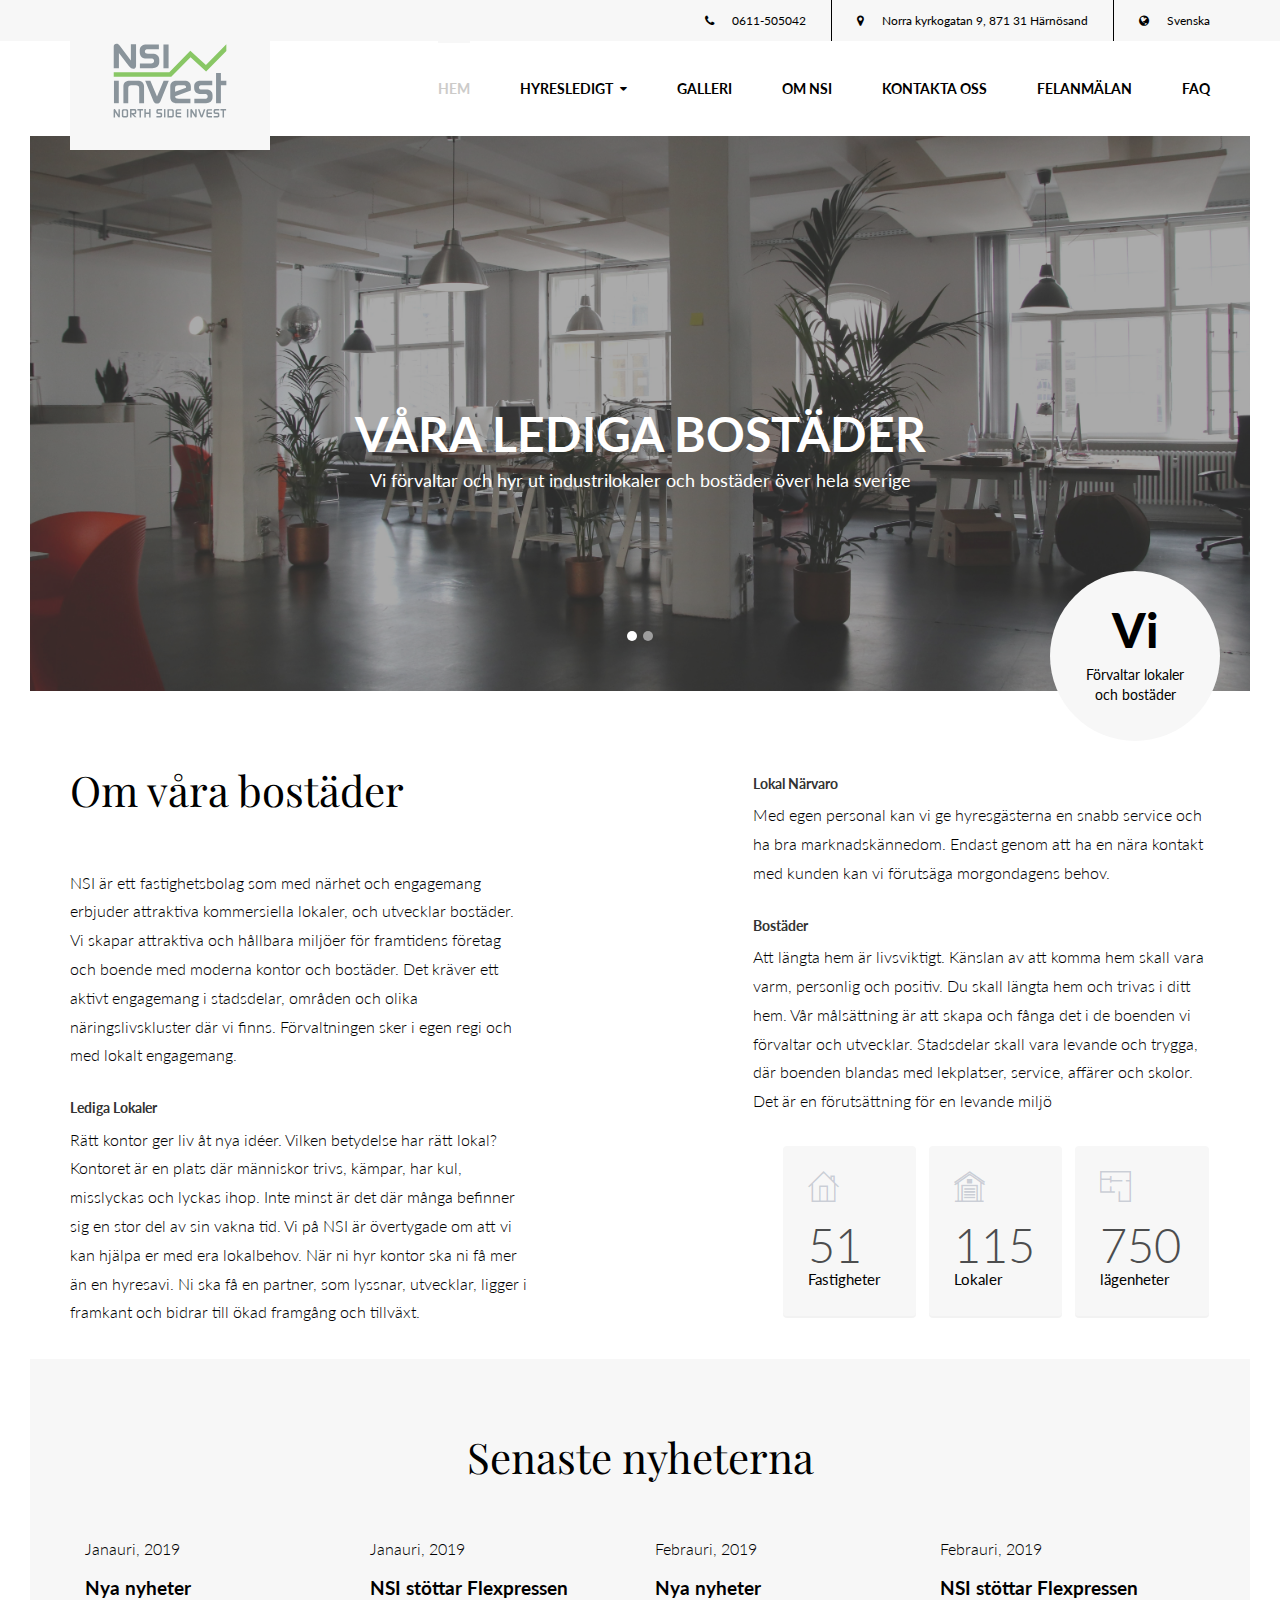
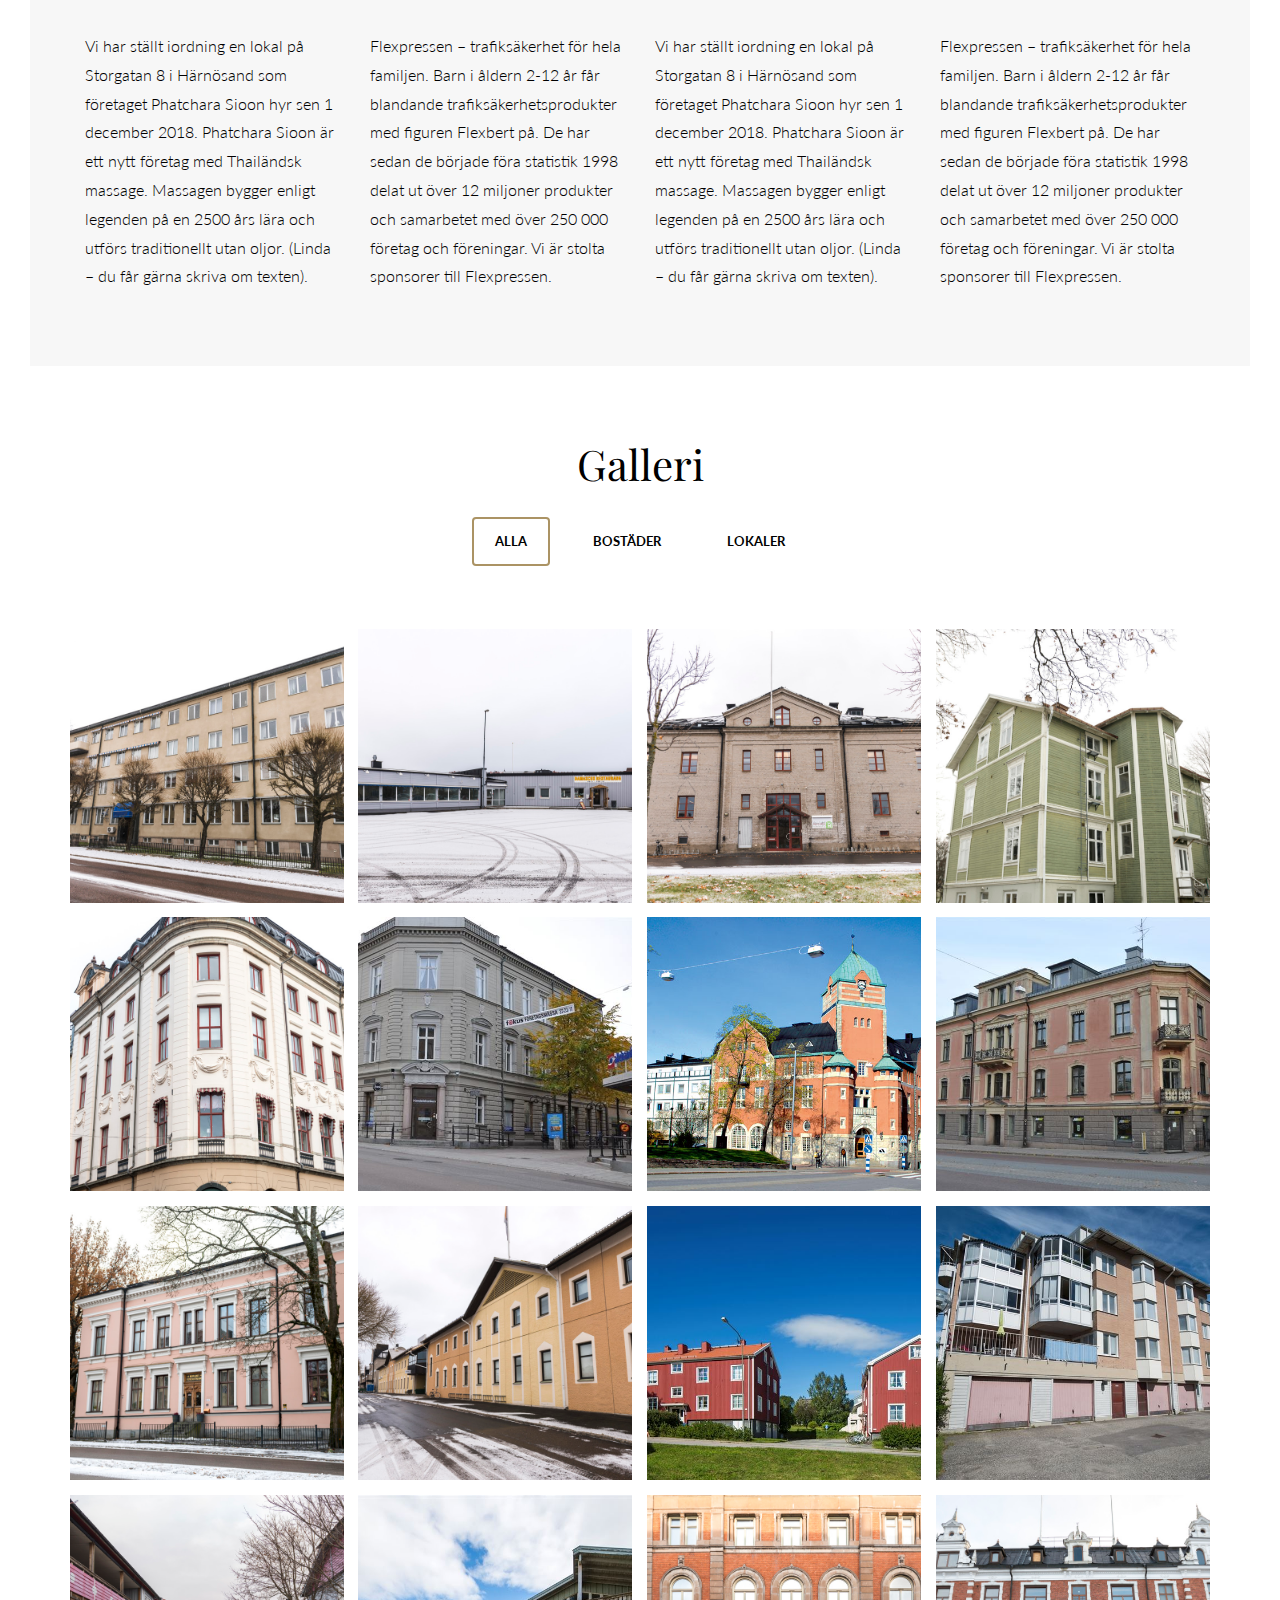
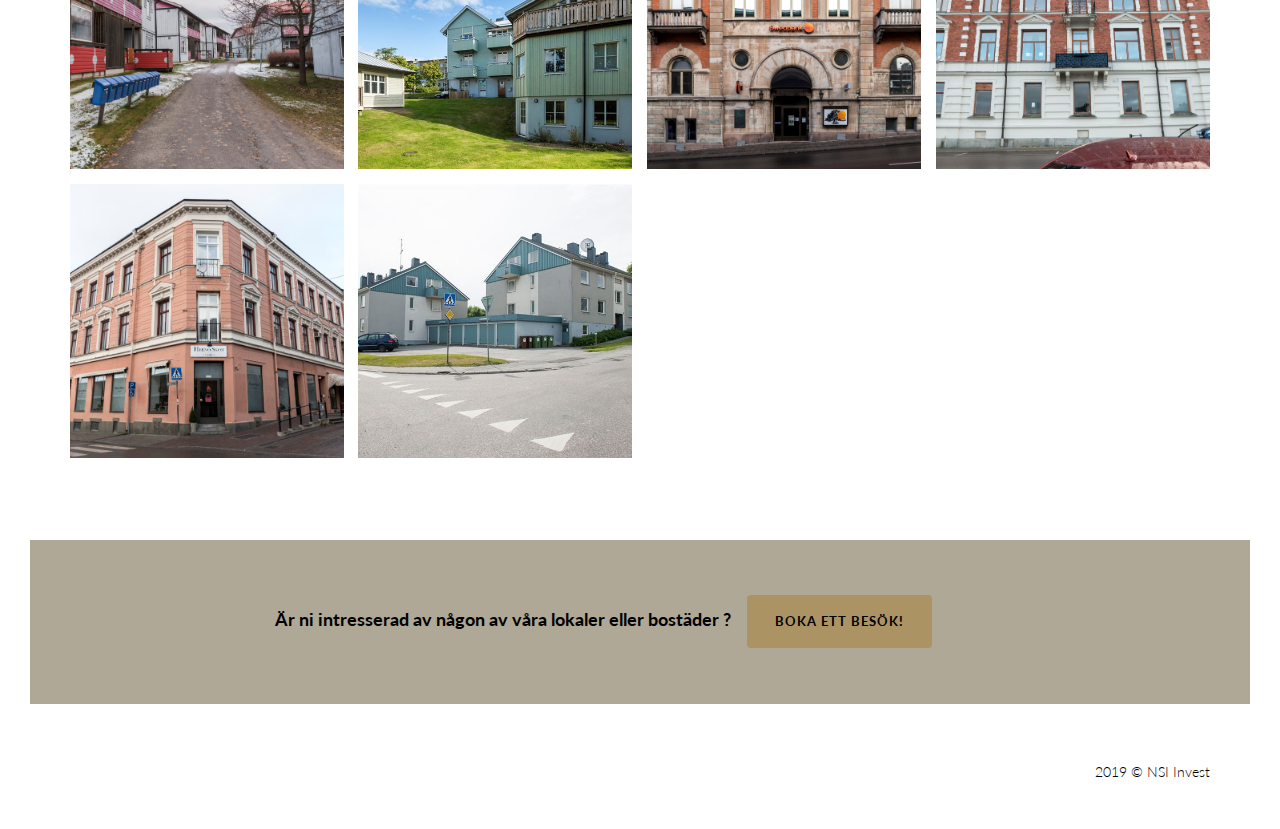
<file: index.html>
<!DOCTYPE html>
<html lang="en">

<head>

    <meta charset="utf-8">
    <meta http-equiv="X-UA-Compatible" content="IE=edge">
    <meta name="viewport" content="width=device-width, initial-scale=1">

    <title>NSI Invest</title>

    <link rel="stylesheet" href="https://fonts.googleapis.com/css?family=Lato:300,300i,400,400i,700,700i,900|Playfair+Display|Roboto" />
    <link rel="stylesheet" type="text/css" href="assets/libs/bootstrap/css/bootstrap.min.css" />
    <link rel="stylesheet" type="text/css" href="assets/libs/custom-icons/styles.css" />
    <link rel="stylesheet" type="text/css" href="assets/libs/font-awesome/css/font-awesome.min.css" />
    <link rel="stylesheet" type="text/css" href="assets/libs/magnific-popup/magnific-popup.css" />
    <link rel="stylesheet" type="text/css" href="assets/libs/animate.css" />
    <link rel="stylesheet" type="text/css" href="assets/css/style.css" />
    <link rel="shortcut icon" type="image/png" href="assets/img/ico.ico"/>

</head>

<body>

    <div id="form-popup">

        <div class="form-popup-background">
        </div>

        <div class="form-popup-content">

            <i class="fa fa-times close-popup-icon"></i>

            <h2>Boka ett besök</h2>
            <p class="centered">Välkommen att boka ett besök till NSIInvest Fastighetsbyrå!</p>

            <form method="post" class="form-active" data-title="New email from your website" data-client-name-field="Name"
                data-client-email-field="E-mail">

                <p class="left">

                    <input type="text" name="Name" placeholder="Namn..." class="form-field" />
                    <input type="text" name="Adress" placeholder="Adress..." class="form-field" />
                    <input type="text" name="Phone" placeholder="Telefon..." class="form-field" data-required="no" />
                    <input type="email" name="Email" placeholder="E-post..." class="form-field" />

                </p>

                <p class="right">

                    <textarea name="message" rows="10" cols="5" placeholder="Meddelande..." class="form-field"></textarea>
                    <button type="button" class="button button-open-on-white form-send"><span>Boka ett besök</span></button>

                </p>

                <div class="thanks-lay">

                    <div class="thanks-lay-helper">
                    </div>

                    <div class="thanks-lay-content">

                        <div class="thanks-lay-content-sending">

                            <div class="thanks-lay-icon"><i class="fa fa-cog fa-spin"></i></div>
                            Skickar...

                        </div>

                        <div class="thanks-lay-content-sent">

                            <div class="thanks-lay-icon"><i class="fa fa-check"></i></div>
                            Ditt meddelande har skickats. Tack!

                            <span class="thanks-lay-close">Stäng</span>

                        </div>

                        <div class="thanks-lay-content-not-sent">

                            <div class="thanks-lay-icon"><i class="fa fa-times"></i></div>
                            Var god försök igen.

                            <span class="thanks-lay-close">Stäng</span>

                        </div>

                    </div>

                </div>

            </form>

        </div>

    </div>

    <header class="header-bar">

        <div class="header-bar-top">

            <div class="container">

                <div class="row">

                    <div class="col-md-12">

                        <div class="header-bar-top-element"><i class="fa fa-phone"></i> 0611-505042 </div>                        
                        <div class="header-bar-top-element"><i class="fa fa-map-marker"></i> Norra kyrkogatan 9, 871 31 Härnösand</div>
                        <div class="header-bar-top-element"><i class="fa fa-globe"></i> Svenska</div>

                    </div>

                </div>

            </div>

        </div>

        <div class="header-bar-bottom">
            <div class="container">
                <div class="row">
                    <div class="col-md-12">
                        <div class="logo" >
                            <a href="index.html">                                
                                <div class="background">&nbsp;</div>
                            </a>
                        </div>
                        <nav>
                            <ul class="menu">
                                <li class="current-menu-item"><a href="#0">Hem</a></li>
                                <li>
                                    <a href="#0">Hyresledigt<i class="fa fa-caret-down"></i></a>
                                    <ul class="sub-menu">
                                        <li><a href="bostad.html">Bostäder</a></li>
                                        <li><a href="lokal.html">Lokaler</a></li>
                                    </ul>
                                </li>
                                <li><a href="galleri.html">Galleri</a></li>
                                <li><a href="about-company.html">Om NSI</a></li>
                                <li><a href="contact.html">Kontakta oss</a></li>
                                <li><a href="report.html">Felanmälan</a></li>
                                <li><a href="faq.html">FAQ</a></li>
                            </ul>
                        </nav>
                        <div class="responsive-menu-button">
                            <i class="fa fa-bars"></i>
                        </div>
                    </div>
                </div>
            </div>
        </div>
    </header>

    <div class="big-wrapper">

        <div class="wrapper">

            <div class="container-fluid">

                <div class="row">

                    <div class="col-md-12">

                        <section class="heading-slider" data-interval="6000">

                            <div class="heading-slider-single-slide">

                                <img src="assets/img/slide5.jpg" class="image-data-for-parent"
                                    data-image-position-y="52%" alt="" />

                                <div class="heading-slider-single-slide-content">

                                    <h1>Våra lediga bostäder</h1>
                                    <h3>Vi förvaltar och hyr ut industrilokaler och bostäder över hela sverige</h3>

                                </div>

                                <div class="promotion">

                                    <span class="promotion-value">Vi</span>
                                    <span class="promotion-description">Förvaltar lokaler och bostäder</span>

                                </div>

                            </div>

                            <div class="heading-slider-single-slide">

                                <img src="assets/img/slide4.jpg" class="image-data-for-parent"
                                    data-image-position-y="52%" alt="" />

                                <div class="heading-slider-single-slide-content">

                                    <h1>Våra lediga lokaler</h1>
                                    <h3>Vi förvaltar och hyr ut industrilokaler och bostäder över hela sverige</h3>

                                </div>

                                <div class="promotion">

                                    <span class="promotion-value">Vi</span>
                                    <span class="promotion-description">Förvaltar lokaler och bostäder</span>

                                </div>

                            </div>

                        </section>

                    </div>

                </div>

            </div>

            <div class="container">

                <div class="row content-padding">

                    <div class="col-md-5 vertical-align-middle">

                        <h2>Om våra bostäder</h2>

                        <p>NSI är ett fastighetsbolag som med närhet och engagemang erbjuder attraktiva 
                            kommersiella lokaler, och utvecklar bostäder. Vi skapar attraktiva och hållbara miljöer för framtidens 
                            företag och boende med moderna kontor och bostäder. Det kräver ett aktivt engagemang i stadsdelar, 
                            områden och olika näringslivskluster där vi finns. Förvaltningen sker i egen regi och med 
                            lokalt engagemang.</p>
                        
                        <h5 style="font-weight: bold;">Lediga Lokaler</h5>    
                        <p>Rätt kontor ger liv åt nya idéer. Vilken betydelse har rätt lokal? Kontoret är en plats där människor 
                           trivs, kämpar, har kul, misslyckas och lyckas ihop. Inte minst är det där många befinner sig en stor 
                           del av sin vakna tid. Vi på NSI är övertygade om att vi kan hjälpa er med era lokalbehov. När ni hyr 
                           kontor ska ni få mer än en hyresavi. Ni ska få en partner, som lyssnar, utvecklar, ligger i framkant 
                           och bidrar till ökad framgång och tillväxt.</p>
                    </div>

                    <div class="col-md-2 vertical-align-middle"></div>

                    <div class="col-md-5 vertical-align-middle">
                        
                        <h5 style="font-weight: bold;">Lokal Närvaro</h5>
                        <p>Med egen personal kan vi ge hyresgästerna en snabb service och ha bra marknadskännedom. Endast genom 
                           att ha en nära kontakt med kunden kan vi förutsäga morgondagens behov.</p>
                        
                        <h5 style="font-weight: bold;">Bostäder</h5>
                        <p>Att längta hem är livsviktigt. Känslan av att komma hem skall vara varm, personlig och positiv. 
                           Du skall längta hem och trivas i ditt hem. Vår målsättning är att skapa och fånga det i de boenden 
                           vi förvaltar och utvecklar. Stadsdelar skall vara levande och trygga, där boenden blandas med 
                           lekplatser, service, affärer och skolor. Det är en förutsättning för en levande miljö</p>

                        <section class="icon-blocks">

                            <div class="icon-block" data-icon-block-id="1">

                                <div class="padding">

                                    <i class="martanian-icon-internet"></i>

                                    <span class="value">51</span>
                                    <span class="title">Fastigheter</span>

                                </div>

                            </div>

                            <div class="icon-block" data-icon-block-id="2">

                                <div class="padding">

                                    <i class="martanian-icon-buildings-1"></i>

                                    <span class="value">115</span>
                                    <span class="title">Lokaler</span>

                                </div>

                            </div>

                            <div class="icon-block" data-icon-block-id="3">

                                <div class="padding">

                                    <i class="martanian-icon-buildings"></i>

                                    <span class="value">750</span>
                                    <span class="title">lägenheter</span>

                                </div>

                            </div>                           

                        </section>

                    </div>

                </div>

            </div>

            <div class="container-fluid">

                <div class="row">

                    <div class="col-md-12">

                        <section class="recent-news">

                            <div class="container">

                                <div class="row">

                                    <div class="col-md-12">

                                        <h2>Senaste nyheterna</h2>

                                    </div>

                                </div>

                                <div class="row">

                                    <div class="col-md-3">

                                        <p class="date">Janauri, 2019</p>
                                        <h4><a href="#0">Nya nyheter</a></h4>

                                        <p>Vi har ställt iordning en lokal på Storgatan 8 i Härnösand som företaget Phatchara Sioon
                                            hyr sen 1 december 2018. Phatchara Sioon är ett nytt företag med Thailändsk massage. 
                                            Massagen bygger enligt legenden på en 2500 års lära och utförs traditionellt utan oljor. 
                                            (Linda – du får gärna skriva om texten).</p>

                                    </div>

                                    <div class="col-md-3">

                                        <p class="date">Janauri, 2019</p>
                                        <h4><a href="#0">NSI stöttar Flexpressen</a></h4>

                                        <p>Flexpressen – trafiksäkerhet för hela familjen. Barn i åldern 2-12 år får blandande 
                                           trafiksäkerhetsprodukter med figuren Flexbert på. De har sedan de började föra statistik
                                           1998 delat ut över 12 miljoner produkter och samarbetet med över 250 000 företag och föreningar. 
                                           Vi är stolta sponsorer till Flexpressen.</p>

                                    </div>

                                    <div class="col-md-3">

                                        <p class="date">Febrauri, 2019</p>
                                        <h4><a href="#0">Nya nyheter</a></h4>

                                        <p>Vi har ställt iordning en lokal på Storgatan 8 i Härnösand som företaget Phatchara Sioon
                                            hyr sen 1 december 2018. Phatchara Sioon är ett nytt företag med Thailändsk massage. 
                                            Massagen bygger enligt legenden på en 2500 års lära och utförs traditionellt utan oljor. 
                                            (Linda – du får gärna skriva om texten).</p>

                                    </div>

                                    <div class="col-md-3">

                                        <p class="date">Febrauri, 2019</p>
                                        <h4><a href="#0">NSI stöttar Flexpressen</a></h4>

                                        <p>Flexpressen – trafiksäkerhet för hela familjen. Barn i åldern 2-12 år får blandande 
                                            trafiksäkerhetsprodukter med figuren Flexbert på. De har sedan de började föra statistik
                                            1998 delat ut över 12 miljoner produkter och samarbetet med över 250 000 företag och föreningar. 
                                            Vi är stolta sponsorer till Flexpressen.</p>

                                    </div>

                                </div>

                            </div>

                        </section>

                    </div>

                </div>

            </div>

            <div class="container">

                <div class="row">

                    <div class="col-md-12">

                        <section class="gallery">

                            <h2>Galleri</h2>
                            <ul class="gallery-filters">

                                <li class="filter filter-active" data-filter="*">Alla</li>
                                <li class="filter" data-filter=".gallery-filter-building">Bostäder</li>
                                <li class="filter" data-filter=".gallery-filter-lokaler">Lokaler</li>
                            </ul>

                            <div class="gallery-images">

                                <div class="gallery-single-image gallery-filter-building">

                                    <img src="assets/img/bostader/brunnshusgatan8.jpg" class="image-data-for-parent" alt="" />
                                    
                                </div>

                                <div class="gallery-single-image gallery-filter-lokaler">

                                    <img src="assets/img/bostader/härnösand,korvetten1.jpg" class="image-data-for-parent" alt="" />

                                </div>
                                
                                <div class="gallery-single-image gallery-filter-building">

                                    <img src="assets/img/bostader/härnösand,magasinet2.jpg" class="image-data-for-parent"
                                        data-image-position-y="100%" alt="" />

                                </div>

                                <div class="gallery-single-image gallery-filter-building">

                                    <img src="assets/img/bostader/härnösand,storgatan44.jpg" class="image-data-for-parent" data-image-position-y="57%"
                                        alt="" />

                                </div>

                                <div class="gallery-single-image gallery-filter-building">

                                    <img src="assets/img/bostader/köpmangatan8a,8b.jpg" class="image-data-for-parent"
                                        data-image-position-y="40%" alt="" />

                                </div>                               

                                <div class="gallery-single-image gallery-filter-building">

                                    <img src="assets/img/bostader/nybrogatan4.jpg" class="image-data-for-parent"
                                        data-image-position-x="99%" alt="" />

                                </div>

                                <div class="gallery-single-image gallery-filter-building">

                                    <img src="assets/img/bostader/nybrogatan6.jpg" class="image-data-for-parent" alt="" />

                                </div>

                                <div class="gallery-single-image gallery-filter-building">

                                    <img src="assets/img/bostader/nybrogatan7,storgatan32B.jpg" class="image-data-for-parent" alt="" />

                                </div>

                                <div class="gallery-single-image gallery-filter-building">

                                    <img src="assets/img/bostader/nybrogatan10.jpg" class="image-data-for-parent"
                                        data-image-position-x="6%" alt="" />

                                </div>

                                <div class="gallery-single-image gallery-filter-building">

                                    <img src="assets/img/bostader/nybrogatan11.jpg" class="image-data-for-parent" alt="" />

                                </div>

                                <div class="gallery-single-image gallery-filter-building">

                                    <img src="assets/img/bostader/parkgatan18A,B.jpg" class="image-data-for-parent" alt="" />

                                </div>
                                
                                <div class="gallery-single-image gallery-filter-building">

                                    <img src="assets/img/bostader/pumpbacksgatan10.jpg" class="image-data-for-parent" alt="" />

                                </div>

                                <div class="gallery-single-image gallery-filter-building">

                                    <img src="assets/img/bostader/ramsåsvägen55-109.jpg" class="image-data-for-parent" alt="" />

                                </div>

                                <div class="gallery-single-image gallery-filter-building">

                                    <img src="assets/img/bostader/rosenbäcksallen4A,B.jpg" class="image-data-for-parent" alt="" />

                                </div>

                                <div class="gallery-single-image gallery-filter-building">

                                    <img src="assets/img/bostader/skeppsbron7,nybrogatan1,köpmangatan9.jpg" class="image-data-for-parent" alt="" />

                                </div>

                                <div class="gallery-single-image gallery-filter-building">

                                    <img src="assets/img/bostader/skeppsbron19,köpmangatan21.jpg" class="image-data-for-parent" alt="" />

                                </div>

                                <div class="gallery-single-image gallery-filter-building">

                                    <img src="assets/img/bostader/storgatan23.jpg" class="image-data-for-parent" alt="" />

                                </div>

                                <div class="gallery-single-image gallery-filter-building">

                                    <img src="assets/img/bostader/ådalsvägen19,västraringvägen51.jpg" class="image-data-for-parent" alt="" />

                                </div>

                            </div>

                        </section>

                    </div>

                </div>

            </div>

            <div class="container-fluid">

                <div class="row">

                    <div class="col-md-12">

                        <section class="call-to-action">

                            <div class="container">

                                <div class="row">

                                    <div class="col-md-2">

                                        

                                    </div>

                                    <div class="col-md-10">

                                        <p>Är ni intresserad av någon av våra lokaler eller bostäder ? &nbsp;&nbsp; <button type="button" class="button" data-action="show-form-popup"><span>Boka ett besök!</span></button></p>
                                        
                                    </div>

                                    <div class="col-md-3">

                                        
                                    </div>

                                </div>

                            </div>

                        </section>

                    </div>

                </div>

                <!--<div class="row">

                    <div class="col-md-12">

                        <section class="about-box">

                            <div class="container">

                                <div class="row">

                                    <div class="col-md-12">

                                        <div class="about-box-heading">

                                            <div class="about-box-heading-image">

                                                <img src="assets/img/photodune-13943064-caucasian-businesswoman-xs.jpg"
                                                    class="image-data-for-parent" data-image-position-y="5%" alt="" />

                                            </div>

                                            <h3>Jolie Smith</h3>
                                            <p class="description">Fastighetsskötare</p>

                                        </div>

                                        <p>Att hitta rätt bostad och lokal kan vara komplicerat. 
                                           Vi fokuserar på att matcha rätt bostad med rätt familj samt lokal med företag.</p>                                        
                                    </div>

                                </div>

                            </div>

                        </section>

                    </div>

                </div>-->

            </div>

            <div class="container">

                <div class="row">

                    <div class="col-md-12">

                        <footer>

                            <div class="container">

                                <div class="row">

                                    <div class="col-md-9 vertical-align-middle">
                                        

                                    </div>

                                    <div class="col-md-3 vertical-align-middle">

                                        <p>2019 &copy; <a href="index.html">NSI Invest</a></p>

                                    </div>

                                </div>

                            </div>

                        </footer>

                    </div>

                </div>

            </div>

        </div>

    </div>

    <script>
        function show(){            
              $("#text1").toggle();
              $("#text2").toggle();
        };
    </script>

    <script src="assets/libs/jquery.js"></script>
    <script src="http://maps.google.com/maps/api/js" type="text/javascript"></script>
    <script src="assets/libs/bootstrap/js/bootstrap.min.js"></script>
    <script src="assets/libs/isotope.pkgd.min.js"></script>
    <script src="assets/libs/magnific-popup/magnific-popup.min.js"></script>
    <script src="assets/js/functions.js"></script>

</body>

</html>
</file>
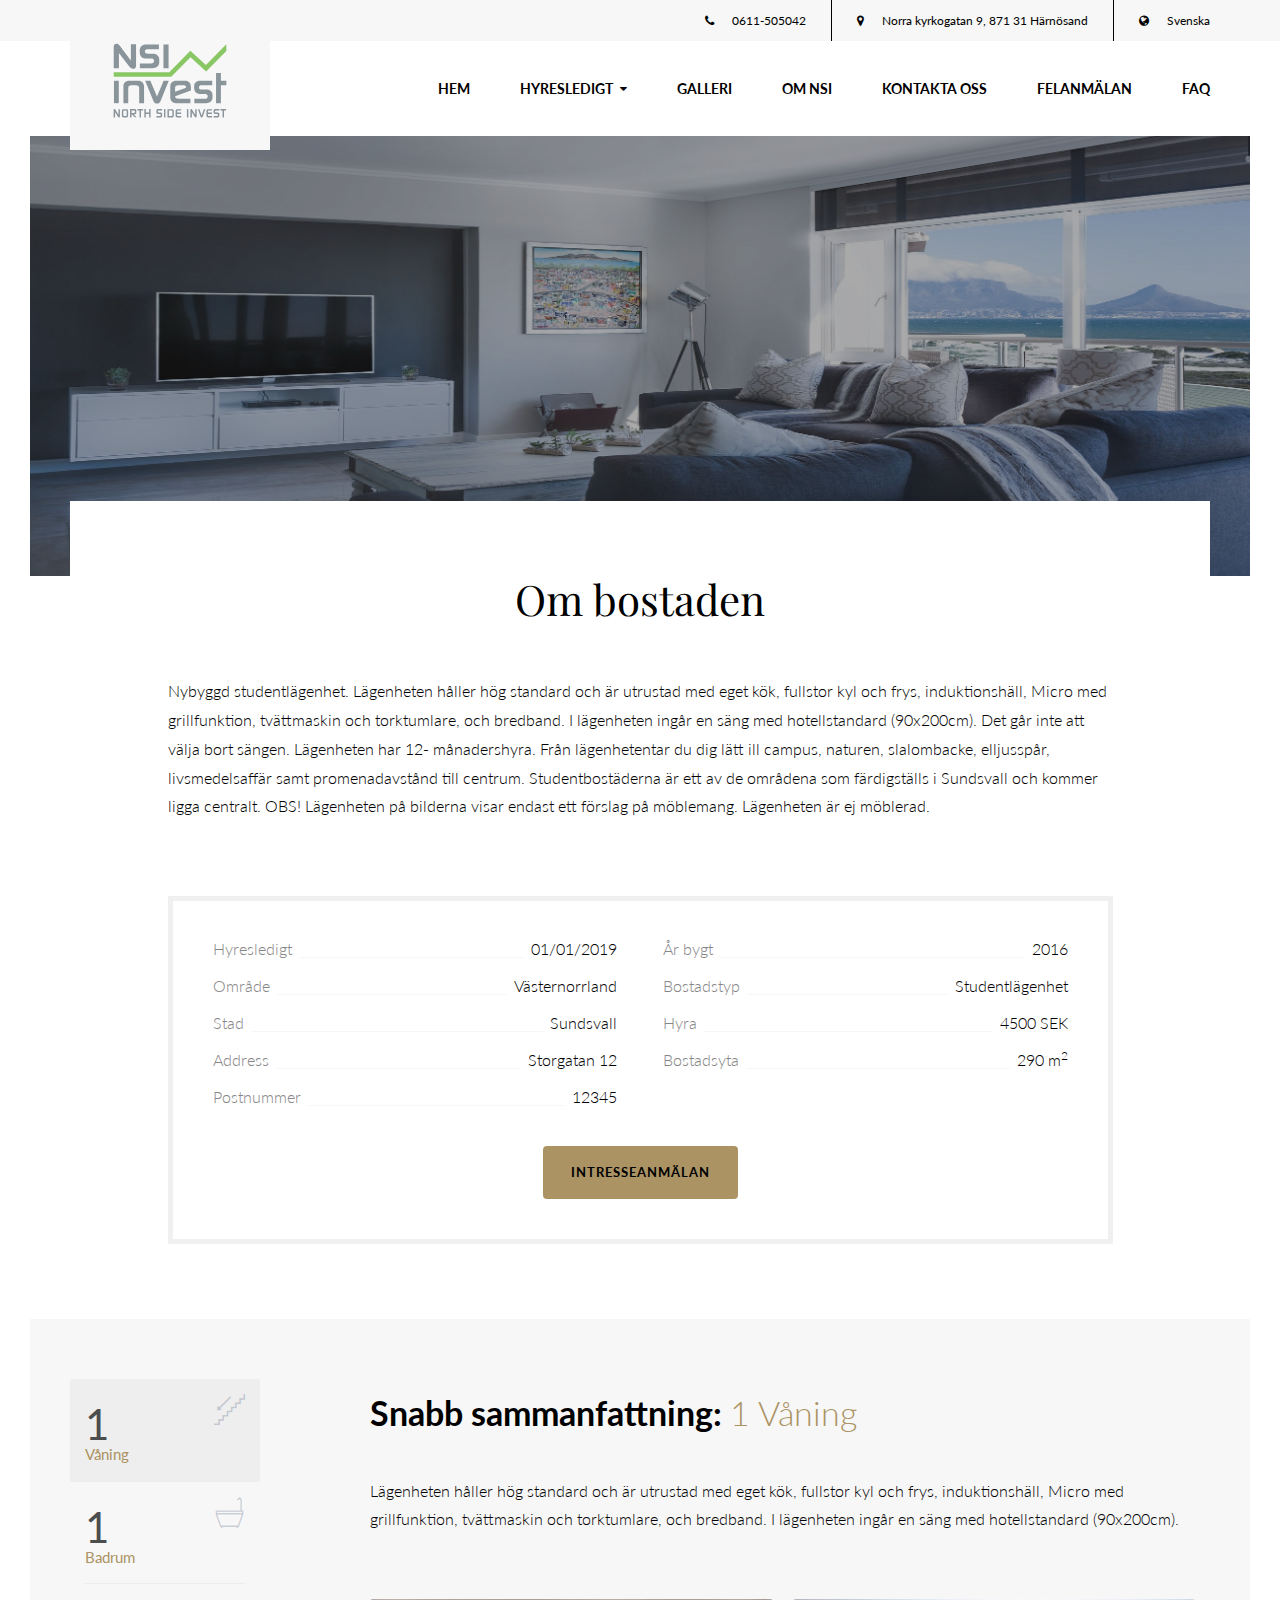
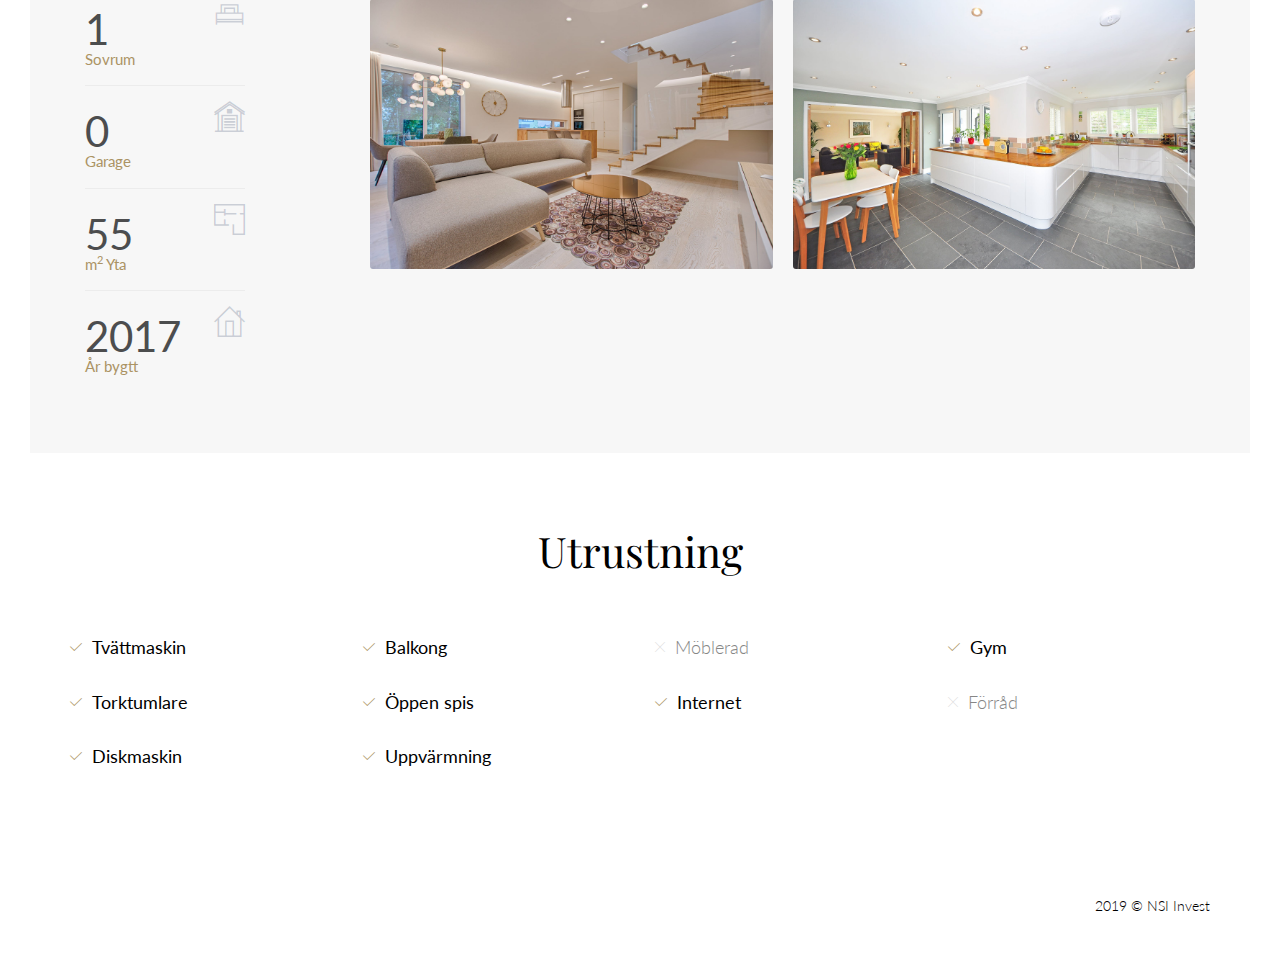
<file: bostad-lokal-details.html>
<!DOCTYPE html>
<html lang="en">

<head>

    <meta charset="utf-8">
    <meta http-equiv="X-UA-Compatible" content="IE=edge">
    <meta name="viewport" content="width=device-width, initial-scale=1">

    <title>NSI Invest</title>

    <link rel="stylesheet" href="https://fonts.googleapis.com/css?family=Lato:300,300i,400,400i,700,700i,900|Playfair+Display|Roboto" />
    <link rel="stylesheet" type="text/css" href="assets/libs/bootstrap/css/bootstrap.min.css" />
    <link rel="stylesheet" type="text/css" href="assets/libs/custom-icons/styles.css" />
    <link rel="stylesheet" type="text/css" href="assets/libs/font-awesome/css/font-awesome.min.css" />
    <link rel="stylesheet" type="text/css" href="assets/libs/magnific-popup/magnific-popup.css" />
    <link rel="stylesheet" type="text/css" href="assets/libs/animate.css" />
    <link rel="stylesheet" type="text/css" href="assets/css/style.css" />
</head>

<body>

    <div id="form-popup">

        <div class="form-popup-background">
        </div>

        <div class="form-popup-content">

            <i class="fa fa-times close-popup-icon"></i>

            <h2>Intresseanmälan</h2>           

            <form method="post" class="form-active" data-title="New email from your website" data-client-name-field="Name"
                data-client-email-field="E-mail">

                <p class="left">

                    <input type="text" name="Name" placeholder="Namn..." class="form-field" />
                    <input type="text" name="Adress" placeholder="Adress..." class="form-field" />
                    <input type="text" name="Phone" placeholder="Telefon..." class="form-field" data-required="no" />
                    <input type="email" name="Email" placeholder="E-post..." class="form-field" />

                </p>

                <p class="right">

                    <textarea name="message" rows="10" cols="5" placeholder="Meddelande..." class="form-field"></textarea>
                    <button type="button" class="button button-open-on-white form-send"><span>Skicka</span></button>

                </p>

                <div class="thanks-lay">

                    <div class="thanks-lay-helper">
                    </div>

                    <div class="thanks-lay-content">

                        <div class="thanks-lay-content-sending">

                            <div class="thanks-lay-icon"><i class="fa fa-cog fa-spin"></i></div>
                            Skickar...

                        </div>

                        <div class="thanks-lay-content-sent">

                            <div class="thanks-lay-icon"><i class="fa fa-check"></i></div>
                            Ditt meddelande har skickats. Tack!

                            <span class="thanks-lay-close">Stäng</span>

                        </div>

                        <div class="thanks-lay-content-not-sent">

                            <div class="thanks-lay-icon"><i class="fa fa-times"></i></div>
                            Var god försök igen.

                            <span class="thanks-lay-close">Stäng</span>

                        </div>

                    </div>

                </div>

            </form>

        </div>

    </div>

    <header class="header-bar">
        <div class="header-bar-top">
            <div class="container">
                <div class="row">
                    <div class="col-md-12">
                        <div class="header-bar-top-element"><i class="fa fa-phone"></i> 0611-505042 </div>                        
                        <div class="header-bar-top-element"><i class="fa fa-map-marker"></i> Norra kyrkogatan 9, 871 31 Härnösand</div>
                        <div class="header-bar-top-element"><i class="fa fa-globe"></i> Svenska</div>
                    </div>
                </div>
            </div>
        </div>
        <div class="header-bar-bottom">
            <div class="container">
                <div class="row">
                    <div class="col-md-12">
                        <div class="logo" >
                            <a href="index.html">                                
                                <div class="background">&nbsp;</div>
                            </a>
                        </div>
                        <nav>
                            <ul class="menu">
                                <li><a href="index.html">Hem</a></li>
                                <li>
                                    <a href="#0">Hyresledigt<i class="fa fa-caret-down"></i></a>
                                    <ul class="sub-menu">
                                        <li><a href="bostad.html">Bostäder</a></li>
                                        <li><a href="lokal.html">Lokaler</a></li>
                                    </ul>
                                </li>
                                <li><a href="galleri.html">Galleri</a></li>
                                <li><a href="about-company.html">Om NSI</a></li>
                                <li><a href="contact.html">Kontakta oss</a></li>
                                <li><a href="report.html">Felanmälan</a></li>
                                <li><a href="faq.html">FAQ</a></li>
                            </ul>
                        </nav>
                        <div class="responsive-menu-button">
                            <i class="fa fa-bars"></i>
                        </div>
                    </div>
                </div>
            </div>
        </div>
    </header>

    <div class="big-wrapper">
        <div class="wrapper">
            <div class="container-fluid">
                <div class="row">

                    <div class="col-md-12">

                        <section class="heading-slider heading-slider-small">

                            <div class="heading-slider-single-slide">

                                <img src="assets/img/lokal3.jpg"
                                    class="image-data-for-parent" data-image-position-y="70%" alt="Modern architecture office buildings" />

                            </div>

                        </section>

                    </div>

                </div>
            </div>
            <div class="container">
                <div class="row">
                    <div class="col-md-12">
                        <section class="content-box content-box-on-up">
                            <div class="container">
                                <div class="row">
                                    <div class="col-md-10 col-md-offset-1">
                                        <h2>Om bostaden</h2>
                                    </div>
                                </div>
                                <div class="row">
                                    <div class="col-md-10 col-md-offset-1">
                                        <p>Nybyggd studentlägenhet. Lägenheten håller hög standard och är utrustad med eget kök, 
                                           fullstor kyl och frys, induktionshäll, Micro med grillfunktion, tvättmaskin och torktumlare, 
                                           och bredband. I lägenheten ingår en säng med hotellstandard (90x200cm). Det går inte att 
                                           välja bort sängen. Lägenheten har 12- månadershyra. Från lägenhetentar du dig lätt ill campus, 
                                           naturen, slalombacke, elljusspår, livsmedelsaffär samt promenadavstånd till centrum. 
                                           Studentbostäderna är ett av de områdena som färdigställs i Sundsvall och kommer ligga centralt. 
                                           OBS! Lägenheten på bilderna visar endast ett förslag på möblemang. Lägenheten är ej möblerad.</p>
                                    </div>                                    
                                </div>
                                <div class="row">
                                    <div class="col-md-10 col-md-offset-1">
                                        <section class="property-details-box">
                                            <div class="left">
                                                <table class="property-details-box-table">
                                                    <tr>
                                                        <td><span class="margin"><span class="line">Hyresledigt</span></span></td>
                                                        <td><span class="margin"><span class="line">01/01/2019</span></span></td>
                                                    </tr>
                                                    <tr>
                                                        <td><span class="margin"><span class="line">Område</span></span></td>
                                                        <td><span class="margin"><span class="line">Västernorrland</span></span></td>
                                                    </tr>
                                                    <tr>
                                                        <td><span class="margin"><span class="line">Stad</span></span></td>
                                                        <td><span class="margin"><span class="line">Sundsvall</span></span></td>
                                                    </tr>
                                                    <tr>
                                                        <td><span class="margin"><span class="line">Address</span></span></td>
                                                        <td><span class="margin"><span class="line">Storgatan 12</span></span></td>
                                                    </tr>
                                                    <tr>
                                                        <td><span class="margin"><span class="line">Postnummer</span></span></td>
                                                        <td><span class="margin"><span class="line">12345</span></span></td>
                                                    </tr>                                                    
                                                </table>
                                            </div>
                                            <div class="right">
                                                <table class="property-details-box-table">
                                                    <tr>
                                                        <td><span class="margin"><span class="line">År bygt</span></span></td>
                                                        <td><span class="margin"><span class="line">2016</span></span></td>
                                                    </tr>
                                                    <tr>
                                                        <td><span class="margin"><span class="line">Bostadstyp</span></span></td>
                                                        <td><span class="margin"><span class="line">Studentlägenhet</span></span></td>
                                                    </tr>
                                                    <tr>
                                                        <td><span class="margin"><span class="line">Hyra</span></span></td>
                                                        <td><span class="margin"><span class="line">4500 SEK</span></span></td>
                                                    </tr>
                                                    <tr>
                                                        <td><span class="margin"><span class="line">Bostadsyta</span></span></td>
                                                        <td><span class="margin"><span class="line">290 m<sup>2</sup></span></span></td>
                                                    </tr>
                                                </table>
                                            </div>
                                            <div class="full">                                  
                                                <p><button type="button" class="button" data-action="show-form-popup"><span>intresseanmälan</span></button></p>
                                            </div>
                                        </section>
                                    </div>
                                </div>
                            </div>
                        </section>
                    </div>
                </div>
            </div>
            <div class="container-fluid">
                <div class="row">
                    <div class="col-md-12">
                        <section class="property-summary">
                            <div class="container">
                                <div class="row">

                                    <div class="col-md-2">

                                        <div class="icon-block">

                                            <i class="martanian-icon-stairs"></i>

                                            <span class="value">1</span>
                                            <span class="title">Våning</span>

                                        </div>

                                        <div class="icon-block">

                                            <i class="martanian-icon-medical"></i>

                                            <span class="value">1</span>
                                            <span class="title">Badrum</span>

                                        </div>

                                        <div class="icon-block">

                                            <i class="martanian-icon-rest"></i>

                                            <span class="value">1</span>
                                            <span class="title">Sovrum</span>

                                        </div>

                                        <div class="icon-block">

                                            <i class="martanian-icon-buildings-1"></i>

                                            <span class="value">0</span>
                                            <span class="title">Garage</span>

                                        </div>

                                        <div class="icon-block">

                                            <i class="martanian-icon-buildings"></i>

                                            <span class="value">55</span>
                                            <span class="title">m<sup>2</sup> Yta</span>

                                        </div>

                                        <div class="icon-block">

                                            <i class="martanian-icon-internet"></i>

                                            <span class="value">2017</span>
                                            <span class="title">År bygtt</span>

                                        </div>

                                    </div>

                                    <div class="col-md-9 col-md-offset-1">

                                        <div class="property-summary-contents">

                                            <div class="property-summary-content">

                                                <h3>Snabb sammanfattning: <span>1 Våning</span></h3>
                                                <p>Lägenheten håller hög standard och är utrustad med eget kök, fullstor kyl och frys, induktionshäll, 
                                                   Micro med grillfunktion, tvättmaskin och torktumlare, och bredband. 
                                                   I lägenheten ingår en säng med hotellstandard (90x200cm).</p>

                                                <div class="double-images">

                                                    <div class="images">

                                                        <div class="image">

                                                            <img src="assets/img/slide3.jpg"
                                                                class="image-data-for-parent" alt="" />

                                                        </div>

                                                    </div>

                                                    <div class="images">

                                                        <div class="image">

                                                            <img src="assets/img/slide4.jpg"
                                                                class="image-data-for-parent" alt="" />

                                                        </div>

                                                    </div>

                                                </div>

                                            </div>

                                            <div class="property-summary-content">

                                                <h3>Snabb sammanfattning: <span>1 Badrum</span></h3>
                                                <p>Lägenheten håller hög standard och är utrustad med eget kök, fullstor kyl och frys, induktionshäll, 
                                                   Micro med grillfunktion, tvättmaskin och torktumlare, och bredband. 
                                                   I lägenheten ingår en säng med hotellstandard (90x200cm).</p>

                                                <div class="double-images">

                                                    <div class="images">

                                                        <div class="image">

                                                            <img src="assets/img/slide3.jpg"
                                                                class="image-data-for-parent" alt="" />

                                                        </div>

                                                    </div>

                                                    <div class="images">

                                                        <div class="image">

                                                            <img src="assets/img/slide4.jpg"
                                                                class="image-data-for-parent" alt="" />

                                                        </div>

                                                    </div>

                                                </div>

                                            </div>

                                            <div class="property-summary-content">

                                                <h3>Snabb sammanfattning: <span>1 Sovrum</span></h3>
                                                <p>Lägenheten håller hög standard och är utrustad med eget kök, fullstor kyl och frys, induktionshäll, 
                                                   Micro med grillfunktion, tvättmaskin och torktumlare, och bredband. 
                                                   I lägenheten ingår en säng med hotellstandard (90x200cm).</p>

                                                <div class="double-images">

                                                    <div class="images">

                                                        <div class="image">

                                                            <img src="assets/img/slide3.jpg"
                                                                class="image-data-for-parent" alt="" />

                                                        </div>

                                                    </div>

                                                    <div class="images">

                                                        <div class="image">

                                                            <img src="assets/img/slide4.jpg"
                                                                class="image-data-for-parent" alt="" />

                                                        </div>

                                                    </div>

                                                </div>

                                            </div>

                                            <div class="property-summary-content">

                                                <h3>Snabb sammanfattning: <span>0 Garage</span></h3>
                                                <p>Lägenheten håller hög standard och är utrustad med eget kök, fullstor kyl och frys, induktionshäll, 
                                                   Micro med grillfunktion, tvättmaskin och torktumlare, och bredband. 
                                                   I lägenheten ingår en säng med hotellstandard (90x200cm).</p>

                                                <div class="double-images">

                                                    <div class="images">

                                                        <div class="image">

                                                            <img src="assets/img/slide3.jpg"
                                                                class="image-data-for-parent" alt="" />

                                                        </div>

                                                    </div>

                                                    <div class="images">

                                                        <div class="image">

                                                            <img src="assets/img/slide4.jpg"
                                                                class="image-data-for-parent" alt="" />

                                                        </div>

                                                    </div>

                                                </div>

                                            </div>

                                            <div class="property-summary-content">

                                                <h3>Snabb sammanfattning: <span>160 m<sup>2</sup> Yta</span></h3>
                                                <p>Lägenheten håller hög standard och är utrustad med eget kök, fullstor kyl och frys, induktionshäll, 
                                                   Micro med grillfunktion, tvättmaskin och torktumlare, och bredband. 
                                                   I lägenheten ingår en säng med hotellstandard (90x200cm).</p>

                                                <div class="double-images">

                                                    <div class="images">

                                                        <div class="image">

                                                            <img src="assets/img/slide3.jpg"
                                                                class="image-data-for-parent" alt="" />

                                                        </div>

                                                    </div>

                                                    <div class="images">

                                                        <div class="image">

                                                            <img src="assets/img/slide4.jpg"
                                                                class="image-data-for-parent" alt="" />

                                                        </div>

                                                    </div>


                                                </div>

                                            </div>

                                            <div class="property-summary-content">

                                                <h3>Snabb sammanfattning: <span>Bygtt 2010</span></h3>
                                                <p>Lägenheten håller hög standard och är utrustad med eget kök, fullstor kyl och frys, induktionshäll, 
                                                   Micro med grillfunktion, tvättmaskin och torktumlare, och bredband. 
                                                   I lägenheten ingår en säng med hotellstandard (90x200cm).</p>                                                

                                                <div class="double-images">

                                                    <div class="images">

                                                        <div class="image">

                                                            <img src="assets/img/slide3.jpg"
                                                                class="image-data-for-parent" alt="" />

                                                        </div>

                                                    </div>

                                                    <div class="images">

                                                        <div class="image">

                                                            <img src="assets/img/slide4.jpg"
                                                                class="image-data-for-parent" alt="" />

                                                        </div>

                                                    </div>

                                                </div>

                                            </div>

                                        </div>

                                    </div>

                                </div>

                            </div>

                        </section>

                    </div>

                </div>

            </div>

            <div class="container">

                <div class="row">

                    <div class="col-md-12">

                        <section class="property-attributes">

                            <div class="container">

                                <div class="row">

                                    <div class="col-md-12">

                                        <h2>Utrustning</h2>

                                    </div>

                                </div>

                                <div class="row">

                                    <div class="col-md-3">

                                        <ul class="property-attributes-list">
                                            
                                            <li><span>Tvättmaskin</span></li>
                                            <li><span>Torktumlare</span></li>
                                            <li><span>Diskmaskin</span></li>

                                        </ul>

                                    </div>

                                    <div class="col-md-3">

                                        <ul class="property-attributes-list">

                                            <li><span>Balkong</span></li>
                                            <li><span>Öppen spis</span></li>
                                            <li><span>Uppvärmning</span></li>

                                        </ul>

                                    </div>

                                    <div class="col-md-3">

                                        <ul class="property-attributes-list">
                                            
                                            <li class="inactive"><span>Möblerad</span></li>
                                            <li><span>Internet</span></li>                                                                                       

                                        </ul>

                                    </div>

                                    <div class="col-md-3">

                                        <ul class="property-attributes-list">

                                            <li><span>Gym</span></li>
                                            <li class="inactive"><span>Förråd</span></li>                                                                                     
                                            
                                        </ul>

                                    </div>

                                </div>

                            </div>

                        </section>

                    </div>

                </div>

            </div>

            <div class="container">

                <div class="row">

                    <div class="col-md-12">

                        <footer>
                            <div class="container">
                                <div class="row">
                                    <div class="col-md-9 vertical-align-middle">
                                        
                                    </div>
                                    <div class="col-md-3 vertical-align-middle">
                                        <p>2019 &copy; <a href="index.html">NSI Invest</a></p>
                                    </div>
                                </div>
                            </div>
                        </footer>

                    </div>

                </div>

            </div>

        </div>

    </div>

    <script src="assets/libs/jquery.js"></script>
    <script src="http://maps.google.com/maps/api/js" type="text/javascript"></script>
    <script src="assets/libs/bootstrap/js/bootstrap.min.js"></script>
    <script src="assets/libs/isotope.pkgd.min.js"></script>
    <script src="assets/libs/magnific-popup/magnific-popup.min.js"></script>
    <script src="assets/js/functions.js"></script>

</body>

</html>
</file>
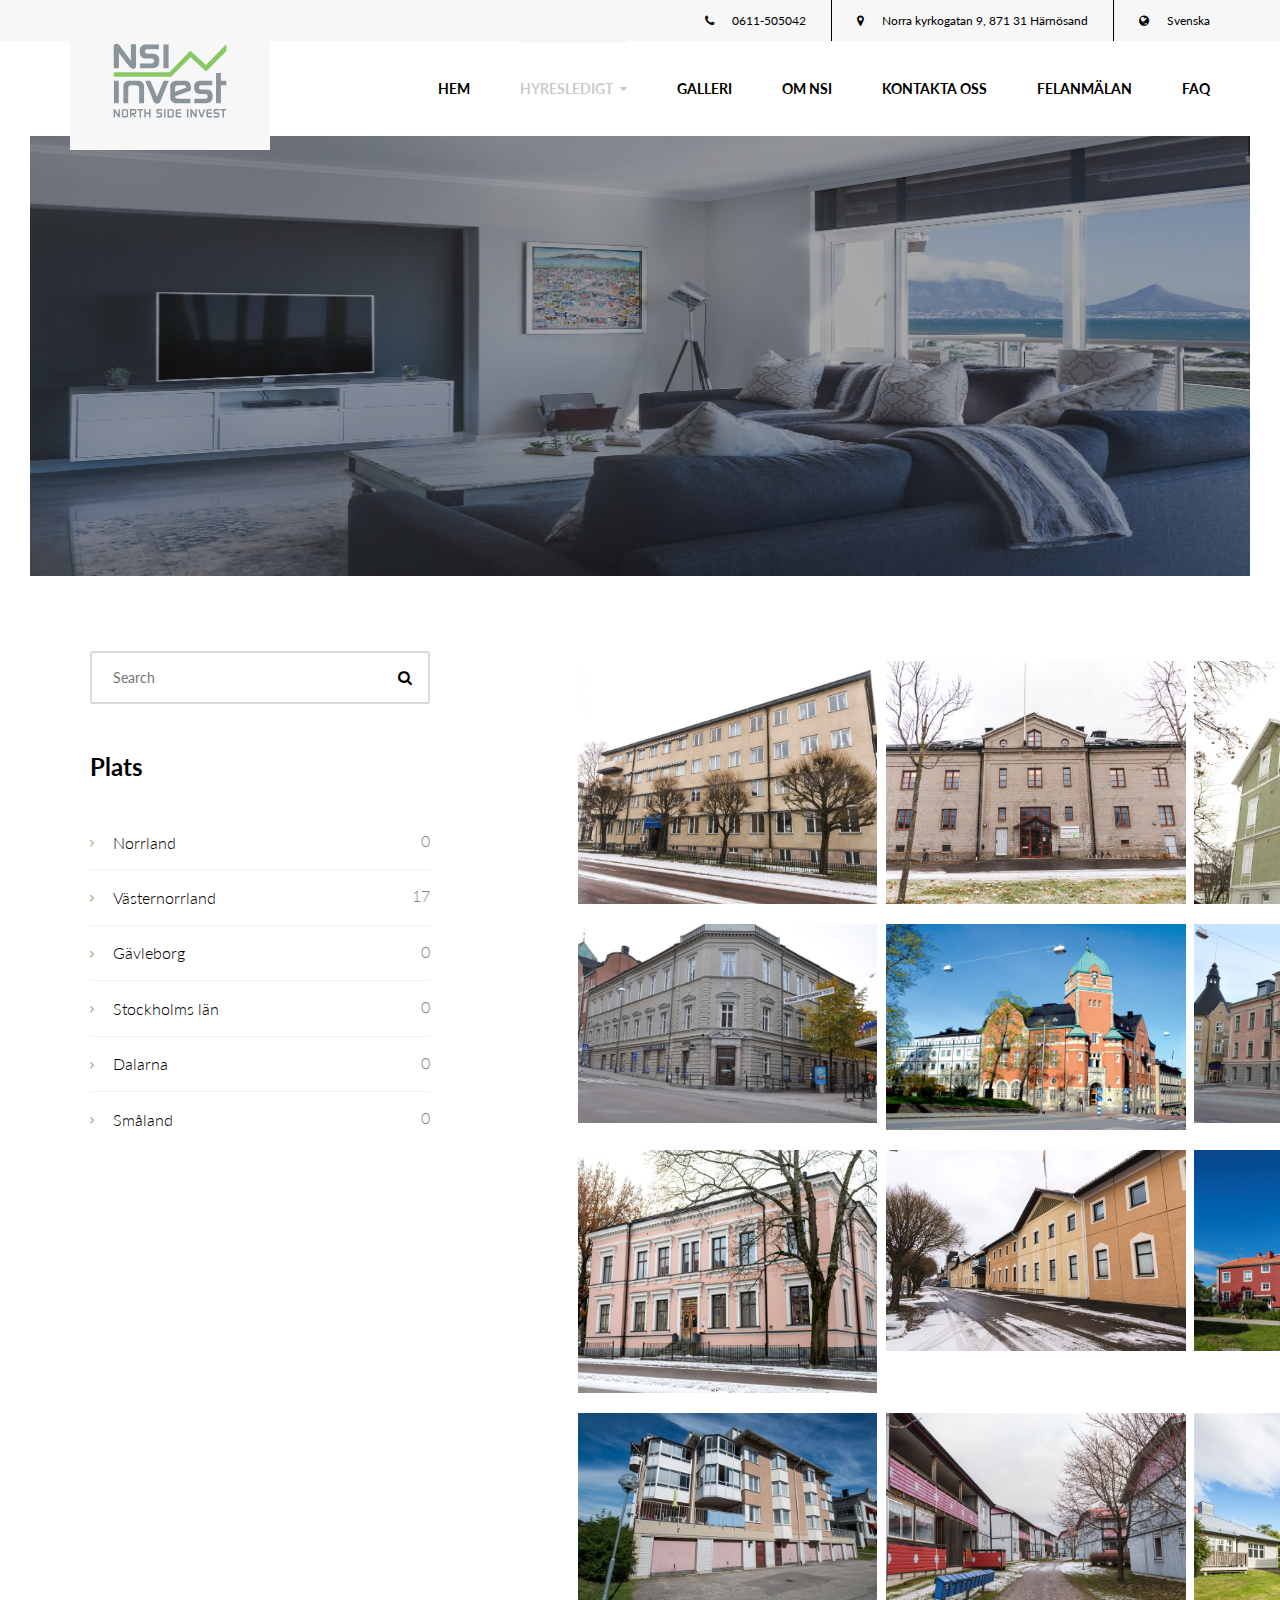
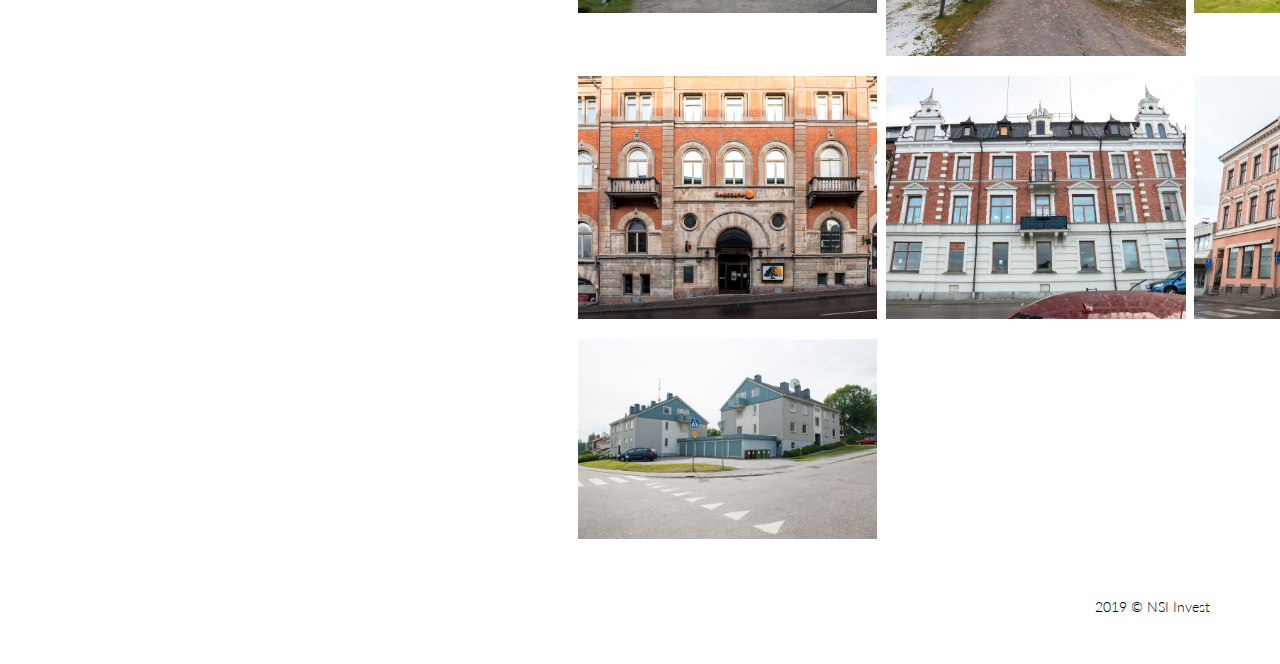
<file: bostad.html>
<!DOCTYPE html>
<html lang="en">

<head>

    <meta charset="utf-8">
    <meta http-equiv="X-UA-Compatible" content="IE=edge">
    <meta name="viewport" content="width=device-width, initial-scale=1">

    <title>NSI Invest</title>

    <link rel="stylesheet" href="https://fonts.googleapis.com/css?family=Lato:300,300i,400,400i,700,700i,900|Playfair+Display|Roboto" />
    <link rel="stylesheet" type="text/css" href="assets/libs/bootstrap/css/bootstrap.min.css" />
    <link rel="stylesheet" type="text/css" href="assets/libs/custom-icons/styles.css" />
    <link rel="stylesheet" type="text/css" href="assets/libs/font-awesome/css/font-awesome.min.css" />
    <link rel="stylesheet" type="text/css" href="assets/libs/magnific-popup/magnific-popup.css" />
    <link rel="stylesheet" type="text/css" href="assets/libs/animate.css" />
    <link rel="stylesheet" type="text/css" href="assets/css/style.css" />

    <style>

        .resp-container {
  margin: 0 auto;
  max-width: 1000px;
  padding: 0 1rem;
}

.responsive-image {
  max-width: 300px;
  max-height: 300px;
}

.cell img {
  display: block;
}

@media screen and (min-width: 600px) {
  .grid {
    display: flex;
    flex-wrap: wrap;
    flex-direction: row;
  }
  .cell {
    width: 50%;
  }
}

@media screen and (min-width: 1000px) {
  .cell {
    width: calc(100% / 3);
  }
}

.cell {
  margin: 1rem;
}

@media screen and (min-width: 600px) {
  .cell {
    width: calc(50% - 2rem);
  }
}

@media screen and (min-width: 1000px) {
  .cell {
    width: calc(33.3333% - 2rem);
  }
}


    </style>

</head>

<body>

    <header class="header-bar">
        <div class="header-bar-top">
            <div class="container">
                <div class="row">
                    <div class="col-md-12">
                        <div class="header-bar-top-element"><i class="fa fa-phone"></i> 0611-505042 </div>                        
                        <div class="header-bar-top-element"><i class="fa fa-map-marker"></i> Norra kyrkogatan 9, 871 31 Härnösand</div>
                        <div class="header-bar-top-element"><i class="fa fa-globe"></i> Svenska</div>
                    </div>
                </div>
            </div>
        </div>
        <div class="header-bar-bottom">
            <div class="container">
                <div class="row">
                    <div class="col-md-12">
                        <div class="logo" >
                            <a href="index.html">                                
                                <div class="background">&nbsp;</div>
                            </a>
                        </div>
                        <nav>
                            <ul class="menu">
                                <li><a href="index.html">Hem</a></li>
                                <li class="current-menu-item">
                                    <a href="#0">Hyresledigt<i class="fa fa-caret-down"></i></a>
                                    <ul class="sub-menu">
                                        <li><a href="bostad.html">Bostäder</a></li>
                                        <li><a href="lokal.html">Lokaler</a></li>
                                    </ul>
                                </li>
                                <li><a href="galleri.html">Galleri</a></li>
                                <li><a href="about-company.html">Om NSI</a></li>
                                <li><a href="contact.html">Kontakta oss</a></li>
                                <li><a href="report.html">Felanmälan</a></li>
                                <li><a href="faq.html">FAQ</a></li>
                            </ul>
                        </nav>
                        <div class="responsive-menu-button">
                            <i class="fa fa-bars"></i>
                        </div>
                    </div>
                </div>
            </div>
        </div>
    </header>

    <div class="big-wrapper">

        <div class="wrapper">

            <div class="container-fluid">

                <div class="row">

                    <div class="col-md-12">

                        <section class="heading-slider heading-slider-small">

                            <div class="heading-slider-single-slide">

                                <img src="assets/img/lokal3.jpg"
                                    class="image-data-for-parent" data-image-position-y="70%" alt="Modern architecture office buildings" />

                            </div>

                        </section>

                    </div>

                </div>

            </div>

            <div class="container">

                <div class="row with-padding-top">

                    <div class="col-md-4">

                        <section class="sidebar">

                            <div class="widget">

                                <form method="get">

                                    <span class="search-field">

                                        <input type="text" name="search" placeholder="Search" />
                                        <button type="submit"><i class="fa fa-search"></i></button>

                                    </span>

                                </form>

                            </div>                            

                            <div class="widget">
                                <h4>Plats</h4>
                                <ul class="sidebar-menu">
                                    <li><a href="#"><i class="fa fa-angle-right"></i> <span class="title">Norrland</span>
                                            <span class="count">0</span></a></li>
                                    <li><a href="#"><i class="fa fa-angle-right"></i> <span class="title">Västernorrland</span>
                                            <span class="count">17</span></a></li>
                                    <li><a href="#"><i class="fa fa-angle-right"></i> <span class="title">Gävleborg</span>
                                            <span class="count">0</span></a></li>
                                    <li><a href="#"><i class="fa fa-angle-right"></i> <span class="title">Stockholms
                                                län</span> <span class="count">0</span></a></li>
                                    <li><a href="#"><i class="fa fa-angle-right"></i> <span class="title">Dalarna</span>
                                            <span class="count">0</span></a></li>
                                    <li><a href="#"><i class="fa fa-angle-right"></i> <span class="title">Småland</span>
                                            <span class="count">0</span></a></li>
                                </ul>
                            </div>

                        </section>

                    </div>

                    <div class="col-md-8">

                        <div class="container">

                            <div class="row">

                                <div class="col-md-1">
                                </div>

                                <div class="col-md-10">

                                    <div class="resp-container">
                                        <div class="grid">
                                            <a href="bostad-lokal-details.html" class="cell">
                                                <img src="assets/img/bostader/brunnshusgatan8.jpg" class="responsive-image">
                                            </a>
                                            <a href="bostad-lokal-details.html" class="cell">
                                                <img src="assets/img/bostader/härnösand,magasinet2.jpg" class="responsive-image">
                                            </a>
                                            <a href="bostad-lokal-details.html" class="cell">
                                                <img src="assets/img/bostader/härnösand,storgatan44.jpg" class="responsive-image">
                                            </a>
                                            <a href="bostad-lokal-details.html" class="cell">
                                                <img src="assets/img/bostader/nybrogatan4.jpg" class="responsive-image">
                                            </a>
                                            <a href="bostad-lokal-details.html" class="cell">
                                                <img src="assets/img/bostader/nybrogatan6.jpg" class="responsive-image">
                                            </a>
                                            <a href="bostad-lokal-details.html" class="cell">
                                                <img src="assets/img/bostader/nybrogatan7,storgatan32B.jpg" class="responsive-image">
                                            </a>
                                            <a href="bostad-lokal-details.html" class="cell">
                                                <img src="assets/img/bostader/nybrogatan10.jpg" class="responsive-image">
                                            </a>
                                            <a href="bostad-lokal-details.html" class="cell">
                                                <img src="assets/img/bostader/nybrogatan11.jpg" class="responsive-image">
                                            </a>
                                            <a href="bostad-lokal-details.html" class="cell">
                                                <img src="assets/img/bostader/parkgatan18A,B.jpg" class="responsive-image">
                                            </a>
                                            <a href="bostad-lokal-details.html" class="cell">
                                                <img src="assets/img/bostader/pumpbacksgatan10.jpg" class="responsive-image">
                                            </a>
                                            <a href="bostad-lokal-details.html" class="cell">
                                                <img src="assets/img/bostader/ramsåsvägen55-109.jpg" class="responsive-image">
                                            </a>
                                            <a href="bostad-lokal-details.html" class="cell">
                                                <img src="assets/img/bostader/rosenbäcksallen4A,B.jpg" class="responsive-image">
                                            </a>
                                            <a href="bostad-lokal-details.html" class="cell">
                                                <img src="assets/img/bostader/skeppsbron7,nybrogatan1,köpmangatan9.jpg" class="responsive-image">
                                            </a>
                                            <a href="bostad-lokal-details.html" class="cell">
                                                <img src="assets/img/bostader/skeppsbron19,köpmangatan21.jpg" class="responsive-image">
                                            </a>
                                            <a href="bostad-lokal-details.html" class="cell">
                                                <img src="assets/img/bostader/storgatan23.jpg" class="responsive-image">
                                            </a>
                                            <a href="bostad-lokal-details.html" class="cell">
                                                <img src="assets/img/bostader/ådalsvägen19,västraringvägen51.jpg" class="responsive-image">
                                            </a>
                                        </div>
                                    </div>
                                </div>
                            </div>
                        </div>
                    </div>
                </div>

                <div class="row">
                    <div class="col-md-12">
                        <footer>
                            <div class="container">
                                <div class="row">
                                    <div class="col-md-9 vertical-align-middle">
                                        
                                    </div>
                                    <div class="col-md-3 vertical-align-middle">
                                        <p>2019 &copy; <a href="index.html">NSI Invest</a></p>
                                    </div>
                                </div>
                            </div>
                        </footer>
                    </div>
                </div>
            </div>
        </div>
    </div>

    <script src="assets/libs/jquery.js"></script>
    <script src="http://maps.google.com/maps/api/js" type="text/javascript"></script>
    <script src="assets/libs/bootstrap/js/bootstrap.min.js"></script>
    <script src="assets/libs/isotope.pkgd.min.js"></script>
    <script src="assets/libs/magnific-popup/magnific-popup.min.js"></script>
    <script src="assets/js/functions.js"></script>

</body>

</html>
</file>
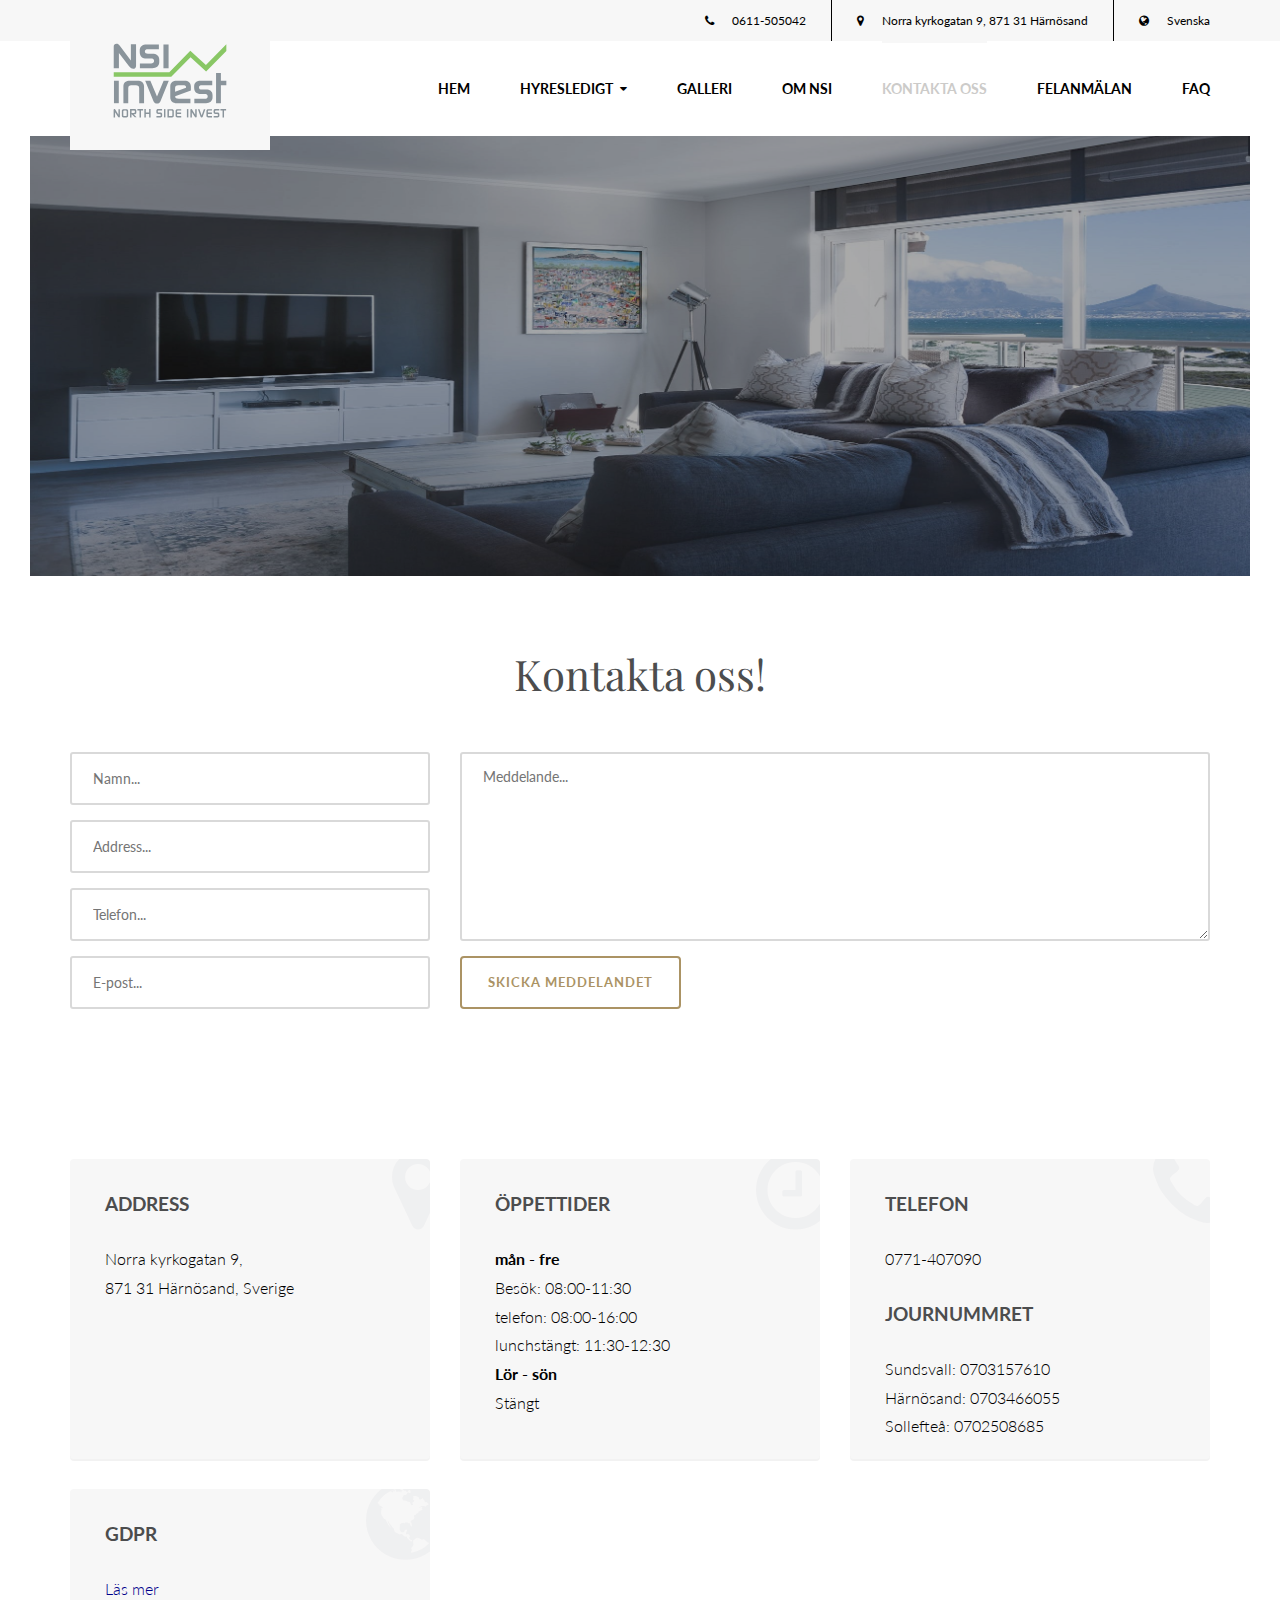
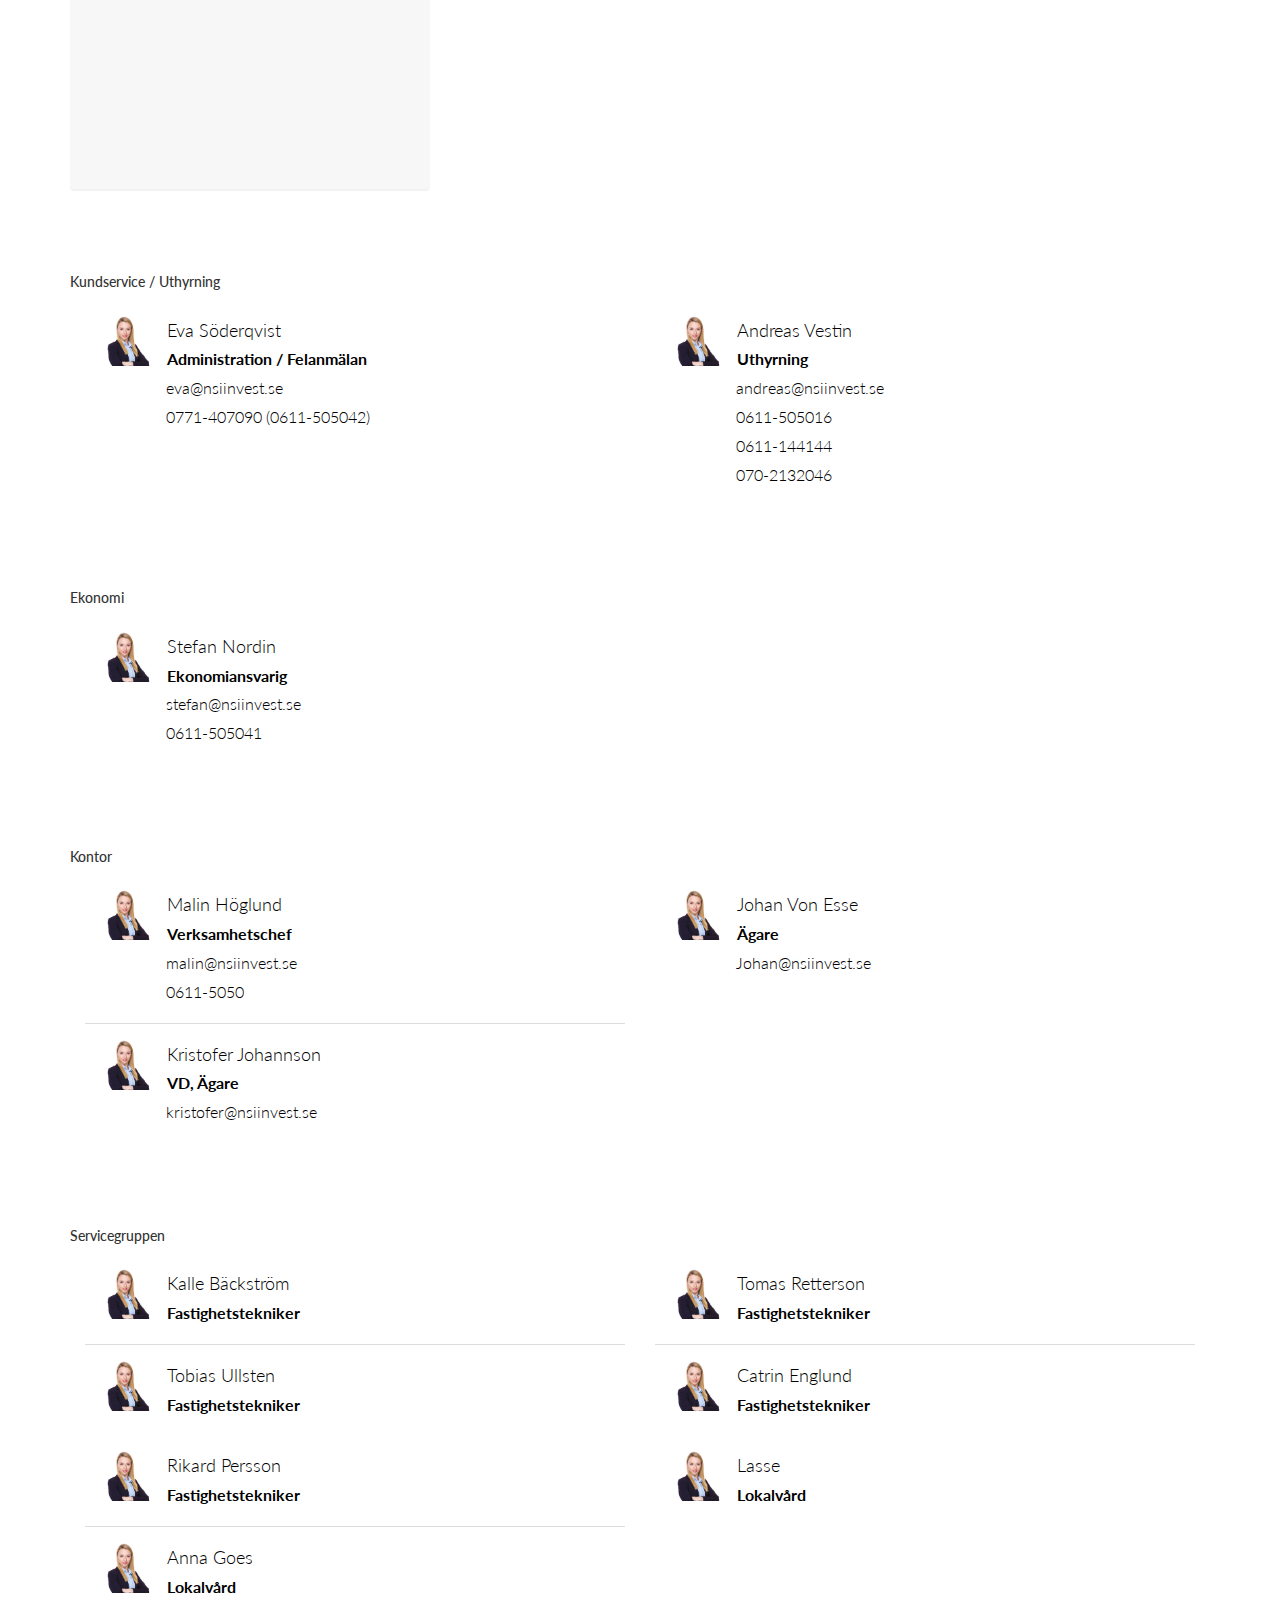
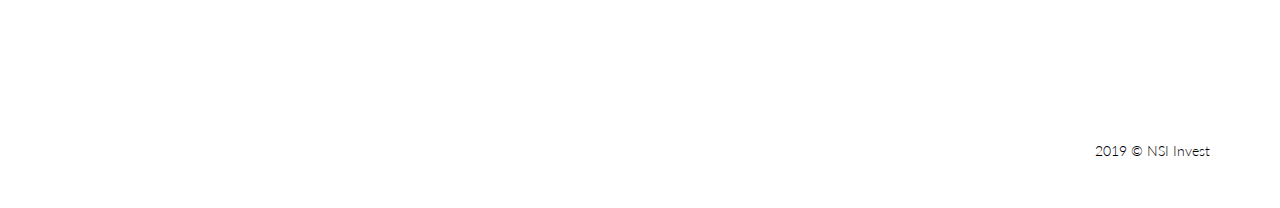
<file: contact.html>
<!DOCTYPE html>
<html lang="en">

<head>

    <meta charset="utf-8">
    <meta http-equiv="X-UA-Compatible" content="IE=edge">
    <meta name="viewport" content="width=device-width, initial-scale=1">
    <meta name="format-detection" content="telephone=no">

    <title>NSI Invest</title>

    <link rel="stylesheet" href="https://fonts.googleapis.com/css?family=Lato:300,300i,400,400i,700,700i,900|Playfair+Display|Roboto" />
    <link rel="stylesheet" href="https://www.w3schools.com/w3css/4/w3.css">
    <link rel="stylesheet" type="text/css" href="assets/libs/bootstrap/css/bootstrap.min.css" />
    <link rel="stylesheet" type="text/css" href="assets/libs/custom-icons/styles.css" />
    <link rel="stylesheet" type="text/css" href="assets/libs/font-awesome/css/font-awesome.min.css" />
    <link rel="stylesheet" type="text/css" href="assets/libs/magnific-popup/magnific-popup.css" />
    <link rel="stylesheet" type="text/css" href="assets/libs/animate.css" />
    <link rel="stylesheet" type="text/css" href="assets/css/style.css" />

</head>

<body>

    <header class="header-bar">

        <div class="header-bar-top">

            <div class="container">

                <div class="row">

                    <div class="col-md-12">

                        <div class="header-bar-top-element"><i class="fa fa-phone"></i> 0611-505042 </div>
                        <div class="header-bar-top-element"><i class="fa fa-map-marker"></i> Norra kyrkogatan 9, 871 31
                            Härnösand</div>
                        <div class="header-bar-top-element"><i class="fa fa-globe"></i> Svenska</div>

                    </div>

                </div>

            </div>

        </div>

        <div class="header-bar-bottom">

            <div class="container">

                <div class="row">

                    <div class="col-md-12">

                        <div class="logo">
                            <a href="index.html">
                                <div class="background">&nbsp;</div>
                            </a>
                        </div>

                        <nav>

                            <ul class="menu">

                                <li><a href="index.html">Hem</a></li>
                                <li>
                                    <a href="#0">Hyresledigt<i class="fa fa-caret-down"></i></a>
                                    <ul class="sub-menu">
                                        <li><a href="bostad.html">Bostäder</a></li>
                                        <li><a href="lokal.html">Lokaler</a></li>
                                    </ul>
                                </li>
                                <li><a href="galleri.html">Galleri</a></li>
                                <li><a href="about-company.html">Om NSI</a></li>
                                <li class="current-menu-item"><a href="#0">Kontakta oss</a></li>
                                <li><a href="report.html">Felanmälan</a></li>
                                <li><a href="faq.html">FAQ</a></li>
                            </ul>

                        </nav>

                        <div class="responsive-menu-button">

                            <i class="fa fa-bars"></i>

                        </div>

                    </div>

                </div>

            </div>

        </div>

    </header>

    <div class="big-wrapper">

        <div class="wrapper">

            <div class="container-fluid">

                <div class="row">

                    <div class="col-md-12">

                        <section class="heading-slider heading-slider-small">

                            <div class="heading-slider-single-slide">

                                <img src="assets/img/lokal3.jpg" class="image-data-for-parent" data-image-position-y="70%"
                                    alt="Modern architecture office buildings" />

                            </div>

                        </section>

                    </div>

                </div>

            </div>

            <div class="container">

                <div class="row">

                    <div class="col-md-12">

                        <section class="form with-padding-top">

                            <h2>Kontakta oss!</h2>
                            <form method="post" class="form-active" data-title="New email from your website"
                                data-client-name-field="Name" data-client-email-field="E-mail">

                                <p class="left">

                                    <input type="text" name="Name" placeholder="Namn..." class="form-field" />
                                    <input type="text" name="Address" placeholder="Address..." class="form-field" />
                                    <input type="text" name="Phone" placeholder="Telefon..." class="form-field" />
                                    <input type="email" name="E-mail" placeholder="E-post..." class="form-field" />

                                </p>

                                <p class="right">

                                    <textarea name="message" rows="10" cols="5" placeholder="Meddelande..." class="form-field"></textarea>
                                    <button type="button" class="button button-open-on-white form-send"><span>Skicka
                                            meddelandet</span></button>

                                </p>

                            </form>

                        </section>

                    </div>

                </div>

                <div class="row content-padding">

                    <div class="col-md-4 vertical-align-middle">

                        <section class="contact-box">

                            <i class="fa fa-map-marker"></i>
                            <h3>Address</h3>

                            <p>Norra kyrkogatan 9,<br /> 871 31 Härnösand, Sverige</p>

                        </section>

                    </div>

                    <div class="col-md-4 vertical-align-middle">

                        <section class="contact-box">

                            <i class="fa fa-clock-o"></i>
                            <h3>Öppettider</h3>

                            <p>

                                <span class="opening-hours">

                                    <span class="opening-hours-day" style="font-weight: bold;">mån - fre</span><br>
                                    <span class="opening-hours-value">Besök: 08:00-11:30</span><br>
                                    <span class="opening-hours-value">telefon: 08:00-16:00</span>
                                    <span class="opening-hours-value">lunchstängt: 11:30-12:30</span>

                                </span>

                                <span class="opening-hours">

                                    <span class="opening-hours-day" style="font-weight: bold;">Lör - sön</span><br>
                                    <span class="opening-hours-value">Stängt</span>

                                </span>

                            </p>

                        </section>

                    </div>

                    <div class="col-md-4 vertical-align-middle">

                        <section class="contact-box">

                            <i class="fa fa-phone"></i>
                            <h3>Telefon</h3>

                            <p>0771-407090</p>

                            <h3>Journummret</h3>

                            <p>
                                <span class="opening-hours">
                                
                                <span class="opening-hours-value">Sundsvall: 0703157610</span>
                                <span class="opening-hours-value">Härnösand: 0703466055</span>
                                <span class="opening-hours-value">Sollefteå: 0702508685</span>

                                </span>
                            </p>

                        </section>

                    </div>

                </div>

                <div class="row">

                    <div class="col-md-4 vertical-align-middle">

                        <section class="contact-box">

                            <i class="fa fa-globe"></i>
                            <h3>GDPR</h3>

                            <p><a href="gdpr.html" style="color: darkblue">Läs mer</a></p>

                        </section>

                    </div>

                </div>

            </div>

            <div class="container">

                <div class="row">

                    <div class="col-md-12">

                        <section class="form with-padding-top">

                            <div class="container">
                                <h5>Kundservice / Uthyrning</h5>
                                <div class="col-md-6">
                                    <ul class="w3-ul w3-hoverable">
                                        <li class="w3-padding-16">
                                            <img src="assets/img/1.jpg" class="w3-left w3-margin-right" style="width:50px">
                                            <span class="w3-large">Eva Söderqvist</span><br>
                                            <span style="font-weight: bold;">Administration / Felanmälan</span><br>
                                            <span style="margin: 65px;">eva@nsiinvest.se</span><br>
                                            <span style="margin: 65px;">0771-407090 (0611-505042)</span>
                                        </li>                                        
                                    </ul>
                                </div>
                                <div class="col-md-6">
                                    <ul class="w3-ul w3-hoverable">
                                        <li class="w3-padding-16">
                                            <img src="assets/img/1.jpg" class="w3-left w3-margin-right" style="width:50px">
                                            <span class="w3-large">Andreas Vestin</span><br>
                                            <span style="font-weight: bold;">Uthyrning</span><br>
                                            <span style="margin: 65px;">andreas@nsiinvest.se</span><br>
                                            <span style="margin: 65px;">0611-505016</span><br>
                                            <span style="margin: 65px;">0611-144144</span><br>
                                            <span style="margin: 65px;">070-2132046</span>
                                        </li>
                                    </ul>
                                </div>
                            </div>

                            <div class="container with-padding-top">
                                <h5>Ekonomi</h5>
                                <div class="col-md-6">
                                    <ul class="w3-ul w3-hoverable">
                                        <li class="w3-padding-16">
                                            <img src="assets/img/1.jpg" class="w3-left w3-margin-right" style="width:50px">
                                            <span class="w3-large">Stefan Nordin</span><br>
                                            <span style="font-weight: bold;">Ekonomiansvarig</span><br>
                                            <span style="margin: 65px;">stefan@nsiinvest.se</span><br>
                                            <span style="margin: 65px;">0611-505041</span>
                                        </li>
                                    </ul>
                                </div>                                
                            </div>

                            <div class="container with-padding-top">
                                <h5>Kontor</h5>
                                <div class="col-md-6">
                                    <ul class="w3-ul w3-hoverable">
                                        <li class="w3-padding-16">
                                            <img src="assets/img/1.jpg" class="w3-left w3-margin-right" style="width:50px">
                                            <span class="w3-large">Malin Höglund</span><br>
                                            <span style="font-weight: bold;">Verksamhetschef</span><br>
                                            <span style="margin: 65px;">malin@nsiinvest.se</span><br>
                                            <span style="margin: 65px;">0611-5050</span>
                                        </li>
                                        <li class="w3-padding-16">
                                            <img src="assets/img/1.jpg" class="w3-left w3-margin-right" style="width:50px">
                                            <span class="w3-large">Kristofer Johannson</span><br>
                                            <span style="font-weight: bold;">VD, Ägare</span><br>
                                            <span style="margin: 65px;">kristofer@nsiinvest.se</span>
                                        </li>
                                    </ul>
                                </div>
                                <div class="col-md-6">
                                    <ul class="w3-ul w3-hoverable">
                                        <li class="w3-padding-16">
                                            <img src="assets/img/1.jpg" class="w3-left w3-margin-right" style="width:50px">
                                            <span class="w3-large">Johan Von Esse</span><br>
                                            <span style="font-weight: bold;">Ägare</span><br>
                                            <span style="margin: 65px;">Johan@nsiinvest.se</span>
                                        </li>                                        
                                    </ul>
                                </div>
                            </div>

                            <div class="container with-padding-top">
                                <h5>Servicegruppen</h5>
                                <div class="col-md-6">
                                    <ul class="w3-ul w3-hoverable">
                                        <li class="w3-padding-16">
                                            <img src="assets/img/1.jpg" class="w3-left w3-margin-right" style="width:50px">
                                            <span class="w3-large">Kalle Bäckström</span><br>
                                            <span style="font-weight: bold;">Fastighetstekniker</span>                                            
                                        </li>
                                        <li class="w3-padding-16">
                                            <img src="assets/img/1.jpg" class="w3-left w3-margin-right" style="width:50px">
                                            <span class="w3-large">Tobias Ullsten</span><br>
                                            <span style="font-weight: bold;">Fastighetstekniker</span>                                            
                                        </li>
                                    </ul>
                                </div>
                                <div class="col-md-6">
                                    <ul class="w3-ul w3-hoverable">
                                        <li class="w3-padding-16">
                                            <img src="assets/img/1.jpg" class="w3-left w3-margin-right" style="width:50px">
                                            <span class="w3-large">Tomas Retterson</span><br>
                                            <span style="font-weight: bold;">Fastighetstekniker</span>                                                                                        
                                        </li>
                                        <li class="w3-padding-16">
                                            <img src="assets/img/1.jpg" class="w3-left w3-margin-right" style="width:50px">
                                            <span class="w3-large">Catrin Englund</span><br>
                                            <span style="font-weight: bold;">Fastighetstekniker</span>                                            
                                        </li>
                                    </ul>
                                </div>
                                <div class="col-md-6">
                                    <ul class="w3-ul w3-hoverable">
                                        <li class="w3-padding-16">
                                            <img src="assets/img/1.jpg" class="w3-left w3-margin-right" style="width:50px">
                                            <span class="w3-large">Rikard Persson</span><br>
                                            <span style="font-weight: bold;">Fastighetstekniker</span>                                                                                        
                                        </li>
                                        <li class="w3-padding-16">
                                            <img src="assets/img/1.jpg" class="w3-left w3-margin-right" style="width:50px">
                                            <span class="w3-large">Anna Goes</span><br>
                                            <span style="font-weight: bold;">Lokalvård</span>
                                        </li>
                                    </ul>
                                </div>
                                <div class="col-md-6">
                                    <ul class="w3-ul w3-hoverable">
                                        <li class="w3-padding-16">
                                            <img src="assets/img/1.jpg" class="w3-left w3-margin-right" style="width:50px">
                                            <span class="w3-large">Lasse</span><br>
                                            <span style="font-weight: bold;">Lokalvård</span>
                                        </li>
                                    </ul>
                                </div>
                            </div>

                        </section>

                    </div>
                </div>
            </div>

            <div class="container">

                <div class="row">

                    <div class="col-md-12">

                        <footer>

                            <div class="container">

                                <div class="row">

                                    <div class="col-md-9 vertical-align-middle">


                                    </div>

                                    <div class="col-md-3 vertical-align-middle">

                                        <p>2019 &copy; <a href="index.html">NSI Invest</a></p>

                                    </div>

                                </div>

                            </div>

                        </footer>

                    </div>

                </div>

            </div>

        </div>

    </div>

    <script src="assets/libs/jquery.js"></script>
    <script src="http://maps.google.com/maps/api/js" type="text/javascript"></script>
    <script src="assets/libs/bootstrap/js/bootstrap.min.js"></script>
    <script src="assets/libs/isotope.pkgd.min.js"></script>
    <script src="assets/libs/magnific-popup/magnific-popup.min.js"></script>
    <script src="assets/js/functions.js"></script>

</body>

</html>
</file>
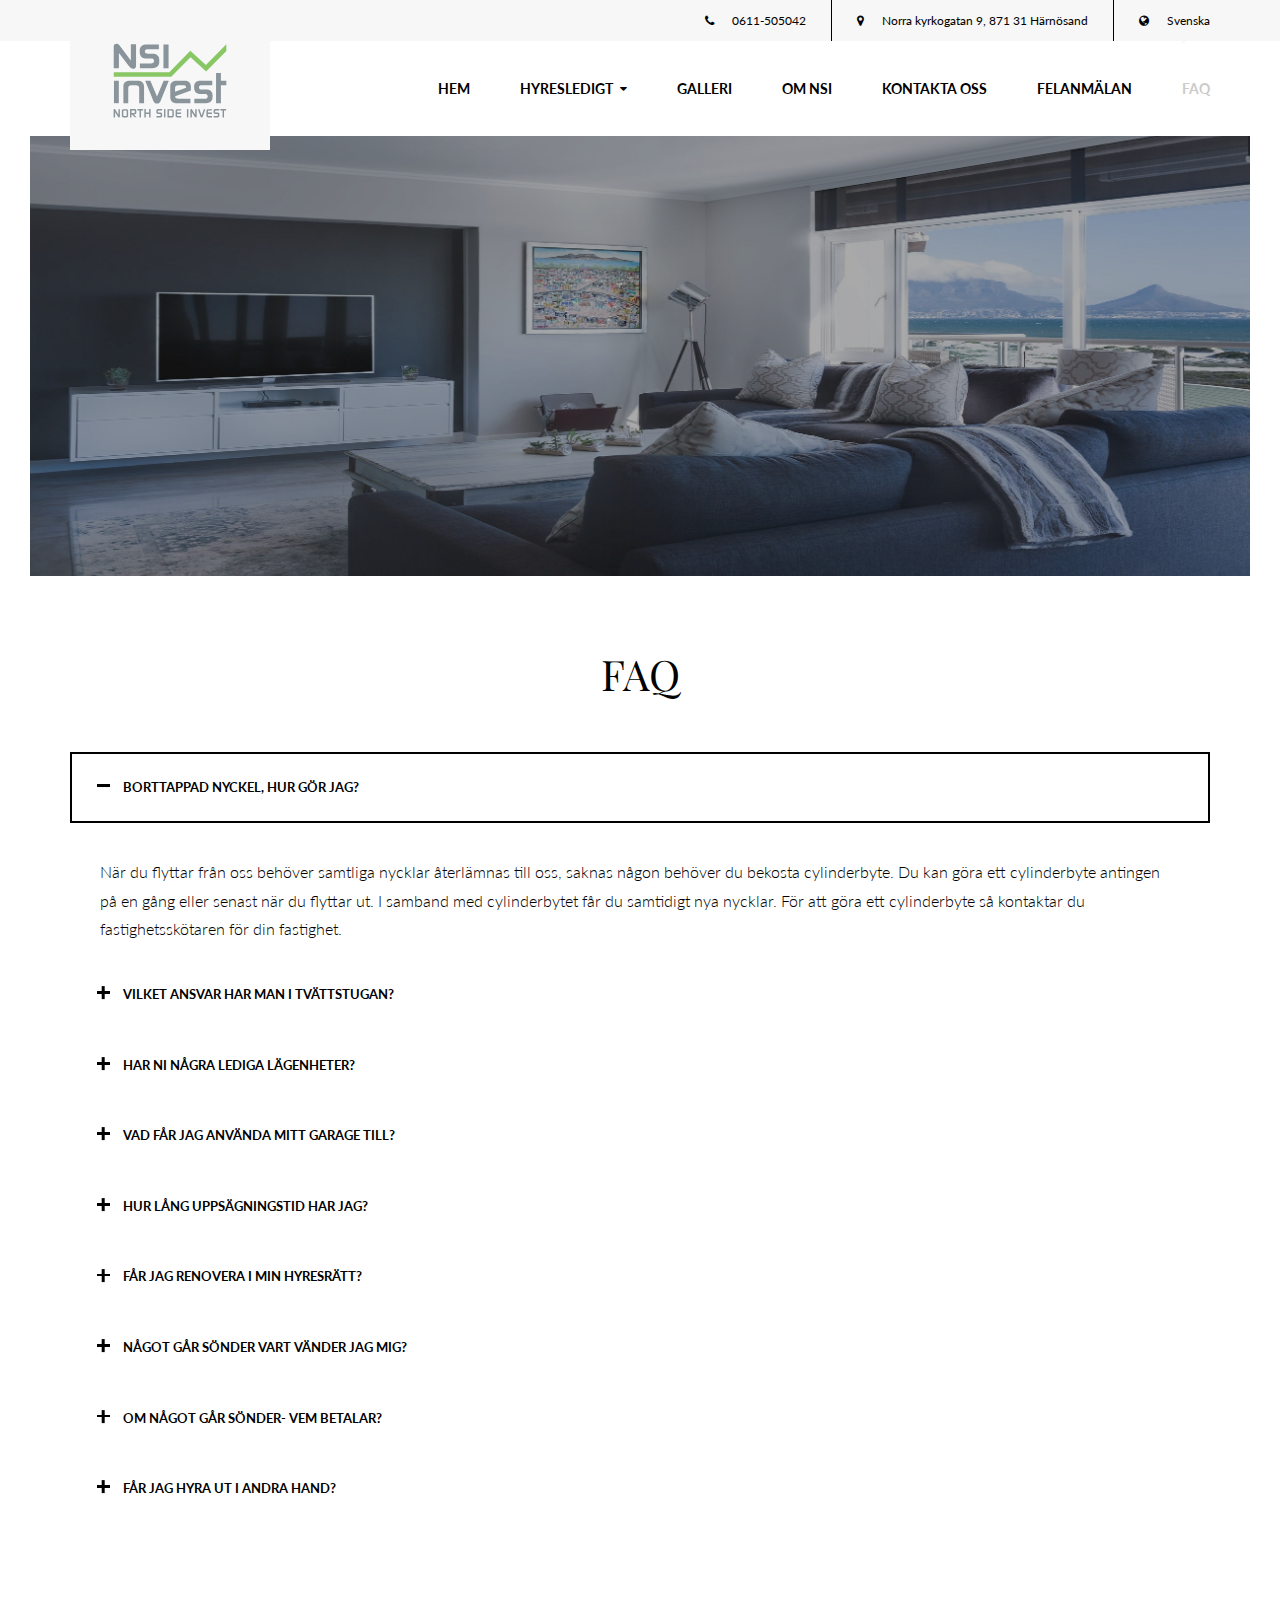
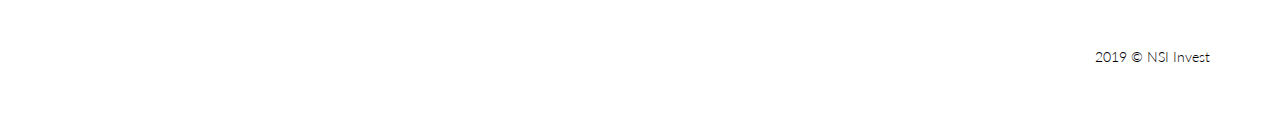
<file: faq.html>
<!DOCTYPE html>
<html lang="en">

<head>

    <meta charset="utf-8">
    <meta http-equiv="X-UA-Compatible" content="IE=edge">
    <meta name="viewport" content="width=device-width, initial-scale=1">

    <title>NSI Invest</title>

    <link rel="stylesheet" href="https://fonts.googleapis.com/css?family=Lato:300,300i,400,400i,700,700i,900|Playfair+Display|Roboto" />
    <link rel="stylesheet" type="text/css" href="assets/libs/bootstrap/css/bootstrap.min.css" />
    <link rel="stylesheet" type="text/css" href="assets/libs/custom-icons/styles.css" />
    <link rel="stylesheet" type="text/css" href="assets/libs/font-awesome/css/font-awesome.min.css" />
    <link rel="stylesheet" type="text/css" href="assets/libs/magnific-popup/magnific-popup.css" />
    <link rel="stylesheet" type="text/css" href="assets/libs/animate.css" />
    <link rel="stylesheet" type="text/css" href="assets/css/style.css" />
    <link rel="shortcut icon" type="image/png" href="assets/img/ico.ico"/>

</head>

<body>

    <header class="header-bar">

        <div class="header-bar-top">

            <div class="container">

                <div class="row">

                    <div class="col-md-12">

                        <div class="header-bar-top-element"><i class="fa fa-phone"></i> 0611-505042 </div>                        
                        <div class="header-bar-top-element"><i class="fa fa-map-marker"></i> Norra kyrkogatan 9, 871 31 Härnösand</div>
                        <div class="header-bar-top-element"><i class="fa fa-globe"></i> Svenska</div>

                    </div>

                </div>

            </div>

        </div>

        <div class="header-bar-bottom">
            <div class="container">
                <div class="row">
                    <div class="col-md-12">
                        <div class="logo" >
                            <a href="index.html">                                
                                <div class="background">&nbsp;</div>
                            </a>
                        </div>
                        <nav>
                            <ul class="menu">
                                <li><a href="index.html">Hem</a></li>
                                <li>
                                    <a href="#0">Hyresledigt<i class="fa fa-caret-down"></i></a>
                                    <ul class="sub-menu">
                                        <li><a href="bostad.html">Bostäder</a></li>
                                        <li><a href="lokal.html">Lokaler</a></li>
                                    </ul>
                                </li>
                                <li><a href="galleri.html">Galleri</a></li>
                                <li><a href="about-company.html">Om NSI</a></li>
                                <li><a href="contact.html">Kontakta oss</a></li>
                                <li><a href="report.html">Felanmälan</a></li>
                                <li class="current-menu-item"><a href="#0">FAQ</a></li>
                            </ul>
                        </nav>
                        <div class="responsive-menu-button">
                            <i class="fa fa-bars"></i>
                        </div>
                    </div>
                </div>
            </div>
        </div>
    </header>

    <div class="big-wrapper">

        <div class="wrapper">

            <div class="container-fluid">

                <div class="row">

                    <div class="col-md-12">

                        <section class="heading-slider heading-slider-small">

                            <div class="heading-slider-single-slide">

                                <img src="assets/img/lokal3.jpg"
                                    class="image-data-for-parent" data-image-position-y="70%" alt="Modern architecture office buildings" />

                            </div>

                        </section>

                    </div>

                </div>

            </div>

            <div class="container">

                <div class="row">

                    <div class="col-md-12">

                        <section class="faq">

                            <h2>FAQ</h2>

                            <div class="single-faq">

                                <div class="single-faq-title">

                                    <div class="single-faq-title-inner-border">

                                        <button type="button" class="tcon tcon-plus tcon-plus-check" aria-label="Read the answer">

                                            <span class="tcon-visuallyhidden">Läs svaret</span>

                                        </button>

                                        <span class="question">Borttappad nyckel, hur gör jag?</span>

                                    </div>

                                </div>

                                <div class="single-faq-answer">

                                    <p>När du flyttar från oss behöver samtliga nycklar återlämnas till oss, saknas någon behöver du bekosta cylinderbyte.
                                        Du kan göra ett cylinderbyte antingen på en gång eller senast när du flyttar ut. I samband med cylinderbytet får du samtidigt nya nycklar.
                                        För att göra ett cylinderbyte så kontaktar du fastighetsskötaren för din fastighet.</p>

                                </div>

                            </div>

                            <div class="single-faq">

                                <div class="single-faq-title">

                                    <div class="single-faq-title-inner-border">

                                        <button type="button" class="tcon tcon-plus tcon-plus-check" aria-label="Read the answer">

                                            <span class="tcon-visuallyhidden">Läs svaret</span>

                                        </button>

                                        <span class="question">Vilket ansvar har man i tvättstugan?</span>

                                    </div>

                                </div>

                                <div class="single-faq-answer">

                                    <p>Tänk på att städa efter dig och lämna tvättstugan i det skick du själv önskar finna den nästa 
                                        gång du ska tvätta. Om något inte fungerar, fel anmäl det under fliken felanmälan och sätt 
                                        gärna upp en lapp så att nästa person vet att problemet är felanmält.</p>

                                </div>

                            </div>

                            <div class="single-faq">

                                <div class="single-faq-title">

                                    <div class="single-faq-title-inner-border">

                                        <button type="button" class="tcon tcon-plus tcon-plus-check" aria-label="Read the answer">

                                            <span class="tcon-visuallyhidden">Läs svaret</span>

                                        </button>

                                        <span class="question">Har ni några lediga lägenheter?</span>

                                    </div>

                                </div>

                                <div class="single-faq-answer">

                                    <p>Alla lägenheter publiceras på vår hemsida och där kan man lämna intresse anmälan.</p>

                                </div>

                            </div>

                            <div class="single-faq">

                                <div class="single-faq-title">

                                    <div class="single-faq-title-inner-border">

                                        <button type="button" class="tcon tcon-plus tcon-plus-check" aria-label="Read the answer">

                                            <span class="tcon-visuallyhidden">Läs svaret</span>

                                        </button>

                                        <span class="question">Vad får jag använda mitt garage till?</span>

                                    </div>

                                </div>

                                <div class="single-faq-answer">

                                    <p>Enligt hyresavtalet får man ej i garaget utföra reparations- och/eller underhållsarbeten som är störande eller medför intrång på
                                       annans garageplats eller på utrymme som ägs av hyresvärden, ej heller sådana arbeten som medför risk för brand eller annan skada 
                                       på fastigheten eller annans egendom.
                                       Detta innebär att svetsning, slipning eller liknande arbeten ej får förekomma i garagen.
                                       Likadant gäller för elinstallationer; installationerna skall vara utförda av yrkesman för att undvika brandrisk i garagen.
                                       Det får ej heller förekomma tvätt av fordon i eller utanför garagen. All sådan verksamhet måste ske i tvättinrättningar eller vid bensinstationer.
                                       Det gäller också att Du som hyresgäst ser till att garageporten är låst när du lämnar garaget-annars uppstår risk för 
                                       att obehöriga tar sig in i hela längan.</p>

                                </div>

                            </div>

                            <div class="single-faq">

                                <div class="single-faq-title">

                                    <div class="single-faq-title-inner-border">

                                        <button type="button" class="tcon tcon-plus tcon-plus-check" aria-label="Read the answer">

                                            <span class="tcon-visuallyhidden">Läs svaret</span>

                                        </button>

                                        <span class="question">Hur lång uppsägningstid har jag?</span>

                                    </div>

                                </div>

                                <div class="single-faq-answer">

                                    <p>Uppsägningstiden är normalt tre månader och finns angivet i ditt hyreskontrakt. 
                                       Observera att den månad du säger upp lägenheten inte räknas. Ditt hyreskontrakt 
                                       måste alltid sägas upp skriftligt. Under uppsägningstiden är du skyldig att 
                                       visa din lägenhet för nya sökande.</p>

                                </div>

                            </div>

                            <div class="single-faq">

                                <div class="single-faq-title">

                                    <div class="single-faq-title-inner-border">

                                        <button type="button" class="tcon tcon-plus tcon-plus-check" aria-label="Read the answer">

                                            <span class="tcon-visuallyhidden">Läs svaret</span>

                                        </button>

                                        <span class="question">Får jag renovera i min hyresrätt?</span>

                                    </div>

                                </div>

                                <div class="single-faq-answer">

                                    <p>Det är tillåtet att på egen bekostnad måla och tapetsera i din lägenhet. Men tänka på att
                                            arbetet ska vara fackmannamässigt utfört, vilket innebär:<br>
                                            • om du har använt felaktigt material<br>
                                            • utfört jobbet slarvigt eller<br>
                                            • valt extrema färger och mönster<br>
                                            kan du bli ersättningsskyldig för återställande av lägenheten när du flyttar. 
                                            Ta för vana att alltid rådgöra med din förvaltare innan du sätter igång.
                                            </p>

                                </div>

                            </div>

                            <div class="single-faq">

                                <div class="single-faq-title">

                                    <div class="single-faq-title-inner-border">

                                        <button type="button" class="tcon tcon-plus tcon-plus-check" aria-label="Read the answer">

                                            <span class="tcon-visuallyhidden">Läs svaret</span>

                                        </button>

                                        <span class="question">Något går sönder vart vänder jag mig?</span>

                                    </div>

                                </div>

                                <div class="single-faq-answer">

                                    <p>Om det uppstår skada eller fel i din lägenhet eller i gemensamma utrymmen. Detta gäller 
                                       allt från droppande kranar till att kylskåpet stannat, eller att tvättmaskinen i den 
                                       gemensamma tvättstugan har slutat att fungera osv ska du genast felanmäla detta. 
                                       Använd formuläret under fliken felanmälan. Vid akuta fel tillexempel en vattenskada 
                                       ring under kontorstid 0771-407090. Utanför kontorstid används journumret (070-3466055) Om ett fel 
                                       uppstår med större skada som följd och att du inte anmält det kan du bli ersättningsskyldig.</p>

                                </div>

                            </div>

                            <div class="single-faq">

                                <div class="single-faq-title">

                                    <div class="single-faq-title-inner-border">

                                        <button type="button" class="tcon tcon-plus tcon-plus-check" aria-label="Read the answer">

                                            <span class="tcon-visuallyhidden">Läs svaret</span>

                                        </button>

                                        <span class="question">Om något går sönder- vem betalar?</span>

                                    </div>

                                </div>

                                <div class="single-faq-answer">

                                    <p>Du är enligt hyreslagen ersättningsskyldig för onormalt slitage och vållande av skada. 
                                       Du ansvarar även om någon som tillhör ditt hushåll eller gästar dig agerat vårdslöst eller försumligt. 
                                       Detta gäller även för om du har inneboende eller anlitat externa hantverkare som orsakar skador. 
                                       Kort sagt, det är du som är ansvarig för skador i lägenheten, oavsett vem som förorsakat dem.</p>

                                </div>

                            </div>

                            <div class="single-faq">

                                <div class="single-faq-title">

                                    <div class="single-faq-title-inner-border">

                                        <button type="button" class="tcon tcon-plus tcon-plus-check" aria-label="Read the answer">

                                            <span class="tcon-visuallyhidden">Läs svaret</span>

                                        </button>

                                        <span class="question">Får jag hyra ut i andra hand?</span>

                                    </div>

                                </div>

                                <div class="single-faq-answer">

                                    <p>Ja, men du måste alltid ha skriftligt tillstånd från hyresvärden. 
                                       Tänt på att lämna in ansökan i god tid, minst en månad innan den planerade uthyrningen ska börja. 
                                       Tänk även på att du, även om du hyr ut i andra hand, står som ansvarig för lägenheten och 
                                       hyran så länge du är registrerad som hyresgäst på kontraktet. Om andrahandsuthyrning sker 
                                       utan samtycke medför att du mister din hyresrätt.</p>

                                    <a id="do" href="#0" onclick="show();"><p>Läs mer...</p></a>
                                    
                                    <p id="text1" style="display: none;">För att kunna få hyra ut sin lägenhet i andrahand gäller, enligt hyreslagen, att det ska 
                                       finnas ”beaktansvärda skäl”. Exempel på sådana skäl kan vara studier eller arbete på annan ord, 
                                       militärtjänstgöring, utlandstjänstgöring under viss tid eller provsammanboende med parter i annan lägenhet. 
                                       Ansökan om andrahandsuthyrning ska göras skriftligt.
                                       Du får besked om ansökan godkänns eller inte inom cirka 14 dagar - en månad från det att vi fått in kompletta och korrekta uppgifter.
                                       Om andrauthyrningen inte medges och du önskar säga upp ditt avtal har du uppsägningstid i vanlig ordning. 
                                       Tänk därför på att sända in din ansökan i god tid!
                                       Om du under uthyrningstiden inte längre har för avsikt att återvända till lägenheten måste lägenheten sägas upp enligt avtalet.
                                       Du kan inte säga upp din andrahandshyresgäst innan dennes avtalade hyrestid har gått ut. Det är bara den som hyr i 
                                       andra hand som kan säga upp avtalet i förtid och då med avtalad uppsägningstid. 
                                       Värt att veta är att även om ni avtalat om längre uppsägningstid än tre månader har andrahandshyresgästen 
                                       ändå möjlighet att säga upp med tre månaders uppsägningstid. Andrahandshyresgästen kan endast ingå avtal med 
                                       förstahandshyresgäst och kan därför inte rikta några anspråk mot NSI Invest AB.</p>
                                    
                                    <p id="text2" style="display: none;"><span style="font-weight: bold;">Observera</span> att det är förstahandshyresgästen ansvarar gentemot hyresvärden 
                                       (NSI Invest) för såväl för hyror som ordningen i lägenheten och andra förpliktelser enligt hyresavtalet. 
                                       Om andrahandsuthyrningen sker utan samtycke eller tillstånd från hyresvärden kan du förlora din hyresrätt.
                                       Andrahandshyresgästen får heller inte någon rätt till hyreskontraktet efter viss tid eller liknande.</p>

                                </div>

                            </div>

                        </section>

                    </div>

                </div>

            </div>            

            <div class="container">

                <div class="row">

                    <div class="col-md-12">

                        <footer>

                            <div class="container">

                                <div class="row">

                                    <div class="col-md-9 vertical-align-middle">
                                        

                                    </div>

                                    <div class="col-md-3 vertical-align-middle">

                                        <p>2019 &copy; <a href="index.html">NSI Invest</a></p>

                                    </div>

                                </div>

                            </div>

                        </footer>

                    </div>

                </div>

            </div>

        </div>

    </div>

    <script>
        function show(){            
              $("#text1").toggle();
              $("#text2").toggle();
        };
    </script>

    <script src="assets/libs/jquery.js"></script>
    <script src="http://maps.google.com/maps/api/js" type="text/javascript"></script>
    <script src="assets/libs/bootstrap/js/bootstrap.min.js"></script>
    <script src="assets/libs/isotope.pkgd.min.js"></script>
    <script src="assets/libs/magnific-popup/magnific-popup.min.js"></script>
    <script src="assets/js/functions.js"></script>

</body>

</html>
</file>
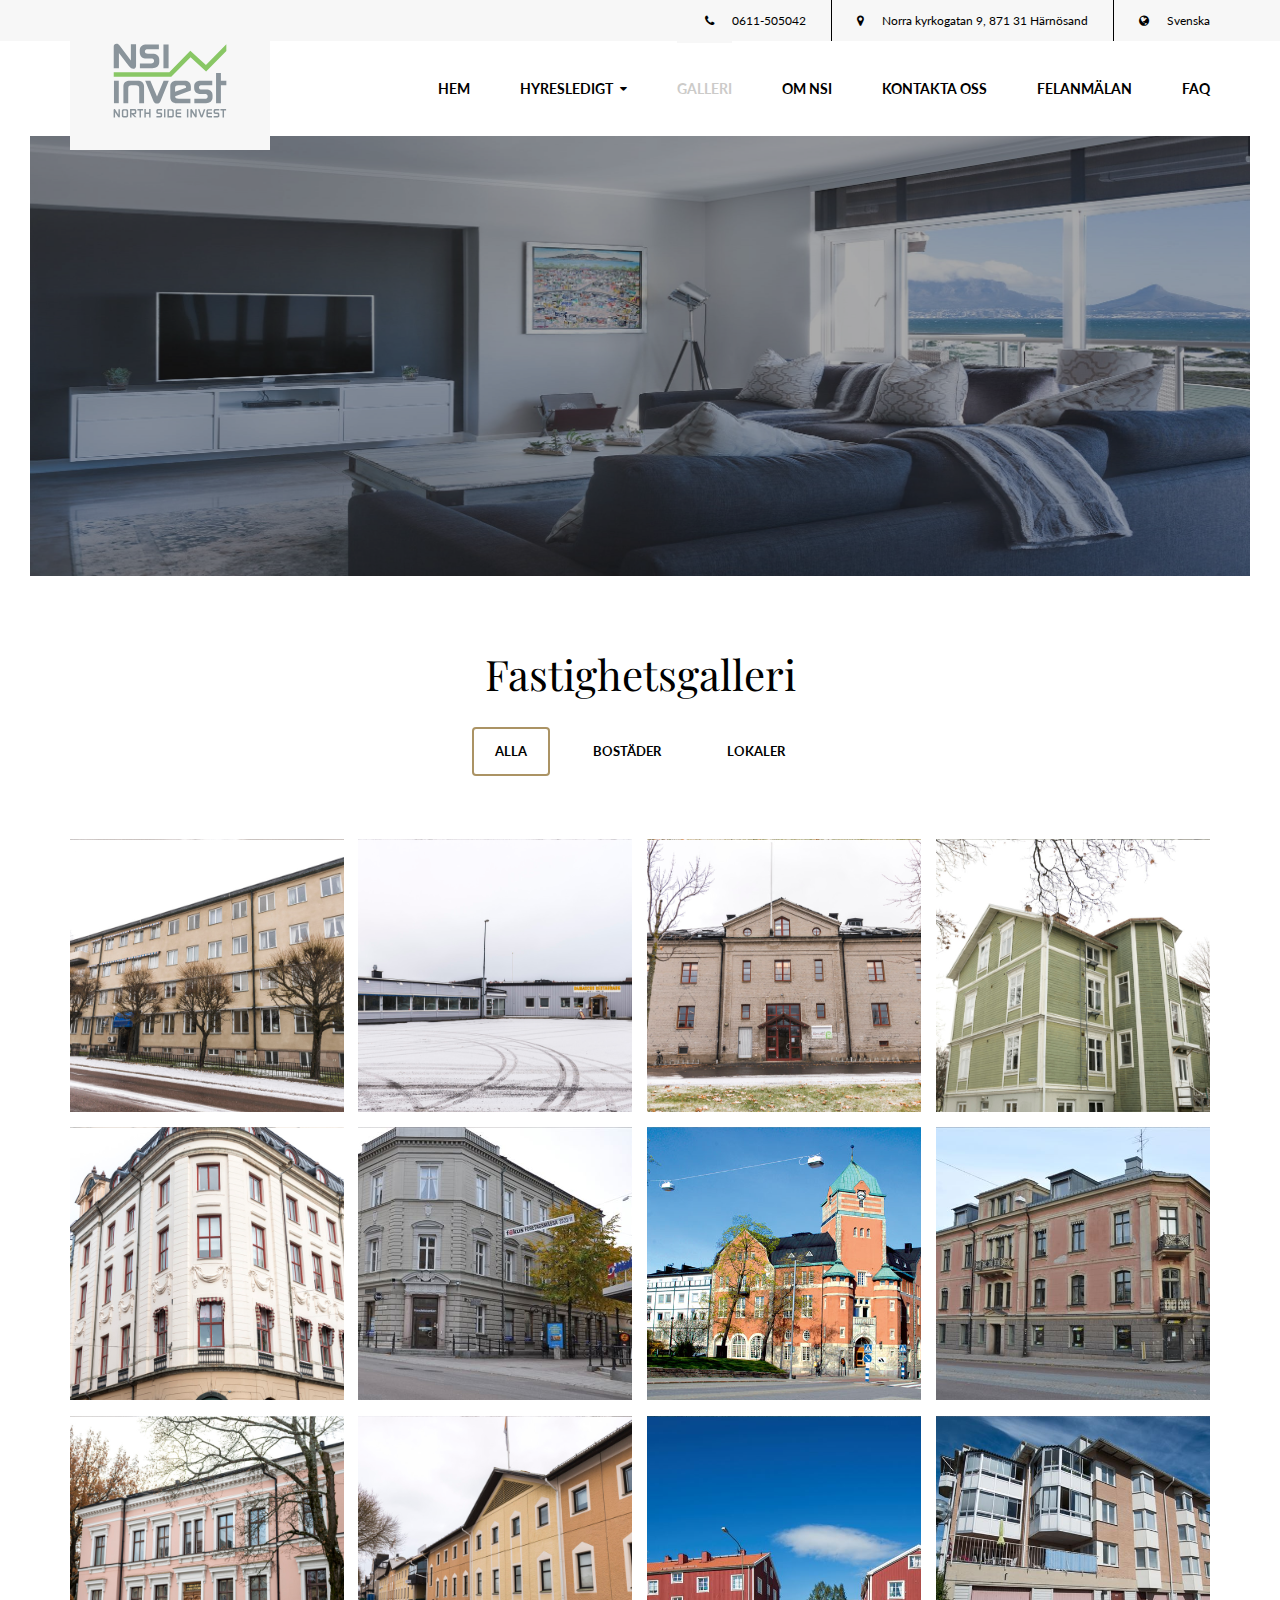
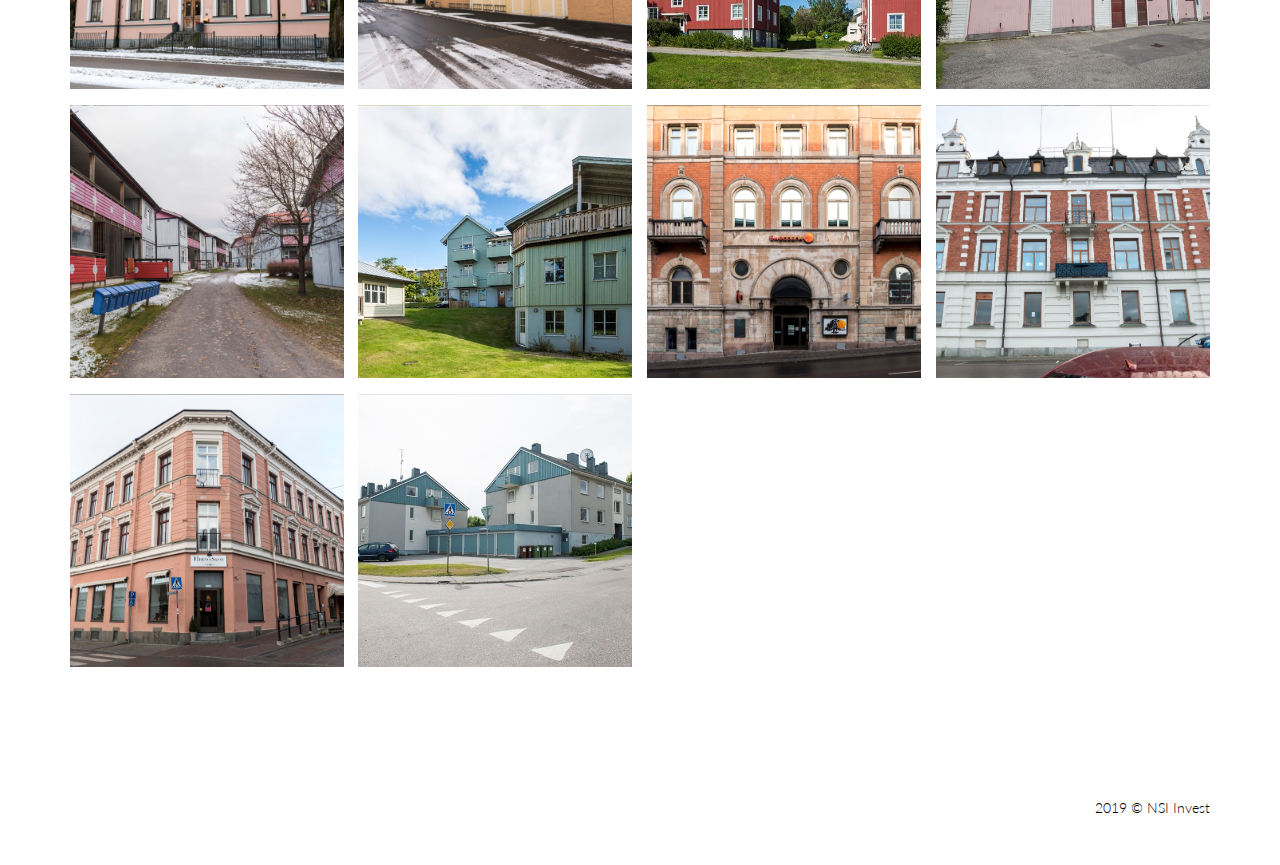
<file: galleri.html>
<!DOCTYPE html>
<html lang="en">

<head>

    <meta charset="utf-8">
    <meta http-equiv="X-UA-Compatible" content="IE=edge">
    <meta name="viewport" content="width=device-width, initial-scale=1">

    <title>NSI Invest</title>

    <link rel="stylesheet" href="https://fonts.googleapis.com/css?family=Lato:300,300i,400,400i,700,700i,900|Playfair+Display|Roboto" />
    <link rel="stylesheet" type="text/css" href="assets/libs/bootstrap/css/bootstrap.min.css" />
    <link rel="stylesheet" type="text/css" href="assets/libs/custom-icons/styles.css" />
    <link rel="stylesheet" type="text/css" href="assets/libs/font-awesome/css/font-awesome.min.css" />
    <link rel="stylesheet" type="text/css" href="assets/libs/magnific-popup/magnific-popup.css" />
    <link rel="stylesheet" type="text/css" href="assets/libs/animate.css" />
    <link rel="stylesheet" type="text/css" href="assets/css/style.css" />

</head>

<body>

    <header class="header-bar">

        <div class="header-bar-top">

            <div class="container">

                <div class="row">

                    <div class="col-md-12">

                        <div class="header-bar-top-element"><i class="fa fa-phone"></i> 0611-505042 </div>                        
                        <div class="header-bar-top-element"><i class="fa fa-map-marker"></i> Norra kyrkogatan 9, 871 31 Härnösand</div>
                        <div class="header-bar-top-element"><i class="fa fa-globe"></i> Svenska</div>

                    </div>

                </div>

            </div>

        </div>

        <div class="header-bar-bottom">

            <div class="container">

                <div class="row">

                    <div class="col-md-12">

                        <div class="logo" >
                            <a href="index.html">                                
                                <div class="background">&nbsp;</div>
                            </a>
                        </div>

                        <nav>

                            <ul class="menu">

                                <li><a href="index.html">Hem</a></li>
                                <li>
                                    <a href="#0">Hyresledigt<i class="fa fa-caret-down"></i></a>
                                    <ul class="sub-menu">
                                        <li><a href="bostad.html">Bostäder</a></li>
                                        <li><a href="lokal.html">Lokaler</a></li>
                                    </ul>
                                </li>
                                <li class="current-menu-item"><a href="#0">Galleri</a></li>
                                <li><a href="about-company.html">Om NSI</a></li>
                                <li><a href="contact.html">Kontakta oss</a></li>
                                <li><a href="report.html">Felanmälan</a></li>
                                <li><a href="faq.html">FAQ</a></li>
                            </ul>

                        </nav>

                        <div class="responsive-menu-button">

                            <i class="fa fa-bars"></i>

                        </div>

                    </div>

                </div>

            </div>

        </div>

    </header>

    <div class="big-wrapper">

        <div class="wrapper">

            <div class="container-fluid">

                <div class="row">

                    <div class="col-md-12">

                        <section class="heading-slider heading-slider-small">

                            <div class="heading-slider-single-slide">

                                <img src="assets/img/lokal3.jpg"
                                    class="image-data-for-parent" data-image-position-y="70%" alt="Modern architecture office buildings" />

                            </div>

                        </section>

                    </div>

                </div>

            </div>

            <div class="container">

                <div class="row">
                    <div class="col-md-12">

                        <section class="gallery">

                            <h2>Fastighetsgalleri</h2>
                            <ul class="gallery-filters">

                                <li class="filter filter-active" data-filter="*">Alla</li>
                                <li class="filter" data-filter=".gallery-filter-building">Bostäder</li>
                                <li class="filter" data-filter=".gallery-filter-lokaler">Lokaler</li>
                            </ul>

                            <div class="gallery-images">

                                <div class="gallery-single-image gallery-filter-building">

                                    <img src="assets/img/bostader/brunnshusgatan8.jpg" class="image-data-for-parent" alt="" />
                                    
                                </div>

                                <div class="gallery-single-image gallery-filter-lokaler">

                                    <img src="assets/img/bostader/härnösand,korvetten1.jpg" class="image-data-for-parent" alt="" />

                                </div>
                                
                                <div class="gallery-single-image gallery-filter-building">

                                    <img src="assets/img/bostader/härnösand,magasinet2.jpg" class="image-data-for-parent"
                                        data-image-position-y="100%" alt="" />

                                </div>

                                <div class="gallery-single-image gallery-filter-building">

                                    <img src="assets/img/bostader/härnösand,storgatan44.jpg" class="image-data-for-parent" data-image-position-y="57%"
                                        alt="" />

                                </div>

                                <div class="gallery-single-image gallery-filter-building">

                                    <img src="assets/img/bostader/köpmangatan8a,8b.jpg" class="image-data-for-parent"
                                        data-image-position-y="40%" alt="" />

                                </div>

                                <div class="gallery-single-image gallery-filter-building">

                                    <img src="assets/img/bostader/nybrogatan4.jpg" class="image-data-for-parent"
                                        data-image-position-x="99%" alt="" />

                                </div>

                                <div class="gallery-single-image gallery-filter-building">

                                    <img src="assets/img/bostader/nybrogatan6.jpg" class="image-data-for-parent" alt="" />

                                </div>

                                <div class="gallery-single-image gallery-filter-building">

                                    <img src="assets/img/bostader/nybrogatan7,storgatan32B.jpg" class="image-data-for-parent" alt="" />

                                </div>

                                <div class="gallery-single-image gallery-filter-building">

                                    <img src="assets/img/bostader/nybrogatan10.jpg" class="image-data-for-parent"
                                        data-image-position-x="6%" alt="" />

                                </div>

                                <div class="gallery-single-image gallery-filter-building">

                                    <img src="assets/img/bostader/nybrogatan11.jpg" class="image-data-for-parent" alt="" />

                                </div>

                                <div class="gallery-single-image gallery-filter-building">

                                    <img src="assets/img/bostader/parkgatan18A,B.jpg" class="image-data-for-parent" alt="" />

                                </div>
                                
                                <div class="gallery-single-image gallery-filter-building">

                                    <img src="assets/img/bostader/pumpbacksgatan10.jpg" class="image-data-for-parent" alt="" />

                                </div>

                                <div class="gallery-single-image gallery-filter-building">

                                    <img src="assets/img/bostader/ramsåsvägen55-109.jpg" class="image-data-for-parent" alt="" />

                                </div>

                                <div class="gallery-single-image gallery-filter-building">

                                    <img src="assets/img/bostader/rosenbäcksallen4A,B.jpg" class="image-data-for-parent" alt="" />

                                </div>

                                <div class="gallery-single-image gallery-filter-building">

                                    <img src="assets/img/bostader/skeppsbron7,nybrogatan1,köpmangatan9.jpg" class="image-data-for-parent" alt="" />

                                </div>

                                <div class="gallery-single-image gallery-filter-building">

                                    <img src="assets/img/bostader/skeppsbron19,köpmangatan21.jpg" class="image-data-for-parent" alt="" />

                                </div>

                                <div class="gallery-single-image gallery-filter-building">

                                    <img src="assets/img/bostader/storgatan23.jpg" class="image-data-for-parent" alt="" />

                                </div>

                                <div class="gallery-single-image gallery-filter-building">

                                    <img src="assets/img/bostader/ådalsvägen19,västraringvägen51.jpg" class="image-data-for-parent" alt="" />

                                </div>

                            </div>

                        </section>
                    </div>
                </div>

                <div class="row">
                    <div class="col-md-12">
                        <footer>
                            <div class="container">
                                <div class="row">
                                    <div class="col-md-9 vertical-align-middle">
                                       
                                    </div>
                                    <div class="col-md-3 vertical-align-middle">
                                        <p>2019 &copy; <a href="index.html">NSI Invest</a></p>
                                    </div>
                                </div>
                            </div>
                        </footer>
                    </div>
                </div>
            </div>
        </div>
    </div>

    <script src="assets/libs/jquery.js"></script>
    <script src="http://maps.google.com/maps/api/js" type="text/javascript"></script>
    <script src="assets/libs/bootstrap/js/bootstrap.min.js"></script>
    <script src="assets/libs/isotope.pkgd.min.js"></script>
    <script src="assets/libs/magnific-popup/magnific-popup.min.js"></script>
    <script src="assets/js/functions.js"></script>

</body>

</html>
</file>
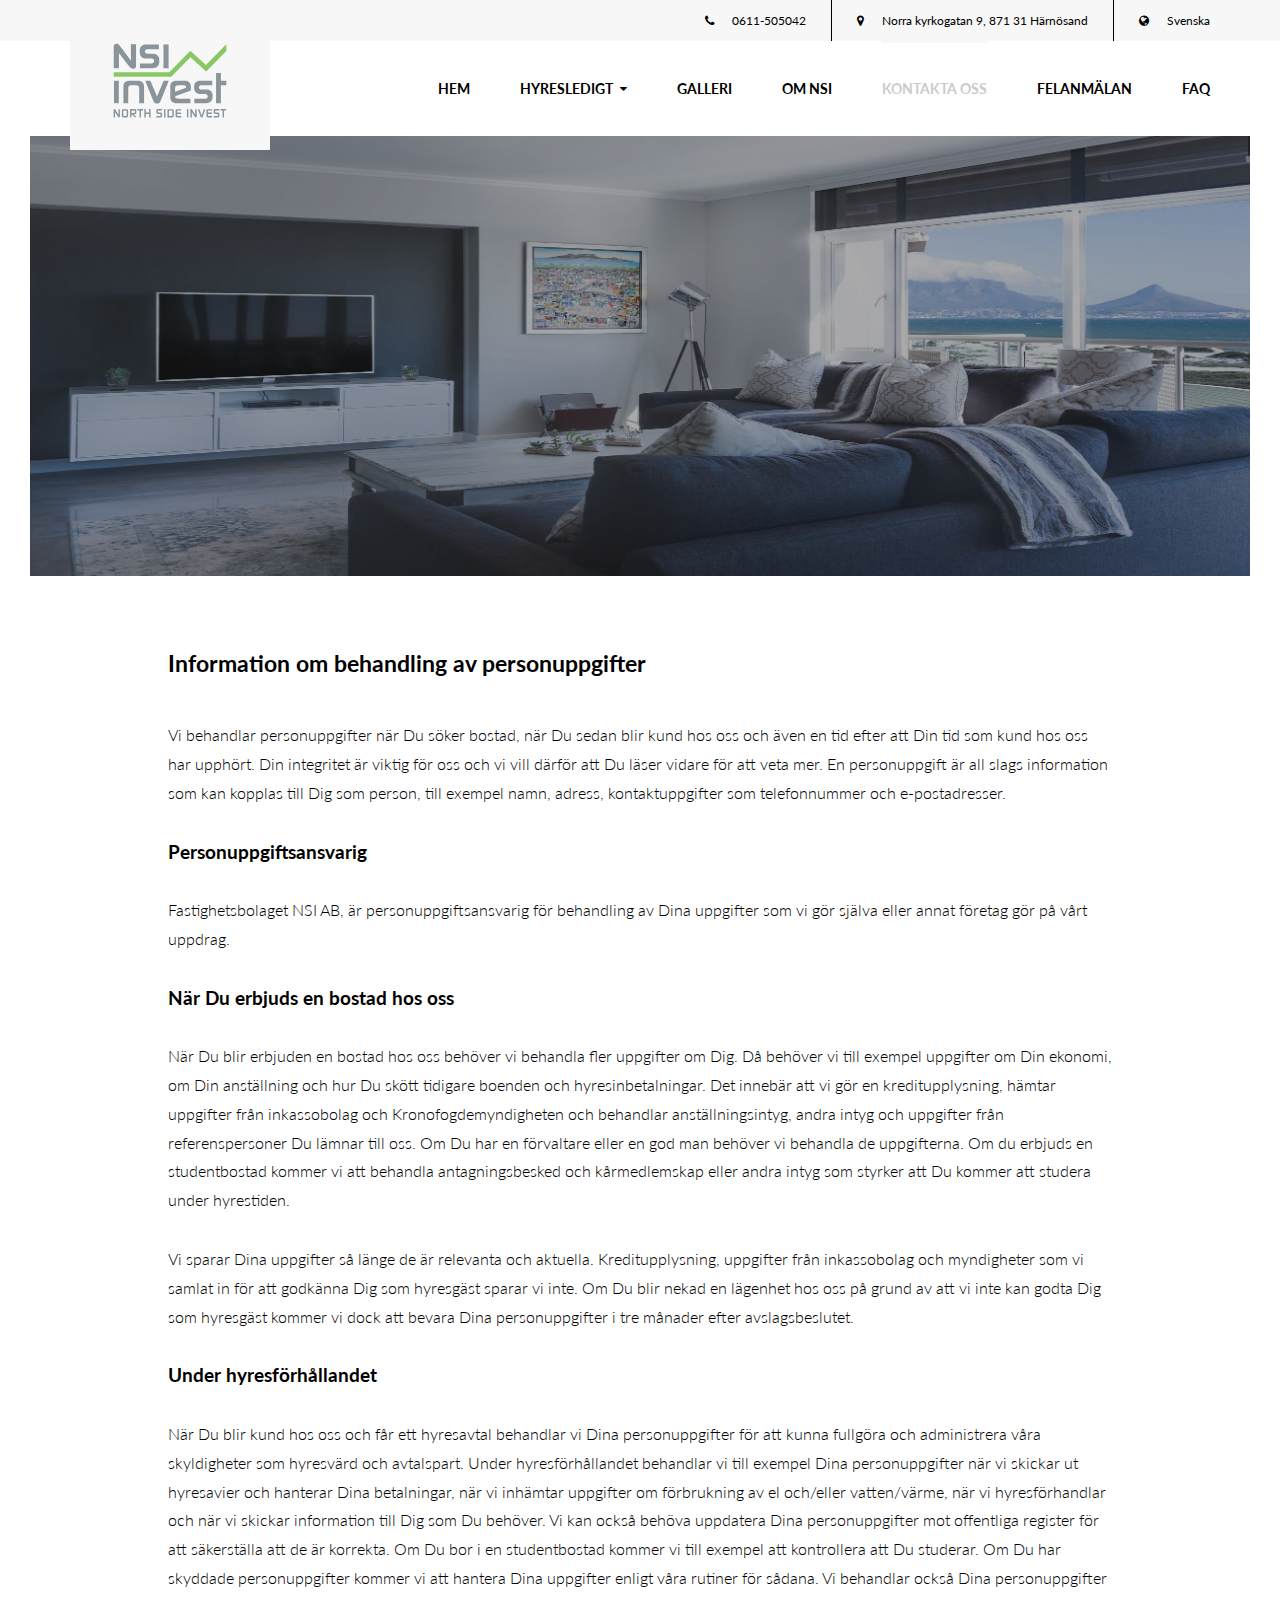
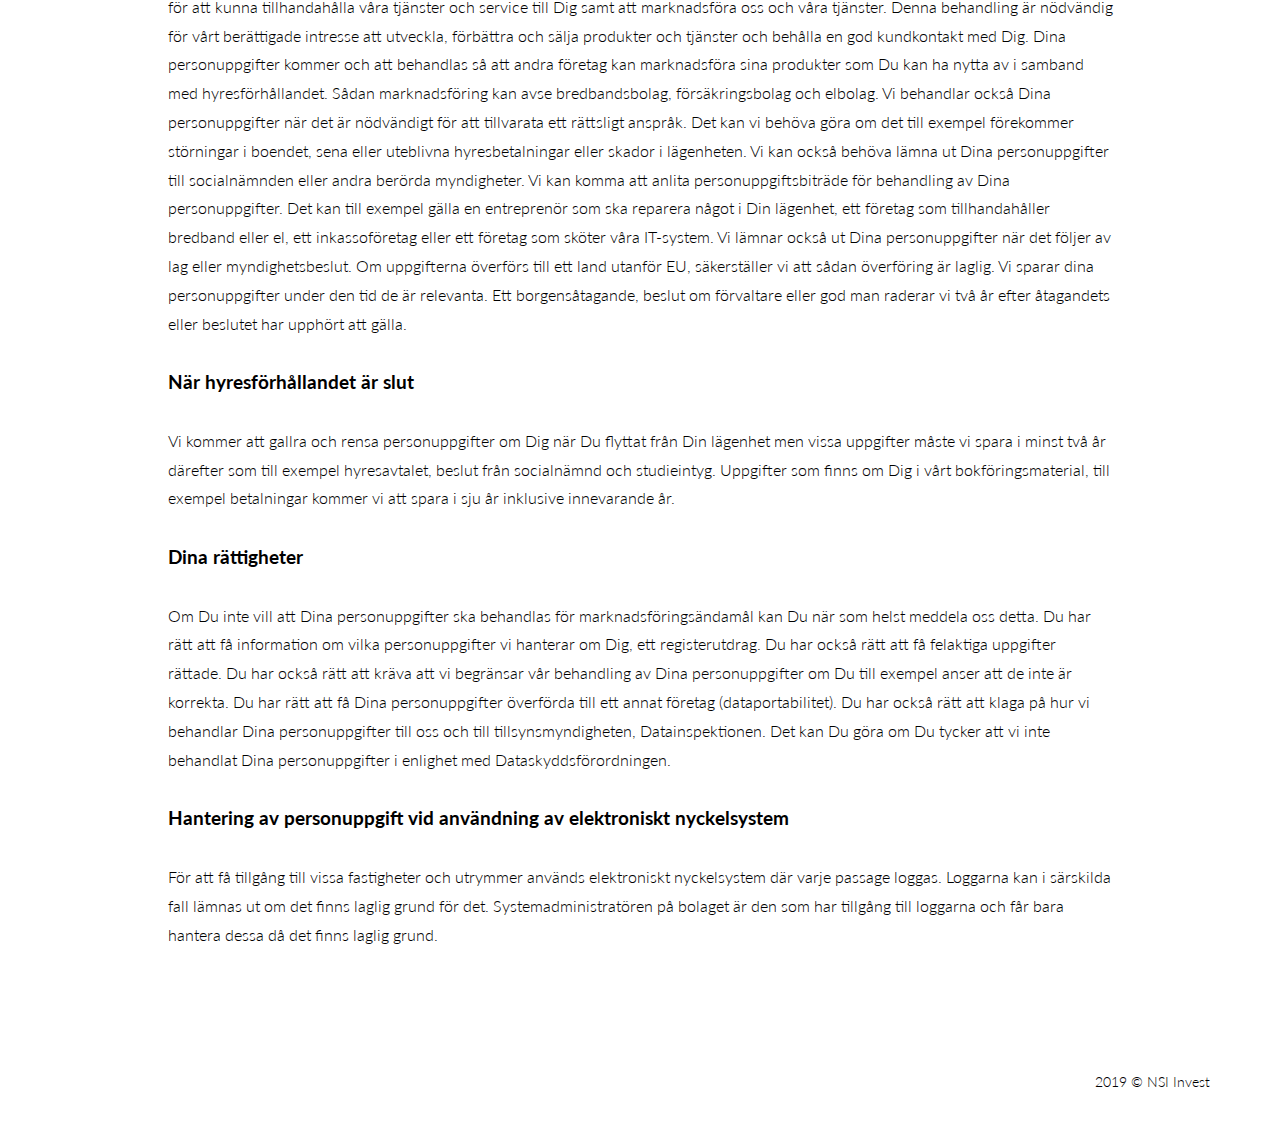
<file: gdpr.html>
<!DOCTYPE html>
<html lang="en">

<head>

    <meta charset="utf-8">
    <meta http-equiv="X-UA-Compatible" content="IE=edge">
    <meta name="viewport" content="width=device-width, initial-scale=1">

    <title>NSI Invest</title>

    <link rel="stylesheet" href="https://fonts.googleapis.com/css?family=Lato:300,300i,400,400i,700,700i,900|Playfair+Display|Roboto" />
    <link rel="stylesheet" type="text/css" href="assets/libs/bootstrap/css/bootstrap.min.css" />
    <link rel="stylesheet" type="text/css" href="assets/libs/custom-icons/styles.css" />
    <link rel="stylesheet" type="text/css" href="assets/libs/font-awesome/css/font-awesome.min.css" />
    <link rel="stylesheet" type="text/css" href="assets/libs/magnific-popup/magnific-popup.css" />
    <link rel="stylesheet" type="text/css" href="assets/libs/animate.css" />
    <link rel="stylesheet" type="text/css" href="assets/css/style.css" />

</head>

<body>

    <header class="header-bar">
        <div class="header-bar-top">
            <div class="container">
                <div class="row">
                    <div class="col-md-12">
                        <div class="header-bar-top-element"><i class="fa fa-phone"></i> 0611-505042 </div>                        
                        <div class="header-bar-top-element"><i class="fa fa-map-marker"></i> Norra kyrkogatan 9, 871 31 Härnösand</div>
                        <div class="header-bar-top-element"><i class="fa fa-globe"></i> Svenska</div>
                    </div>
                </div>
            </div>
        </div>
        <div class="header-bar-bottom">
            <div class="container">
                <div class="row">
                    <div class="col-md-12">
                        <div class="logo" >
                            <a href="index.html">                                
                                <div class="background">&nbsp;</div>
                            </a>
                        </div>
                        <nav>
                            <ul class="menu">
                                <li><a href="index.html">Hem</a></li>
                                <li>
                                    <a href="#0">Hyresledigt<i class="fa fa-caret-down"></i></a>
                                    <ul class="sub-menu">
                                        <li><a href="bostad.html">Bostäder</a></li>
                                        <li><a href="lokal.html">Lokaler</a></li>
                                    </ul>
                                </li>
                                <li><a href="galleri.html">Galleri</a></li>
                                <li><a href="contact.html">Om NSI</a></li>
                                <li class="current-menu-item"><a href="contact.html">Kontakta oss</a></li>
                                <li><a href="report.html">Felanmälan</a></li>
                                <li><a href="faq.html">FAQ</a></li>
                            </ul>
                        </nav>
                        <div class="responsive-menu-button">
                            <i class="fa fa-bars"></i>
                        </div>
                    </div>
                </div>
            </div>
        </div>
    </header>

    <div class="big-wrapper">

        <div class="wrapper">

            <div class="container-fluid">

                <div class="row">

                    <div class="col-md-12">

                        <section class="heading-slider heading-slider-small">

                            <div class="heading-slider-single-slide">

                                <img src="assets/img/lokal3.jpg"
                                    class="image-data-for-parent" data-image-position-y="70%" alt="Modern architecture office buildings" />

                            </div>

                        </section>

                    </div>

                </div>

            </div>

            <div class="container">

                <div class="row">

                    <div class="col-md-12">

                        <section class="content-box">

                            <div class="container">

                                <div class="row">

                                    <div class="col-md-10 col-md-offset-1">

                                        <h3>Information om behandling av personuppgifter</h3>
                                        <p>Vi behandlar personuppgifter när Du söker bostad, när Du sedan blir kund hos oss och 
                                           även en tid efter att Din tid som kund hos oss har upphört. Din integritet är viktig 
                                           för oss och vi vill därför att Du läser vidare för att veta mer.
                                           En personuppgift är all slags information som kan kopplas till Dig som person, till exempel namn, 
                                           adress, kontaktuppgifter som telefonnummer och e-postadresser.</p>

                                        <h4>Personuppgiftsansvarig</h4>
                                        <p>Fastighetsbolaget NSI AB, är personuppgiftsansvarig för behandling av Dina uppgifter 
                                           som vi gör själva eller annat företag gör på vårt uppdrag.</p>

                                        <h4>När Du erbjuds en bostad hos oss</h4>
                                        <p>När Du blir erbjuden en bostad hos oss behöver vi behandla fler uppgifter om Dig. Då behöver 
                                           vi till exempel uppgifter om Din ekonomi, om Din anställning och hur Du skött tidigare boenden 
                                           och hyresinbetalningar. Det innebär att vi gör en kreditupplysning, hämtar uppgifter från 
                                           inkassobolag och Kronofogdemyndigheten och behandlar anställningsintyg, andra intyg och uppgifter 
                                           från referenspersoner Du lämnar till oss. Om Du har en förvaltare eller en god man behöver vi 
                                           behandla de uppgifterna. Om du erbjuds en studentbostad kommer vi att behandla antagningsbesked 
                                           och kårmedlemskap eller andra intyg som styrker att Du kommer att studera under hyrestiden.</p>

                                        <p>Vi sparar Dina uppgifter så länge de är relevanta och aktuella. Kreditupplysning, uppgifter från 
                                           inkassobolag och myndigheter som vi samlat in för att godkänna Dig som hyresgäst sparar vi inte. 
                                           Om Du blir nekad en lägenhet hos oss på grund av att vi inte kan godta Dig som hyresgäst kommer 
                                           vi dock att bevara Dina personuppgifter i tre månader efter avslagsbeslutet.</p>

                                        <h4>Under hyresförhållandet</h4>
                                        <p>När Du blir kund hos oss och får ett hyresavtal behandlar vi Dina personuppgifter för att kunna 
                                           fullgöra och administrera våra skyldigheter som hyresvärd och avtalspart. Under hyresförhållandet 
                                           behandlar vi till exempel Dina personuppgifter när vi skickar ut hyresavier och hanterar Dina 
                                           betalningar, när vi inhämtar uppgifter om förbrukning av el och/eller vatten/värme, när vi 
                                           hyresförhandlar och när vi skickar information till Dig som Du behöver. Vi kan också behöva uppdatera 
                                           Dina personuppgifter mot offentliga register för att säkerställa att de är korrekta. Om Du bor i en 
                                           studentbostad kommer vi till exempel att kontrollera att Du studerar. Om Du har skyddade personuppgifter 
                                           kommer vi att hantera Dina uppgifter enligt våra rutiner för sådana.
                                           Vi behandlar också Dina personuppgifter för att kunna tillhandahålla våra tjänster och service till 
                                           Dig samt att marknadsföra oss och våra tjänster. Denna behandling är nödvändig för vårt berättigade 
                                           intresse att utveckla, förbättra och sälja produkter och tjänster och behålla en god kundkontakt med Dig. 
                                           Dina personuppgifter kommer och att behandlas så att andra företag kan marknadsföra sina produkter som Du 
                                           kan ha nytta av i samband med hyresförhållandet. Sådan marknadsföring kan avse bredbandsbolag, 
                                           försäkringsbolag och elbolag.
                                           Vi behandlar också Dina personuppgifter när det är nödvändigt för att tillvarata ett rättsligt anspråk. 
                                           Det kan vi behöva göra om det till exempel förekommer störningar i boendet, sena eller uteblivna 
                                           hyresbetalningar eller skador i lägenheten. Vi kan också behöva lämna ut Dina personuppgifter till 
                                           socialnämnden eller andra berörda myndigheter.
                                           Vi kan komma att anlita personuppgiftsbiträde för behandling av Dina personuppgifter. Det kan till 
                                           exempel gälla en entreprenör som ska reparera något i Din lägenhet, ett företag som tillhandahåller 
                                           bredband eller el, ett inkassoföretag eller ett företag som sköter våra IT-system. Vi lämnar också ut 
                                           Dina personuppgifter när det följer av lag eller myndighetsbeslut. Om uppgifterna överförs till ett land 
                                           utanför EU, säkerställer vi att sådan överföring är laglig. Vi sparar dina personuppgifter under den tid 
                                           de är relevanta. Ett borgensåtagande, beslut om förvaltare eller god man raderar vi två år efter åtagandets 
                                           eller beslutet har upphört att gälla.</p>
                                           
                                        <h4>När hyresförhållandet är slut</h4>
                                        <p>Vi kommer att gallra och rensa personuppgifter om Dig när Du flyttat från Din lägenhet men vissa uppgifter 
                                            måste vi spara i minst två år därefter som till exempel hyresavtalet, beslut från socialnämnd och studieintyg. 
                                            Uppgifter som finns om Dig i vårt bokföringsmaterial, till exempel betalningar kommer vi att spara i 
                                            sju år inklusive innevarande år.</p>

                                        <h4>Dina rättigheter</h4>
                                        <p>Om Du inte vill att Dina personuppgifter ska behandlas för marknadsföringsändamål kan Du när som helst 
                                           meddela oss detta. Du har rätt att få information om vilka personuppgifter vi hanterar om Dig, ett 
                                           registerutdrag. Du har också rätt att få felaktiga uppgifter rättade. Du har också rätt att kräva att 
                                           vi begränsar vår behandling av Dina personuppgifter om Du till exempel anser att de inte är korrekta.
                                           Du har rätt att få Dina personuppgifter överförda till ett annat företag (dataportabilitet).
                                           Du har också rätt att klaga på hur vi behandlar Dina personuppgifter till oss och till tillsynsmyndigheten, 
                                           Datainspektionen. Det kan Du göra om Du tycker att vi inte behandlat Dina personuppgifter i 
                                           enlighet med Dataskyddsförordningen.</p>

                                        <h4>Hantering av personuppgift vid användning av elektroniskt nyckelsystem</h4>
                                        <p>För att få tillgång till vissa fastigheter och utrymmer används elektroniskt nyckelsystem 
                                           där varje passage loggas. Loggarna kan i särskilda fall lämnas ut om det finns laglig grund för det. 
                                           Systemadministratören på bolaget är den som har tillgång till loggarna och får bara 
                                           hantera dessa då det finns laglig grund.</p>

                                    </div>

                                </div>

                            </div>

                        </section>

                    </div>

                </div>

            </div>

            <div class="container">

                <div class="row">

                    <div class="col-md-12">

                        <footer>
                            <div class="container">
                                <div class="row">
                                    <div class="col-md-9 vertical-align-middle">
                                        
                                    </div>
                                    <div class="col-md-3 vertical-align-middle">
                                        <p>2019 &copy; <a href="index.html">NSI Invest</a></p>
                                    </div>
                                </div>
                            </div>
                        </footer>

                    </div>

                </div>

            </div>

        </div>

    </div>

    <script src="assets/libs/jquery.js"></script>
    <script src="http://maps.google.com/maps/api/js" type="text/javascript"></script>
    <script src="assets/libs/bootstrap/js/bootstrap.min.js"></script>
    <script src="assets/libs/isotope.pkgd.min.js"></script>
    <script src="assets/libs/magnific-popup/magnific-popup.min.js"></script>
    <script src="assets/js/functions.js"></script>

</body>

</html>
</file>
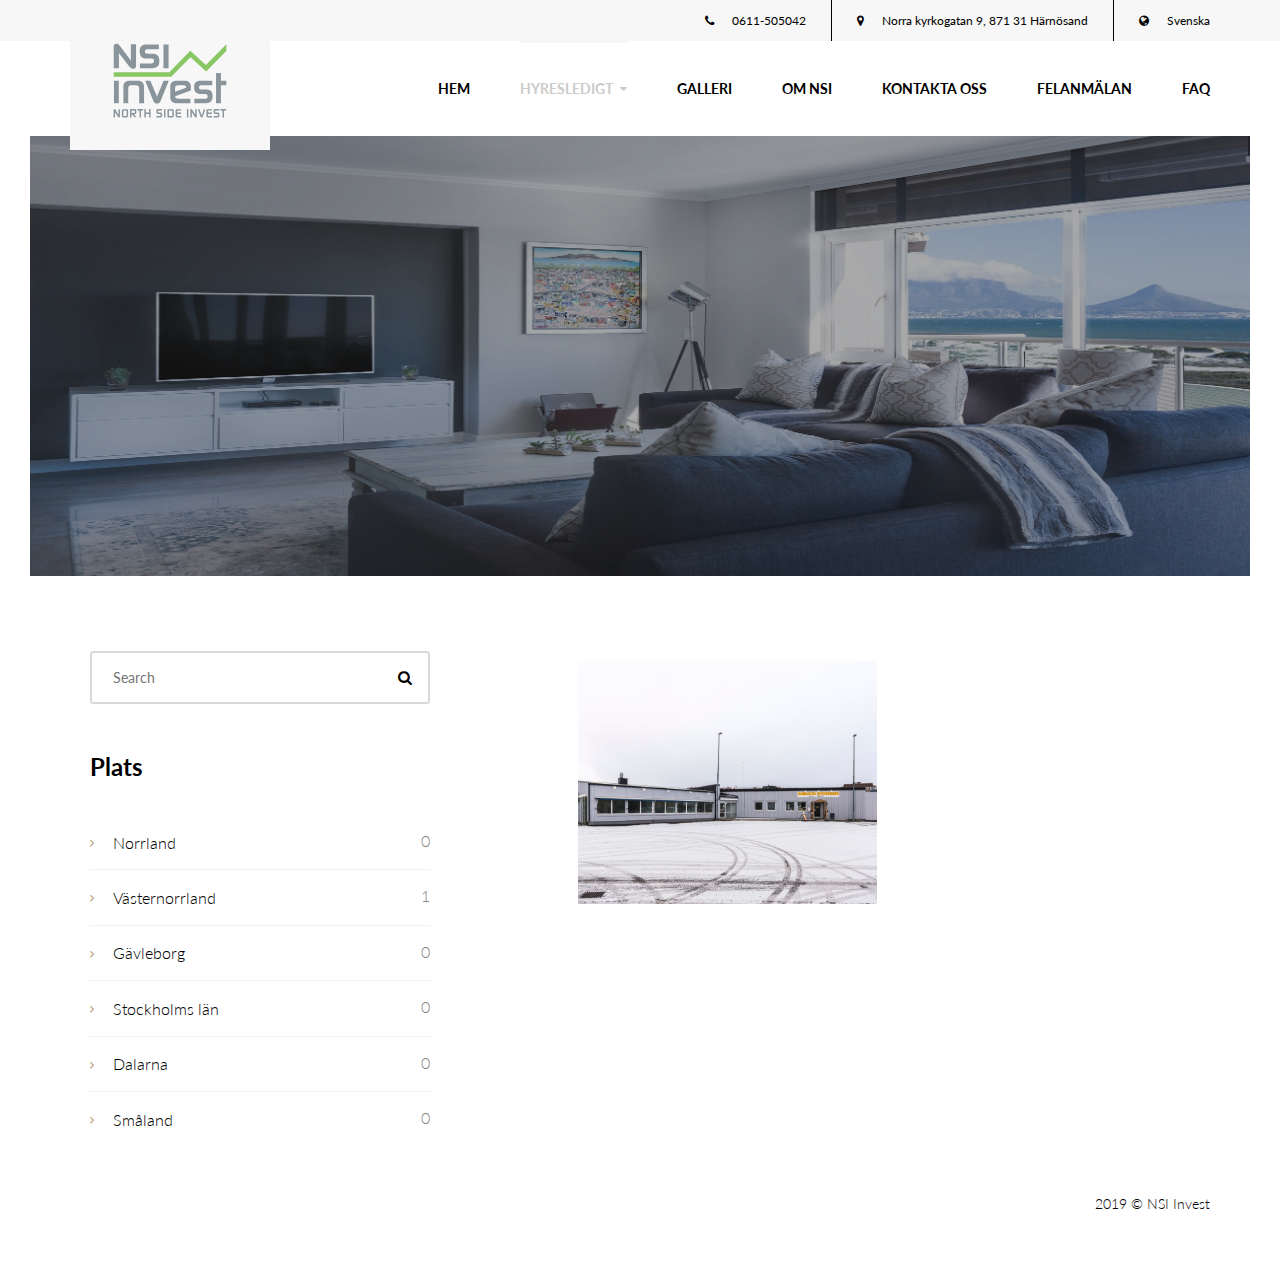
<file: lokal.html>
<!DOCTYPE html>
<html lang="en">

<head>

    <meta charset="utf-8">
    <meta http-equiv="X-UA-Compatible" content="IE=edge">
    <meta name="viewport" content="width=device-width, initial-scale=1">

    <title>NSI Invest</title>

    <link rel="stylesheet" href="https://fonts.googleapis.com/css?family=Lato:300,300i,400,400i,700,700i,900|Playfair+Display|Roboto" />
    <link rel="stylesheet" type="text/css" href="assets/libs/bootstrap/css/bootstrap.min.css" />
    <link rel="stylesheet" type="text/css" href="assets/libs/custom-icons/styles.css" />
    <link rel="stylesheet" type="text/css" href="assets/libs/font-awesome/css/font-awesome.min.css" />
    <link rel="stylesheet" type="text/css" href="assets/libs/magnific-popup/magnific-popup.css" />
    <link rel="stylesheet" type="text/css" href="assets/libs/animate.css" />
    <link rel="stylesheet" type="text/css" href="assets/css/style.css" />

    <style>

        .resp-container {
  margin: 0 auto;
  max-width: 1000px;
  padding: 0 1rem;
}

.responsive-image {
  max-width: 300px;
  max-height: 300px;
}

.cell img {
  display: block;
}

@media screen and (min-width: 600px) {
  .grid {
    display: flex;
    flex-wrap: wrap;
    flex-direction: row;
  }
  .cell {
    width: 50%;
  }
}

@media screen and (min-width: 1000px) {
  .cell {
    width: calc(100% / 3);
  }
}

.cell {
  margin: 1rem;
}

@media screen and (min-width: 600px) {
  .cell {
    width: calc(50% - 2rem);
  }
}

@media screen and (min-width: 1000px) {
  .cell {
    width: calc(33.3333% - 2rem);
  }
}


    </style>

</head>

<body>

    <header class="header-bar">

        <div class="header-bar-top">

            <div class="container">

                <div class="row">

                    <div class="col-md-12">

                        <div class="header-bar-top-element"><i class="fa fa-phone"></i> 0611-505042 </div>                        
                        <div class="header-bar-top-element"><i class="fa fa-map-marker"></i> Norra kyrkogatan 9, 871 31 Härnösand</div>
                        <div class="header-bar-top-element"><i class="fa fa-globe"></i> Svenska</div>

                    </div>

                </div>

            </div>

        </div>

        <div class="header-bar-bottom">

            <div class="container">

                <div class="row">

                    <div class="col-md-12">

                        <div class="logo" >
                            <a href="index.html">                                
                                <div class="background">&nbsp;</div>
                            </a>
                        </div>

                        <nav>

                            <ul class="menu">

                                <li><a href="index.html">Hem</a></li>                                
                                <li class="current-menu-item">
                                    <a href="/html/luxury-apartment/about-agent.html">Hyresledigt<i class="fa fa-caret-down"></i></a>
                                    <ul class="sub-menu">
                                        <li><a href="bostad.html">Bostäder</a></li>
                                        <li><a href="lokal.html">Lokaler</a></li>
                                    </ul>
                                </li>
                                <li><a href="galleri.html">Galleri</a></li>
                                <li><a href="about-company.html">Om NSI</a></li>
                                <li><a href="contact.html">Kontakta oss</a></li>
                                <li><a href="report.html">Felanmälan</a></li>
                                <li><a href="faq.html">FAQ</a></li>
                            </ul>

                        </nav>

                        <div class="responsive-menu-button">

                            <i class="fa fa-bars"></i>

                        </div>

                    </div>

                </div>

            </div>

        </div>

    </header>
    
    <div class="big-wrapper">

        <div class="wrapper">

            <div class="container-fluid">

                <div class="row">

                    <div class="col-md-12">

                        <section class="heading-slider heading-slider-small">

                            <div class="heading-slider-single-slide">

                                <img src="assets/img/lokal3.jpg"
                                    class="image-data-for-parent" data-image-position-y="70%" alt="Modern architecture office buildings" />

                            </div>

                        </section>

                    </div>

                </div>

            </div>

            <div class="container">

                <div class="row with-padding-top">

                    <div class="col-md-4">

                        <section class="sidebar">

                            <div class="widget">

                                <form method="get">

                                    <span class="search-field">

                                        <input type="text" name="search" placeholder="Search" />
                                        <button type="submit"><i class="fa fa-search"></i></button>

                                    </span>

                                </form>

                            </div>

                            <div class="widget">
                                <h4>Plats</h4>
                                <ul class="sidebar-menu">
                                    <li><a href="#"><i class="fa fa-angle-right"></i> <span class="title">Norrland</span>
                                            <span class="count">0</span></a></li>
                                    <li><a href="#"><i class="fa fa-angle-right"></i> <span class="title">Västernorrland</span>
                                            <span class="count">1</span></a></li>
                                    <li><a href="#"><i class="fa fa-angle-right"></i> <span class="title">Gävleborg</span>
                                            <span class="count">0</span></a></li>
                                    <li><a href="#"><i class="fa fa-angle-right"></i> <span class="title">Stockholms
                                                län</span> <span class="count">0</span></a></li>
                                    <li><a href="#"><i class="fa fa-angle-right"></i> <span class="title">Dalarna</span>
                                            <span class="count">0</span></a></li>
                                    <li><a href="#"><i class="fa fa-angle-right"></i> <span class="title">Småland</span>
                                            <span class="count">0</span></a></li>
                                </ul>
                            </div>

                        </section>

                    </div>

                    <div class="col-md-8">

                        <div class="container">

                            <div class="row">

                                <div class="col-md-1">
                                </div>

                                <div class="col-md-10">

                                    <div class="resp-container">
                                        <div class="grid">
                                            <a href="bostad-lokal-details.html" class="cell">
                                                <img src="assets/img/bostader/härnösand,korvetten1.jpg" class="responsive-image">
                                            </a>                                            
                                        </div>
                                    </div>
                                </div>
                            </div>
                        </div>
                    </div>
                </div>

                <div class="row">
                    <div class="col-md-12">
                        <footer>
                            <div class="container">
                                <div class="row">
                                    <div class="col-md-9 vertical-align-middle">
                                        
                                    </div>
                                    <div class="col-md-3 vertical-align-middle">
                                        <p>2019 &copy; <a href="index.html">NSI Invest</a></p>
                                    </div>
                                </div>
                            </div>
                        </footer>
                    </div>
                </div>
            </div>
        </div>
    </div>

    <script src="assets/libs/jquery.js"></script>
    <script src="http://maps.google.com/maps/api/js" type="text/javascript"></script>
    <script src="assets/libs/bootstrap/js/bootstrap.min.js"></script>
    <script src="assets/libs/isotope.pkgd.min.js"></script>
    <script src="assets/libs/magnific-popup/magnific-popup.min.js"></script>
    <script src="assets/js/functions.js"></script>

</body>

</html>
</file>
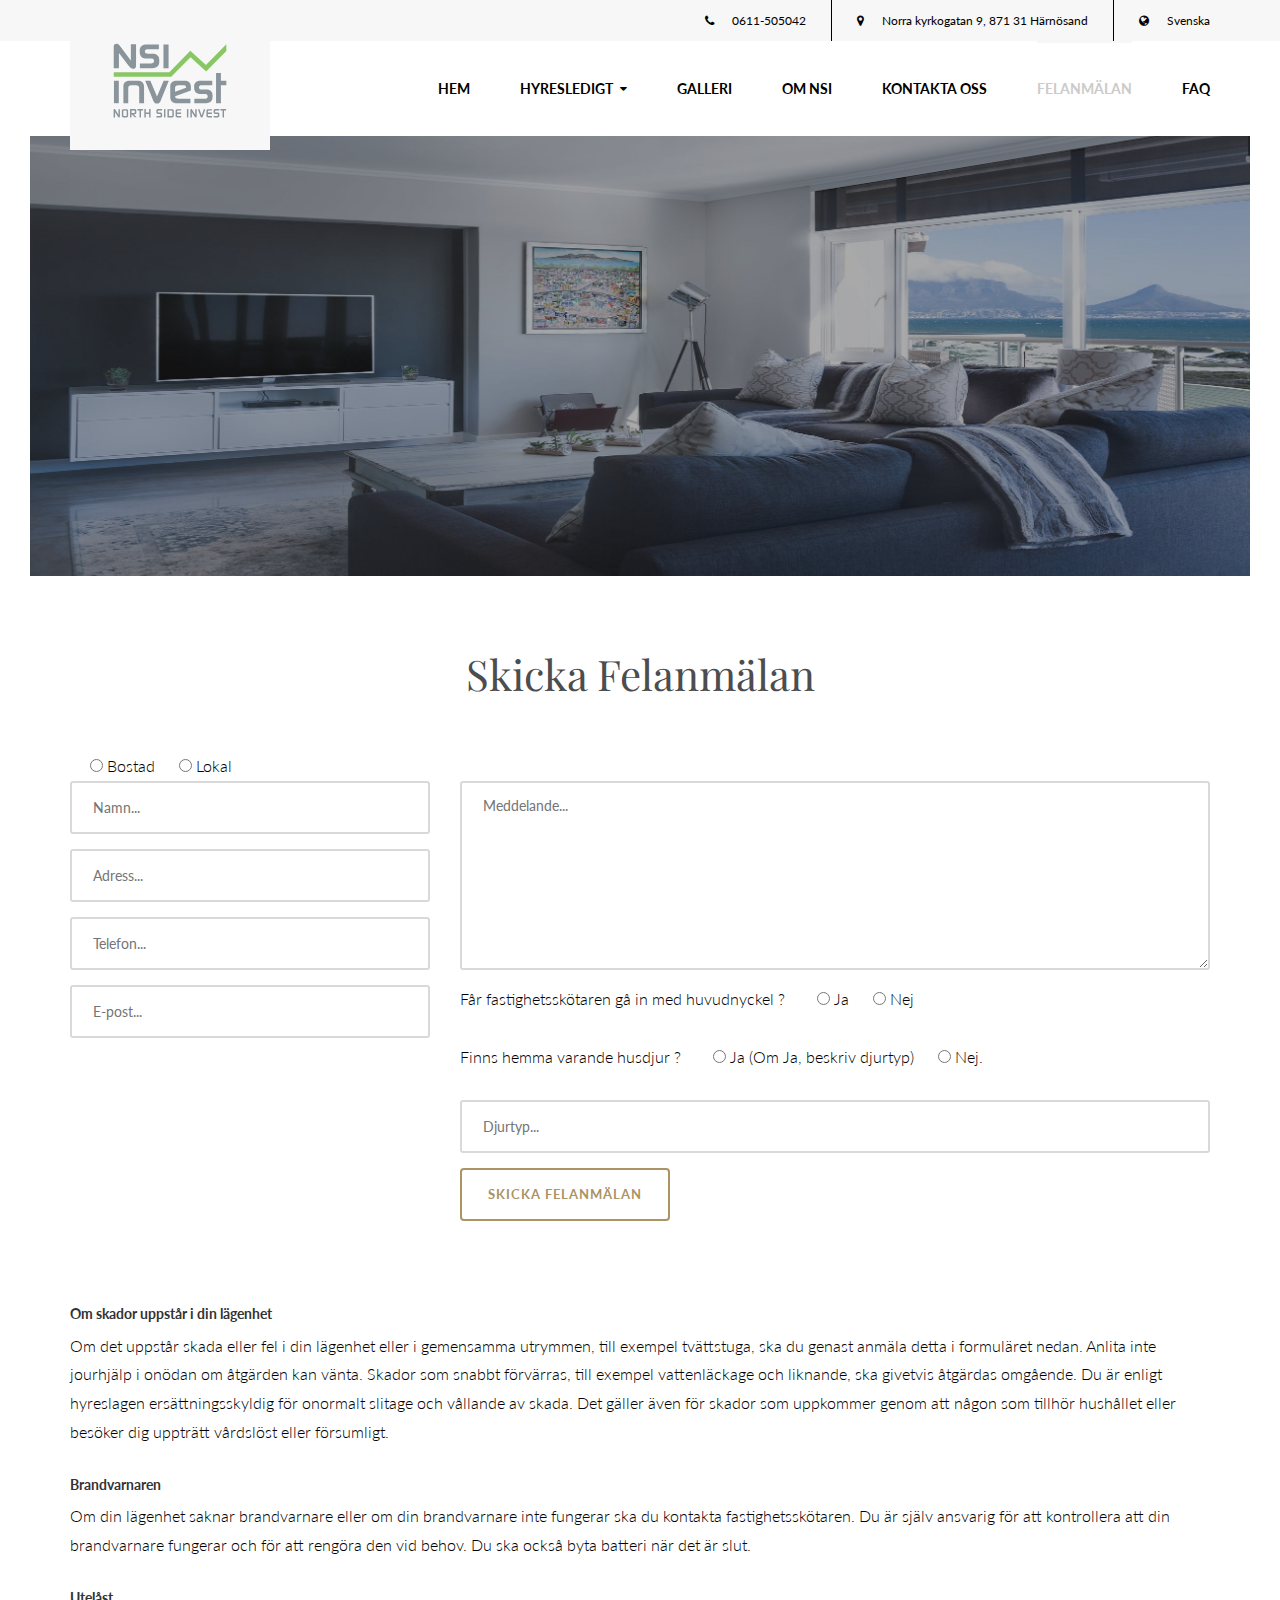
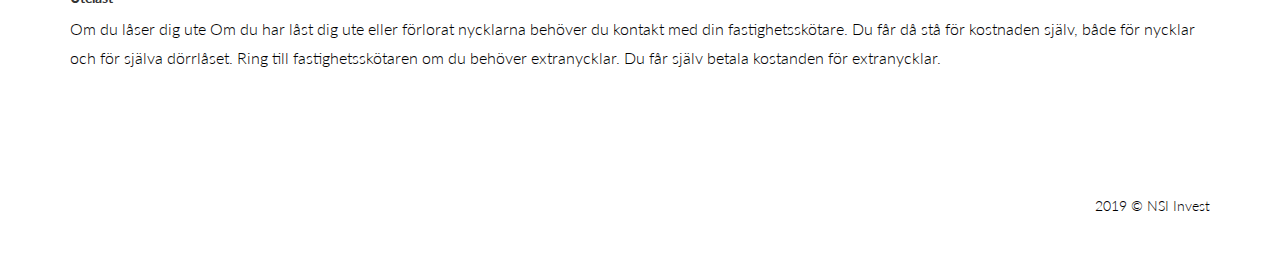
<file: report.html>
<!DOCTYPE html>
<html lang="en">

<head>

    <meta charset="utf-8">
    <meta http-equiv="X-UA-Compatible" content="IE=edge">
    <meta name="viewport" content="width=device-width, initial-scale=1">

    <title>NSI Invest</title>

    <link rel="stylesheet" href="https://fonts.googleapis.com/css?family=Lato:300,300i,400,400i,700,700i,900|Playfair+Display|Roboto" />
    <link rel="stylesheet" type="text/css" href="assets/libs/bootstrap/css/bootstrap.min.css" />
    <link rel="stylesheet" type="text/css" href="assets/libs/custom-icons/styles.css" />
    <link rel="stylesheet" type="text/css" href="assets/libs/font-awesome/css/font-awesome.min.css" />
    <link rel="stylesheet" type="text/css" href="assets/libs/magnific-popup/magnific-popup.css" />
    <link rel="stylesheet" type="text/css" href="assets/libs/animate.css" />
    <link rel="stylesheet" type="text/css" href="assets/css/style.css" />

    <style>
        input[type="radio"]{
        margin: 0 0px 0 20px;
        }
    </style>
</head>

<body>

    <header class="header-bar">

        <div class="header-bar-top">

            <div class="container">

                <div class="row">

                    <div class="col-md-12">

                        <div class="header-bar-top-element"><i class="fa fa-phone"></i> 0611-505042 </div>
                        <div class="header-bar-top-element"><i class="fa fa-map-marker"></i> Norra kyrkogatan 9, 871 31
                            Härnösand</div>
                        <div class="header-bar-top-element"><i class="fa fa-globe"></i> Svenska</div>

                    </div>

                </div>

            </div>

        </div>

        <div class="header-bar-bottom">

            <div class="container">

                <div class="row">

                    <div class="col-md-12">

                        <div class="logo">
                            <a href="index.html">
                                <div class="background">&nbsp;</div>
                            </a>
                        </div>

                        <nav>

                            <ul class="menu">

                                <li><a href="index.html">Hem</a></li>
                                <li>
                                    <a href="#0">Hyresledigt<i class="fa fa-caret-down"></i></a>
                                    <ul class="sub-menu">
                                        <li><a href="bostad.html">Bostäder</a></li>
                                        <li><a href="lokal.html">Lokaler</a></li>
                                    </ul>
                                </li>
                                <li><a href="galleri.html">Galleri</a></li>
                                <li><a href="about-company.html">Om NSI</a></li>
                                <li><a href="contact.html">Kontakta oss</a></li>
                                <li class="current-menu-item"><a href="#0">Felanmälan</a></li>
                                <li><a href="faq.html">FAQ</a></li>
                            </ul>

                        </nav>

                        <div class="responsive-menu-button">

                            <i class="fa fa-bars"></i>

                        </div>

                    </div>

                </div>

            </div>

        </div>

    </header>

    <div class="big-wrapper">

        <div class="wrapper">

            <div class="container-fluid">

                <div class="row">

                    <div class="col-md-12">

                        <section class="heading-slider heading-slider-small">

                            <div class="heading-slider-single-slide">

                                <img src="assets/img/lokal3.jpg" class="image-data-for-parent" data-image-position-y="70%"
                                    alt="Modern architecture office buildings" />

                            </div>

                        </section>

                    </div>

                </div>

            </div>

            <div class="container">

                <div class="row">

                    <div class="col-md-12">

                        <section class="form with-padding-top">

                            <h2>Skicka Felanmälan</h2>
                            <form method="post" class="form-active" data-title="New email from your website"
                                data-client-name-field="Name" data-client-email-field="E-mail">

                                <p class="left">

                                    <span>
                                        <input type="radio" name="type" value="bostad"> Bostad
                                        <input type="radio" name="type" value="lokal"> Lokal
                                    </span>

                                    <input type="text" name="Name" placeholder="Namn..." class="form-field">
                                    <input type="text" name="Adress" placeholder="Adress..." class="form-field">
                                    <input type="text" name="Phone" placeholder="Telefon..." class="form-field">
                                    <input type="email" name="Email" placeholder="E-post..." class="form-field">

                                </p>

                                <p class="right">


                                    <span style="visibility: hidden;">
                                        <input type="radio" name="type" value="bostad">
                                        <input type="radio" name="type" value="lokal">
                                    </span>

                                    <textarea name="message" rows="10" cols="5" placeholder="Meddelande..." class="form-field"></textarea>

                                    <span>Får fastighetsskötaren gå in med huvudnyckel ? &nbsp;
                                        <input type="radio" name="type" value="yes"> Ja
                                        <input type="radio" name="type" value="no"> Nej
                                    </span><br><br>

                                    <span>Finns hemma varande husdjur ? &nbsp;
                                        <input type="radio" name="type" value="yes"> Ja (Om Ja, beskriv djurtyp)
                                        <input type="radio" name="type" value="no"> Nej.
                                    </span><br><br>

                                    <input type="text" name="Animal" placeholder="Djurtyp..." class="form-field">

                                    <!--<span class="form-field checkbox-box" data-checked="no" data-field-name="I agree with Terms and Conditions and I've read and agree Privacy Policy"
                                            data-value-if-checked="Yes">
    
                                            <span class="checkbox-status"></span>
                                            <span class="checkbox-label">Jag håller med <a href="#0"> Villkor och
                                                    bestämmelser </a> och jag har läst och godkänt <a href="#0">
                                                    Sekretesspolicy</a>.</span>
    
                                        </span>-->

                                    <button type="button" class="button button-open-on-white form-send"><span>Skicka
                                            Felanmälan</span></button>

                                </p>

                            </form>

                            <h5 class="with-padding-top" style="font-weight: bold">Om skador uppstår i din lägenhet</h5>
                            <p>Om det uppstår skada eller fel i din lägenhet eller i gemensamma utrymmen, till exempel
                                tvättstuga,
                                ska du genast anmäla detta i formuläret nedan. Anlita inte jourhjälp i onödan om
                                åtgärden kan vänta.
                                Skador som snabbt förvärras, till exempel vattenläckage och liknande, ska givetvis
                                åtgärdas omgående.
                                Du är enligt hyreslagen ersättningsskyldig för onormalt slitage och vållande av skada.
                                Det gäller
                                även för skador som uppkommer genom att någon som tillhör hushållet eller besöker dig
                                uppträtt
                                vårdslöst eller försumligt.</p>

                            <h5 style="font-weight: bold">Brandvarnaren</h5>
                            <p>Om din lägenhet saknar brandvarnare eller om din brandvarnare inte fungerar ska du
                                kontakta fastighetsskötaren.
                                Du är själv ansvarig för att kontrollera att din brandvarnare fungerar och för att
                                rengöra den vid behov.
                                Du ska också byta batteri när det är slut.</p>

                            <h5 style="font-weight: bold">Utelåst</h5>
                            <p> Om du låser dig ute Om du har låst dig ute eller förlorat nycklarna behöver du kontakt
                                med din fastighetsskötare.
                                Du får då stå för kostnaden själv, både för nycklar och för själva dörrlåset.
                                Ring till fastighetsskötaren om du behöver extranycklar. Du får själv betala kostanden
                                för extranycklar.</p>

                        </section>

                    </div>

                </div>

            </div>

            <div class="container">

                <div class="row">

                    <div class="col-md-12">

                        <footer>

                            <div class="container">

                                <div class="row">

                                    <div class="col-md-9 vertical-align-middle">

                                    </div>

                                    <div class="col-md-3 vertical-align-middle">

                                        <p>2019 &copy; <a href="index.html">NSI Invest</a></p>

                                    </div>

                                </div>

                            </div>

                        </footer>

                    </div>

                </div>

            </div>

        </div>

    </div>

    <script src="assets/libs/jquery.js"></script>
    <script src="http://maps.google.com/maps/api/js" type="text/javascript"></script>
    <script src="assets/libs/bootstrap/js/bootstrap.min.js"></script>
    <script src="assets/libs/isotope.pkgd.min.js"></script>
    <script src="assets/libs/magnific-popup/magnific-popup.min.js"></script>
    <script src="assets/js/functions.js"></script>

</body>

</html>
</file>
<file: assets/libs/custom-icons/styles.css>
@charset "UTF-8";

@font-face {
  font-family: "custom-icons";
  src:url("fonts/custom-icons.eot");
  src:url("fonts/custom-iconsd41d.eot?#iefix") format("embedded-opentype"),
    url("fonts/custom-icons.woff") format("woff"),
    url("fonts/custom-icons.ttf") format("truetype"),
    url("fonts/custom-icons.svg#custom-icons") format("svg");
  font-weight: normal;
  font-style: normal;

}

[data-icon]:before {
  font-family: "custom-icons" !important;
  content: attr(data-icon);
  font-style: normal !important;
  font-weight: normal !important;
  font-variant: normal !important;
  text-transform: none !important;
  speak: none;
  line-height: 1;
  -webkit-font-smoothing: antialiased;
  -moz-osx-font-smoothing: grayscale;
}

[class^="martanian-icon-"]:before,
[class*=" martanian-icon-"]:before {
  font-family: "custom-icons" !important;
  font-style: normal !important;
  font-weight: normal !important;
  font-variant: normal !important;
  text-transform: none !important;
  speak: none;
  line-height: 1;
  -webkit-font-smoothing: antialiased;
  -moz-osx-font-smoothing: grayscale;
}

.martanian-icon-buildings:before {
  content: "\61";
}
.martanian-icon-stairs:before {
  content: "\62";
}
.martanian-icon-internet:before {
  content: "\63";
}
.martanian-icon-rest:before {
  content: "\64";
}
.martanian-icon-buildings-1:before {
  content: "\65";
}
.martanian-icon-medical:before {
  content: "\66";
}
.martanian-icon-gasoline:before {
  content: "\67";
}
.martanian-icon-paper:before {
  content: "\68";
}
.martanian-icon-check:before {
  content: "\69";
}
.martanian-icon-close:before {
  content: "\6a";
}
</file>
<file: assets/css/style.css>
/**
 *
 *
 * Table of Content
 * -----------------------------------------------------------------------------
 *
 * 1. global elements
 *    1.1. text formatting
 *    1.2. forms
 *    1.3. buttons
 *    1.4. images
 *    1.5. animated icons
 *    1.6. icons
 *    1.7. slider navigation dots
 * 2. loader
 * 3. header bar
 * 4. responsive menu
 * 5. sections
 *    5.1. heading slider
 *    5.2. icon blocks
 *    5.3. location details
 *    5.4. gallery
 *    5.5. recent news
 *    5.6. references
 *    5.7. faq
 *    5.8. call to action
 *    5.9. about box
 *    5.10. content box
 *    5.11. property details box
 *    5.12. property details
 *    5.13. property attributes
 *    5.14. documents
 *    5.15. contact agent
 *    5.16. logos slider
 *    5.17. blog post
 *    5.18. blog posts navigation
 *    5.19. blog similar posts
 *    5.20. comments
 *    5.21. comments
 *    5.22. sidebar
 *    5.23. contact box
 *    5.24. form section
 *    5.25. not found (404 error)
 * 6. form popup
 * 7. footer
 *
 */

/**
 *
 * 1. global elements
 * -----------------------------------------------------------------------------
 *
 */

* {
    font-family: 'Lato';
}

.big-wrapper {
    overflow: hidden;
    margin-top: 136px;
}

.wrapper {
    margin: 0 -15px;
}

.row {
    font-size: 0;
}

.row.content-padding {
    padding-top: 75px;
    padding-bottom: 30px;
}

.container .container {
    margin-left: -15px;
}

.vertical-align-middle {
    display: inline-block;
    vertical-align: middle;
    float: none;
}

.clear {
    clear: both;
}

@media (max-width: 430px) {

    .big-wrapper {
        margin-top: 97px;
    }

    .container {
        margin: 0 30px;
    }

    .vertical-align-middle {
        display: block;
        float: none;
    }

    .row.content-padding {
        padding: 45px 0;
    }
}

@media (min-width: 431px) and (max-width: 767px) {

    .container {
        margin: 0 30px;
    }

    .vertical-align-middle {
        display: block;
        float: none;
    }

    .row.content-padding {
        padding: 45px 0;
    }
}

@media (min-width: 768px) and (max-width: 991px) {

    .container-fluid .container {
        width: 100%;
        max-width: 720px;
    }
}

@media (min-width: 992px) and (max-width: 1199px) {

    .container-fluid .container {
        width: 100%;
        max-width: 940px;
    }
}

@media (min-width: 1200px) {

    .container-fluid .container {
        width: 100%;
        max-width: 1140px;
    }
}

/**
 *
 * 1.1. text formatting
 * -----------------------------------------------------------------------------
 *
 */

h2 {
    font-family: 'Playfair Display';
    color: #000;
    font-weight: 400;
    font-size: 42px;
    margin-top: 0;
    margin-bottom: 55px;
}

h2 .currency {
    font-family: 'Playfair Display';
    font-size: 26px;
    display: inline-block;
    vertical-align: middle;
    padding-right: 9px;
}

h2 .additional {
    font-family: 'Playfair Display';
    font-size: 21px;
    display: inline-block;
    vertical-align: bottom;
}

h3 {
    color: #000;
    font-weight: 700;
    font-size: 23px;
    margin-top: 0;
    margin-bottom: 45px;
}

h4 {
    color: #000;
    font-weight: 700;
    font-size: 19px;
    margin-top: 0;
    margin-bottom: 30px;
    line-height: 1.5em;
}

h2 a,
h2 a:hover {
    color: #000;
    text-decoration: none;
}

h3 a,
h3 a:hover,
h4 a,
h4 a:hover {
    color: #000;
    text-decoration: none;
}

ul,
ol {
    margin-bottom: 30px;
}

a {
    -webkit-appearance: none;
    -moz-appearance: none;
}

p,
blockquote.flying cite,
ul li,
ol li {
    font-size: 16px;
    font-weight: 300;
    color: #000;
    line-height: 1.8em;
    margin-bottom: 30px;
    font-style: normal;
}

p:last-child,
blockquote.flying cite,
ul li,
ol li {
    margin-bottom: 0;
}

p.important {
    font-size: 20px;
    font-weight: 700;
    color: #000;
}

p.space {
    margin-top: 55px;
}

p.caption {
    margin-bottom: 0;
    font-size: 14px;
    margin-top: -35px;
}

p.centered {
    text-align: center;
    margin-bottom: 60px;
}

p.buttons {
    font-size: 0;
}

p a {
    color: #000;
    text-decoration: underline;
}

p a:hover {
    color: #000;
    text-decoration: none;
}

span.divider {
    display: inline-block;
    margin: 0 10px;
}

img {
    max-width: 100%;
}

blockquote.flying {
    float: left;
    border: none;
    padding: 75px 45px 45px 0;
    position: relative;
}

blockquote.flying p {
    font-size: 18px;
    color: #000;
    font-weight: 700;
    font-style: italic;
}

blockquote.flying:before {
    content: '';
    font-size: 62px;
    display: block;
    color: #000;
    letter-spacing: -4px;
    position: absolute;
    top: -30px;
}

blockquote:not(.flying) {
    border-left: 4px solid #000;
    padding-left: 30px;
}

blockquote:not(.flying) p {
    font-size: 18px;
    font-style: italic;
    color: #000;
}

@media (max-width: 430px) {

    h2 {
        font-size: 34px;
        margin-bottom: 30px;
    }

    h2 .currency {
        font-size: 21px;
        padding-right: 0;
    }

    h2 .additional {
        font-size: 19px;
    }

    h3 {
        font-size: 21px;
        margin-bottom: 30px;
    }

    p.space {
        margin-top: 30px;
    }

    p.centered {
        margin-bottom: 30px;
    }

    blockquote.flying {
        padding: 40px 0 30px 0;
    }

    blockquote.flying:before {
        top: -50px;
    }

    .col-md-6:first-child p.caption:last-child {
        margin-bottom: 30px;
    }
}

@media (min-width: 431px) and (max-width: 767px) {

    blockquote.flying {
        padding: 40px 0 30px 0;
    }

    blockquote.flying:before {
        top: -50px;
    }

    .col-md-6:first-child p.caption:last-child {
        margin-bottom: 30px;
    }
}

@media (min-width: 768px) and (max-width: 991px) {

    blockquote.flying {
        width: 270px;
        margin: 0 0 0 -60px;
    }

    .col-md-6:first-child p.caption:last-child {
        margin-bottom: 30px;
    }
}

@media (min-width: 992px) and (max-width: 1199px) {

    blockquote.flying {
        width: 370px;
        margin: 0 0 0 -97px;
    }
}

@media (min-width: 1200px) {

    blockquote.flying {
        width: 370px;
        margin: 0 0 0 -97px;
    }
}

/**
 *
 * 1.2. forms
 * -----------------------------------------------------------------------------
 *
 */

form {
    font-size: 0;
}

form.form-active {
    position: relative;
}

form input[type="text"],
form input[type="email"],
form input[type="password"],
form input[type="url"],
form input[type="tel"],
form input[type="number"],
form input[type="date"],
form textarea {
    display: block;
    width: 100%;
    border: 2px solid #d9d9d9;
    -webkit-border-radius: 3px;
    -moz-border-radius: 3px;
    border-radius: 3px;
    padding: 0 21px;
    height: 53px;
    outline: none;
    font-size: 14px;
    font-weight: 400;
    -webkit-transition: 0.1s;
    -moz-transition: 0.1s;
    transition: 0.1s;
    margin-bottom: 15px;
    line-height: 1;
    -webkit-appearance: none;
    -moz-appearance: none;
}

form textarea {
    padding: 16px 21px;
}

form input[type="date"] {
    height: auto;
    max-height: 53px;
    min-height: 53px;
    padding: 17px 21px 18px 21px;
    background: transparent;
}

form .date-field {
    display: block;
    line-height: 1;
    font-size: 0;
    position: relative;
}

form .date-field .date-field-icon {
    width: 49px;
    height: 49px;
    top: 2px;
    left: 2px;
    -webkit-border-top-left-radius: 2px;
    -moz-border-top-left-radius: 2px;
    border-top-left-radius: 2px;
    -webkit-border-bottom-left-radius: 2px;
    -moz-border-bottom-left-radius: 2px;
    background: #f7f7f7;
    text-align: center;
    position: absolute;
}

form .date-field .date-field-icon i {
    font-size: 18px;
    display: block;
    padding-top: 15px;
    color: #000;
}

form .date-field input[type="date"] {
    padding-left: 64px;
}

form input[type="text"]:last-child,
form input[type="email"]:last-child,
form input[type="password"]:last-child,
form input[type="url"]:last-child,
form input[type="tel"]:last-child,
form input[type="number"]:last-child,
form input[type="date"]:last-child,
form textarea:last-child {
    margin-bottom: 0;
}

form textarea {
    height: 189px;
}

form input[type="text"]:hover,
form input[type="email"]:hover,
form input[type="password"]:hover,
form input[type="url"]:hover,
form input[type="tel"]:hover,
form input[type="number"]:hover,
form input[type="date"]:hover,
form textarea:hover,
form .select:hover {
    border-color: #bbb;
}

form input[type="text"]:focus,
form input[type="email"]:focus,
form input[type="password"]:focus,
form input[type="url"]:focus,
form input[type="tel"]:focus,
form input[type="number"]:focus,
form input[type="date"]:focus,
form textarea:focus {
    border-color: #ab9364;
}

form .select {
    position: relative;
    display: block;
    width: 100%;
    z-index: 1;
    margin-bottom: 15px;
    line-height: 1;
    border: 2px solid #d9d9d9;
    background: #fff;
    -webkit-transition: all 0.1s linear;
    -moz-transition: border 0.1s linear;
    transition: border 0.1s linear;
    -webkit-border-radius: 3px;
    -moz-border-radius: 3px;
    border-radius: 3px;
}

form .select:after {
    width: 49px;
    height: 47px;
    padding-top: 15px;
    top: 1px;
    right: 1px;
    content: '\f107';
    font-family: 'FontAwesome';
    color: #000;
    font-size: 18px;
    text-align: center;
    position: absolute;
    -webkit-border-top-right-radius: 2px;
    -moz-border-top-right-radius: 2px;
    border-top-right-radius: 2px;
    -webkit-border-bottom-right-radius: 2px;
    -moz-border-bottom-right-radius: 2px;
    border-bottom-right-radius: 2px;
    border-left: 1px solid #f5f5f5;
    -webkit-transition: all 0.1s linear;
    -moz-transition: all 0.1s linear;
    transition: all 0.1s linear;
}

form .select select {
    display: block;
    position: relative;
    z-index: 1000;
    margin: 0;
    width: 100%;
    padding: 17.5px 60px 17.5px 21px;
    border: none;
    background: transparent;
    outline: none;
    color: #868686;
    font-weight: 400;
    font-size: 14px;
    -webkit-appearance: none;
    -moz-appearance: none;
}

form .select:hover:after {
    color: #313131;
}

form .search-field {
    display: block;
    position: relative;
}

form .search-field input[type="text"] {
    margin-bottom: 0;
}

form .search-field button[type="submit"] {
    position: absolute;
    right: 2px;
    top: 2px;
    width: 46px;
    height: 49px;
    background: #fff;
    text-align: center;
    -webkit-border-radius: 3px;
    -moz-border-radius: 3px;
    border-radius: 3px;
    border: none;
    outline: none;
}

form .search-field button[type="submit"] i {
    font-size: 15px;
    color: #000;
}

form .search-field input[type="text"] {
    padding-right: 46px;
}

form .checkbox-box {
    cursor: pointer;
    display: block;
    line-height: 1;
    height: 53px;
    margin-bottom: 15px;
    padding-top: 10px;
}

form .checkbox-box .checkbox-label {
    font-size: 14px;
    display: inline-block;
    vertical-align: middle;
}

form .checkbox-box .checkbox-status {
    width: 33px;
    height: 33px;
    display: inline-block;
    vertical-align: middle;
    -webkit-appearance: none;
    -moz-appearance: none;
    background: #fff;
    position: relative;
    z-index: 2;
    border: 2px solid #d9d9d9;
    -webkit-border-radius: 3px;
    -moz-border-radius: 3px;
    border-radius: 3px;
    -webkit-transition: all 0.1s linear;
    -moz-transition: all 0.1s linear;
    transition: all 0.1s linear;
}

form .checkbox-box .checkbox-status i.fa-check {
    font-size: 16px;
    text-align: center;
    display: block;
    padding-top: 6px;
    padding-left: 2px;
    color: #000;
}

form input[type="text"].error,
form input[type="email"].error,
form input[type="password"].error,
form input[type="url"].error,
form input[type="tel"].error,
form input[type="number"].error,
form input[type="date"].error,
form textarea.error,
form .select.error,
form .checkbox-box.error .checkbox-status {
    border-color: #e73a30;
}

form .thanks-lay {
    position: absolute;
    width: 100%;
    height: 100%;
    top: 0;
    left: 0;
    background: rgba( 255, 255, 255, 0.9 );
    z-index: 300;
    display: none;
    font-size: 0;
}

form .thanks-lay .thanks-lay-helper {
    display: inline-block;
    vertical-align: middle;
    height: 100%;
    width: 0;
}

form .thanks-lay .thanks-lay-content {
    font-size: 15px;
    font-weight: 700;
    line-height: 1.6em;
    color: #000;
    text-align: center;
    margin: 0 45px;
    width: -webkit-calc( 100% - 90px );
    width: -moz-calc( 100% - 90px );
    width: calc( 100% - 90px );
    display: inline-block;
    vertical-align: middle;
}

form .thanks-lay .thanks-lay-content .thanks-lay-icon {
    width: 40px;
    height: 40px;
    padding-top: 11px;
    background: #ab9364;
    -webkit-border-radius: 100%;
    -moz-border-radius: 100%;
    border-radius: 100%;
    text-align: center;
    margin: 0 auto 22.5px auto;
}

form .thanks-lay .thanks-lay-content .thanks-lay-content-not-sent .thanks-lay-icon {
    background: #e73a30;
}

form .thanks-lay .thanks-lay-content .thanks-lay-icon i {
    color: #000;
    font-size: 18px;
    display: block;
}

form .thanks-lay .thanks-lay-content .thanks-lay-icon i.fa-check {
    padding-top: 1px;
    padding-left: 2px;
}

form .thanks-lay .thanks-lay-content .thanks-lay-close {
    display: block;
    margin-top: 22.5px;
    font-weight: 300;
    text-decoration: underline;
    cursor: pointer;
}

form .thanks-lay .thanks-lay-content .thanks-lay-close:hover {
    text-decoration: none;
}

form .thanks-lay .thanks-lay-content .thanks-lay-content-sent,
form .thanks-lay .thanks-lay-content .thanks-lay-content-not-sent {
    display: none;
}

@media (max-width: 430px) {

    form p.left,
    form p.right {
        display: block;
        margin-bottom: 15px;
    }

    form .checkbox-box .checkbox-label {
        padding: 0 0 0 16px;
        width: -webkit-calc( 100% - 37px );
        width: -moz-calc( 100% - 37px );
        width: calc( 100% - 37px );
    }

    form .checkbox-box {
        height: auto;
        line-height: 1.3em;
    }
}

@media (min-width: 431px) and (max-width: 767px) {

    form p.left,
    form p.right {
        display: block;
        margin-bottom: 15px;
    }

    form .checkbox-box .checkbox-label {
        padding: 0 0 0 16px;
        width: -webkit-calc( 100% - 60px );
        width: -moz-calc( 100% - 60px );
        width: calc( 100% - 60px );
    }

    form .checkbox-box {
        height: auto;
        line-height: 1.3em;
    }
}

@media (min-width: 768px) and (max-width: 991px) {

    form p.left,
    form p.right {
        display: inline-block;
        vertical-align: top;
        margin-bottom: 0;
    }

    form p.left {
        width: 220px;
    }

    form p.right {
        width: 470px;
        margin-left: 30px;
    }

    form .checkbox-box .checkbox-label {
        padding: 0 0 0 16px;
        width: -webkit-calc( 100% - 142px );
        width: -moz-calc( 100% - 142px );
        width: calc( 100% - 142px );
    }
}

@media (min-width: 992px) and (max-width: 1199px) {

    form p.left,
    form p.right {
        display: inline-block;
        vertical-align: top;
        margin-bottom: 0;
    }

    form p.left {
        width: 293.33px;
    }

    form p.right {
        width: 616.66px;
        margin-left: 30px;
    }

    form .checkbox-box .checkbox-label {
        padding: 0 0 0 16px;
        width: -webkit-calc( 100% - 142px );
        width: -moz-calc( 100% - 142px );
        width: calc( 100% - 142px );
    }
}

@media (min-width: 1200px) {

    form p.left,
    form p.right {
        display: inline-block;
        vertical-align: top;
        margin-bottom: 0;
    }

    form p.left {
        width: 360px;
    }

    form p.right {
        width: 750px;
        margin-left: 30px;
    }

    form .checkbox-box .checkbox-label {
        padding: 0 100px 0 16px;
        width: -webkit-calc( 100% - 142px );
        width: -moz-calc( 100% - 142px );
        width: calc( 100% - 142px );
    }
}

/**
 *
 * 1.3. buttons
 * -----------------------------------------------------------------------------
 *
 */

.button {
    text-decoration: none;
    outline: none;
    border: 2px solid transparent;
    background: #ab9364;
    -webkit-border-radius: 4px;
    -moz-border-radius: 4px;
    border-radius: 4px;
    text-transform: uppercase;
    color: #000;
    -webkit-transition: 0.1s;
    -moz-transition: 0.1s;
    transition: 0.1s;
    padding: 18px 26px;
    display: inline-block;
    font-size: 13px;
    font-weight: 700;
    line-height: 1;
    cursor: pointer;
    letter-spacing: 1px;
    position: relative;
    text-align: center;
}

.button span {
    position: relative;
    z-index: 10;
    -webkit-transition: 0.1s;
    -moz-transition: 0.1s;
    transition: 0.1s;
}

.button:hover {
    text-decoration: none;
    color: #fff;
}

.button:after {
    content: '';
    position: absolute;
    z-index: 1;
    -webkit-transition: all 0.3s;
    -moz-transition: all 0.3s;
    transition: all 0.3s;
    width: 0%;
    -webkit-height: calc( 100% + 4px );
    -moz-height: calc( 100% + 4px );
    height: calc( 100% + 4px );
    top: -2px;
    left: -2px;
    background: #000;
    -webkit-border-radius: 4px;
    -moz-border-radius: 4px;
    border-radius: 4px;
}

.button:hover:after {
    width: -webkit-calc( 100% + 4px );
    width: -moz-calc( 100% + 4px );
    width: calc( 100% + 4px );
}

.button.button-white {
    background: #fff;
}

.button.button-open {
    border-color: #ab9364;
    background: none;
}

.button.button-open-on-white {
    border-color: #ab9364;
    background: none;
    color: #ab9364;
}

.button.button-open:after,
.button.button-open-on-white:after {
    background: #ab9364;
}

.button.button-white:hover span,
.button.button-open-on-white:hover span {
    color: #000;
}

/**
 *
 * 1.4. images
 * -----------------------------------------------------------------------------
 *
 */

.images {
    font-size: 0;
    position: relative;
    margin-bottom: 45px;
}

.images .image {
    position: absolute;
    width: 100%;
    height: 100%;
    left: 0;
    top: 0;
    background-size: cover;
    background-position: 50% 50%;
    -webkit-border-radius: 3px;
    -moz-border-radius: 3px;
    border-radius: 3px;
}

.images .navigation {
    position: absolute;
    width: 100%;
    bottom: 22.5px;
    left: 22.5px;
    z-index: 300;
    list-style: none;
    margin: 0;
    padding: 0;
}

.images .navigation li {
    display: inline-block;
    margin-right: 10px;
}

.images .navigation li:last-child {
    margin-right: 0;
}

.images .navigation li .circle {
    width: 10px;
    height: 10px;
    background: rgba( 255, 255, 255, 0.4 );
    -webkit-border-radius: 100%;
    -moz-border-radius: 100%;
    border-radius: 100%;
    display: block;
    cursor: pointer;
    -webkit-transition: all 0.1s linear;
    -moz-transition: all 0.1s linear;
    transition: all 0.1s linear;
}

.images .navigation li.active .circle,
.images .navigation li:hover .circle {
    background: #fff;
}

.images .image-for-video {
    cursor: pointer;
}

.images .image-for-video .video {
    position: absolute;
    top: 45px;
    left: 45px;
}

.images .image-for-video .video i {
    font-size: 43px;
    color: #000;
    text-shadow: 0 4px 18px rgba( 0, 0, 0, 0.15 );
}

.images .image .image-caption {
    content: '';
    position: absolute;
    width: 100%;
    height: 100%;
    top: 0;
    left: 0;
    background: rgba( 255, 255, 255, 0.3 );
    opacity: 0;
    -webkit-transition: 0.2s;
    -moz-transition: 0.2s;
    transition: 0.2s;
    cursor: pointer;
}

.images .image .image-caption .image-caption-icon {
    width: 46px;
    height: 46px;
    background: rgba( 12, 33, 73, 0.75 );
    -webkit-border-radius: 100%;
    -moz-border-radius: 100%;
    border-radius: 100%;
    position: absolute;
    left: 50%;
    top: 60%;
    margin-left: -23px;
    margin-top: -23px;
    font-size: 16px;
    text-align: center;
    padding-top: 11px;
    color: #000;
    -webkit-transition: 0.2s;
    -moz-transition: 0.2s;
    transition: 0.2s;
}

.images .image:hover .image-caption {
    opacity: 1;
}

.images .image:hover .image-caption .image-caption-icon {
    top: 50%;
}

@media (max-width: 430px) {

    .images {
        height: 200px;
    }
}

@media (min-width: 431px) and (max-width: 767px) {

    .images {
        height: 250px;
    }
}

@media (min-width: 768px) and (max-width: 991px) {

    .images {
        height: 250px;
    }
}

@media (min-width: 992px) and (max-width: 1199px) {

    .images {
        height: 400px;
    }
}

@media (min-width: 1200px) {

    .images {
        height: 400px;
    }
}

/**
 *
 * 1.5. animated icons
 * -----------------------------------------------------------------------------
 *
 */

.tcon {
    -webkit-appearance: none;
    -moz-appearance: none;
    border: none;
    cursor: pointer;
    display: -webkit-flex;
    display: -ms-flexbox;
    display: flex;
    -webkit-justify-content: center;
    -ms-flex-pack: center;
    justify-content: center;
    -webkit-align-items: center;
    -ms-flex-align: center;
    align-items: center;
    height: 40px;
    transition: 0.3s;
    -webkit-user-select: none;
    -moz-user-select: none;
    -ms-user-select: none;
    width: 40px;
    background: transparent;
    outline: none;
    -webkit-tap-highlight-color: transparent;
    -webkit-tap-highlight-color: transparent;
}

.tcon > * {
    display: block;
}

.tcon:hover, .tcon:focus {
    outline: none;
}

.tcon::-moz-focus-inner {
    border: 0;
}

.tcon-plus {
    height: 14px;
    position: relative;
    width: 14px;
}

.tcon-plus::before,
.tcon-plus::after {
    content: '';
    display: block;
    position: absolute;
    transition: 0.3s;
    height: 20%;
    top: 37%;
    left: 8%;
}

.tcon-plus:after {
    -webkit-transform: rotate( 90deg );
    transform: rotate( 90deg );
}

.tcon-plus-check.tcon-transform::after {
    transform: rotate( 0 ) translate( 0%, -70% );
    top: 50%;
}

.tcon-visuallyhidden {
    border: 0;
    clip: rect( 0 0 0 0 );
    height: 1px;
    margin: -1px;
    overflow: hidden;
    padding: 0;
    position: absolute;
    width: 1px;
}

.tcon-visuallyhidden:active,
.tcon-visuallyhidden:focus {
    clip: auto;
    height: auto;
    margin: 0;
    overflow: visible;
    position: static;
    width: auto;
}

@media (max-width: 767px) {

    .tcon-plus::before,
    .tcon-plus::after {
        width: 50%;
    }

    .tcon-plus-check.tcon-transform::after {
        width: 45%;
    }
}

@media (min-width: 768px) and (max-width: 991px) {

    .tcon {
        vertical-align: top;
        margin-top: 3px;
    }

    .tcon-plus::before,
    .tcon-plus::after {
        width: 50%;
    }

    .tcon-plus-check.tcon-transform::after {
        width: 45%;
    }
}

@media (min-width: 992px) and (max-width: 1199px) {

    .tcon {
        vertical-align: top;
        margin-top: 3px;
    }

    .tcon-plus::before,
    .tcon-plus::after {
        width: 50%;
    }

    .tcon-plus-check.tcon-transform::after {
        width: 45%;
    }
}

@media (min-width: 1200px) {

    .tcon-plus::before,
    .tcon-plus::after {
        width: 90%;
    }

    .tcon-plus-check.tcon-transform::after {
        width: 85%;
    }
}

/**
 *
 * 1.6. icons
 * -----------------------------------------------------------------------------
 *
 */

[class^="martanian-icon-"]:before,
[class*=" martanian-icon-"]:before,
[class^="martanian-icon-"]:after,
[class*=" martanian-icon-"]:after {
    margin-left: 0;
}

/**
 *
 * 1.7. slider navigation dots
 * -----------------------------------------------------------------------------
 *
 */

.slider-navigation-dots {
    list-style: none;
    margin: 0;
    padding: 0;
    position: absolute;
    width: 100%;
    text-align: center;
    bottom: 50px;
    z-index: 500;
}

.slider-navigation-dots li {
    display: inline-block;
    margin: 0 3px;
}

.slider-navigation-dots li .slider-navigation-dot {
    width: 10px;
    height: 10px;
    -webkit-border-radius: 100%;
    -moz-border-radius: 100%;
    border-radius: 100%;
    background: rgba( 255, 255, 255, 0.5 );
    display: block;
    -webkit-transition: 0.2s;
    -moz-transition: 0.2s;
    transition: 0.2s;
    cursor: pointer;
}

.slider-navigation-dots li .slider-navigation-dot.slider-navigation-dot-active,
.slider-navigation-dots li .slider-navigation-dot:hover {
    background: #fff;
}

/**
 *
 * 2. loader
 * -----------------------------------------------------------------------------
 *
 */

#loader {
    width: 100%;
    height: 100%;
    position: fixed;
    top: 0;
    left: 0;
    background: #fff;
    z-index: 99999;
}

#loader .loader-spinner {
    width: 40px;
    height: 40px;
    position: absolute;
    top: 50%;
    left: 50%;
    margin-top: -20px;
    margin-left: -20px;
    background: #ab9364;
    -webkit-border-radius: 100%;
    -moz-border-radius: 100%;
    border-radius: 100%;
    -webkit-animation: scaleout 1.0s infinite ease-in-out;
    -moz-animation: scaleout 1.0s infinite ease-in-out;
    animation: scaleout 1.0s infinite ease-in-out;
}

@-webkit-keyframes scaleout {
    0% { -webkit-transform: scale( 0.0 ); }
    100% { -webkit-transform: scale( 1.0 ); opacity: 0; }
}

@-moz-keyframes scaleout {
    0% { -moz-transform: scale( 0.0 ); }
    100% { -moz-transform: scale( 1.0 ); opacity: 0; }
}

@keyframes scaleout {
    0% { transform: scale( 0.0 ); }
    100% { transform: scale( 1.0 ); opacity: 0; }
}

/**
 *
 * 3. header bar
 * -----------------------------------------------------------------------------
 *
 */

header.header-bar {
    font-size: 0;
    width: 100%;
    position: fixed;
    top: 0;
    left: 0;
    z-index: 1000;
}

header.header-bar .header-bar-top {
    height: 41px;
    background: #f7f7f7;
    font-family: 'Roboto';
    text-align: right;
    font-weight: 400;
}

header.header-bar .header-bar-top .header-bar-top-element {
    display: inline-block;
    color: #000;
    border-right: 1px solid #000;
    font-size: 12px;
    position: relative;
}

header.header-bar .header-bar-top .header-bar-top-element:last-child {
    border-right: none;
    padding-right: 0;
}

header.header-bar .header-bar-top .header-bar-top-element i {
    display: inline-block;
    font-size: 12px;
    color: #000;
    margin-right: 15px;
}

header.header-bar .header-bar-top .header-bar-top-element a {
    color: #000;
    text-decoration: none;
    -webkit-transition: 0.1s;
    -moz-transition: 0.1s;
    transition: 0.1s;
}

header.header-bar .header-bar-top .header-bar-top-element a:hover {
    color: #fff;
}

header.header-bar .header-bar-top .header-bar-top-element.languages-switcher:hover .current-language a {
    color: #fff;
}

header.header-bar .header-bar-top .header-bar-top-element.languages-switcher .languages-switcher-list {
    position: absolute;
    padding: 0;
    margin: 0;
    min-width: -webkit-calc( 100% + 15px );
    min-width: -moz-calc( 100% + 15px );
    min-width: calc( 100% + 15px );
    left: 0;
    top: 41px;
    z-index: 1000;
    display: none;
}

header.header-bar .header-bar-top .header-bar-top-element.languages-switcher:hover .languages-switcher-list {
    display: block;
}

header.header-bar .header-bar-top .header-bar-top-element.languages-switcher .languages-switcher-list li {
    display: block;
    text-align: left;
    padding: 0;
    margin: 0;
    border-bottom: 1px solid #b9a47c;
    background: #ab9364;
}

header.header-bar .header-bar-top .header-bar-top-element.languages-switcher .languages-switcher-list li a {
    display: block;
    padding: 9px 15px;
    font-size: 13px;
}

header.header-bar .header-bar-top .header-bar-top-element.languages-switcher .languages-switcher-list li:last-child {
    border-bottom: none;
}

header.header-bar .header-bar-bottom {
    background: #fff;
}

header.header-bar .header-bar-bottom .logo {
    width: 200px;
    height: 150px;
    position: absolute;
    background: #f7f7f7;
    z-index: 500;
    top: -41px;
    text-align: center;
}

header.header-bar .header-bar-bottom .logo a {
    display: block;
}
header.header-bar .header-bar-bottom .logo a .background {
	margin-top:40px;
    padding:40px;
    display: block;
    background-image: url(../img/NSI_LOGO.svg);
    background-position: center center;
	background-repeat: no-repeat;


}

header.header-bar .header-bar-bottom .logo .logo-middle-helper {
    height: 150px;
    width: 0px;
    display: inline-block;
    vertical-align: middle;
}

header.header-bar .header-bar-bottom .logo img {
    display: inline-block;

    vertical-align: middle;
}

header.header-bar .header-bar-bottom .menu {
    list-style: none;
    text-align: right;
    margin: 0 0 0 230px;
    padding: 0;
    width: -webkit-calc( 100% - 230px );
    width: -moz-calc( 100% - 230px );
    width: calc( 100% - 230px );
}

header.header-bar .header-bar-bottom .menu li {
    display: inline-block;
    font-size: 14px;
    font-weight: 700;
    position: relative;
}

header.header-bar .header-bar-bottom .menu > li:last-child a {
    padding-right: 0;
}

header.header-bar .header-bar-bottom .menu li a {
    text-decoration: none;
    color: #000;
    text-transform: uppercase;
    -webkit-transition: 0.1s;
    -moz-transition: 0.1s;
    transition: 0.1s;
    display: block;
}

header.header-bar .header-bar-bottom .menu > li > a > i.fa.fa-caret-down {
    font-size: 12px;
    display: inline-block;
    vertical-align: top;
    margin-left: 7px;
    padding-top: 7px;
}

header.header-bar .header-bar-bottom .menu li.current-menu-item a,
header.header-bar .header-bar-bottom .menu li.current-menu-parent a,
header.header-bar .header-bar-bottom .menu li.current-menu-ancestor a,
header.header-bar .header-bar-bottom .menu li:hover a {
    color: #cccbc9;
}

header.header-bar .header-bar-bottom .menu > li.current-menu-item:before,
header.header-bar .header-bar-bottom .menu > li.current-menu-parent:before,
header.header-bar .header-bar-bottom .menu > li.current-menu-ancestor:before {
    content: ' ';
    position: absolute;
    width: -webkit-calc( 100% - 50px );
    width: -moz-calc( 100% - 50px );
    width: calc( 100% - 50px );
    height: 2px;
    background: #f7f7f7;
    left: 25px;
    top: 0;
}

header.header-bar .header-bar-bottom .menu .sub-menu {
    position: absolute;
    width: 150px;
    height: 50px;
    left: 15px;
    text-align: left;
    padding: 0;
    display: none;
}

header.header-bar .header-bar-bottom .menu li:hover > .sub-menu {
    display: block;
}

header.header-bar .header-bar-bottom .menu .sub-menu li {
    display: block;
    text-align: left;
    position: relative;
    border-bottom: 1px solid #f7f7f7;
    background: #f7f7f7;
    padding: 0;
}

header.header-bar .header-bar-bottom .menu .sub-menu li:last-child {
    border-bottom: none;
}

header.header-bar .header-bar-bottom .menu .sub-menu .sub-menu {
    left: -200px;
    top: 0;
}

header.header-bar .header-bar-bottom .menu .sub-menu li a {
    text-transform: none;
    font-weight: 300;
    color: #000;
    border-bottom: 1px solid #000;
    -webkit-transition: 0.1s;
    -moz-transition: 0.1s;
    transition: 0.1s;
    display: block;
    padding: 11px 15px;
    text-align: left;
}

header.header-bar .header-bar-bottom .menu .sub-menu li:hover > a,
header.header-bar .header-bar-bottom .menu .sub-menu li.current-menu-item a {
    color: #cccbc9;
}

header.header-bar .header-bar-bottom .menu .sub-menu > li > a > i.fa.fa-caret-left {
    font-size: 12px;
    display: inline-block;
    vertical-align: top;
    margin-right: 7px;
    padding-top: 8px;
}

header.header-bar .header-bar-bottom .responsive-menu-button {
    position: absolute;
    font-size: 24px;
    right: 15px;
    top: 43px;
    cursor: pointer;
}

header.header-bar .header-bar-bottom .responsive-menu-button i {
    color: #4c4d4e;
    -webkit-transition: 0.2s;
    -moz-transition: 0.2s;
    transition: 0.2s;
}

header.header-bar .header-bar-bottom .responsive-menu-button:hover i {
    color: #000;
}

@media (max-width: 430px) {

    header.header-bar .header-bar-bottom .container {
        margin: 0 15px;
    }

    header.header-bar .header-bar-top .header-bar-top-element,
    header.header-bar .header-bar-bottom .menu {
        display: none;
    }

    header.header-bar .header-bar-top {
        height: 6px;
    }

    header.header-bar .header-bar-bottom {
        height: 85px;
    }

    header.header-bar .header-bar-bottom .logo {
        width: 150px;
        height: 112.5px;
        top: -11px;
    }

    header.header-bar .header-bar-bottom .logo .logo-middle-helper {
        height: 112.5px;
    }

    header.header-bar .header-bar-bottom .responsive-menu-button {
        top: 28px;
    }
}

@media (min-width: 431px) and (max-width: 767px) {

    header.header-bar .header-bar-bottom .container {
        margin: 0 15px;
    }

    header.header-bar .header-bar-top .header-bar-top-element,
    header.header-bar .header-bar-bottom .menu {
        display: none;
    }

    header.header-bar .header-bar-top {
        height: 11px;
    }

    header.header-bar .header-bar-bottom {
        height: 125px;
    }

    header.header-bar .header-bar-bottom .logo {
        top: -11px;
    }
}

@media (min-width: 768px) and (max-width: 991px) {

    header.header-bar .header-bar-top .header-bar-top-element,
    header.header-bar .header-bar-bottom .menu {
        display: none;
    }

    header.header-bar .header-bar-top {
        height: 11px;
    }

    header.header-bar .header-bar-bottom {
        height: 125px;
    }

    header.header-bar .header-bar-bottom .logo {
        top: -11px;
    }
}

@media (min-width: 992px) and (max-width: 1199px) {

    header.header-bar .header-bar-top .header-bar-top-element {
        padding: 12px 19px;
    }

    header.header-bar .header-bar-bottom .menu li a {
        padding: 35px 19px;
    }

    header.header-bar .header-bar-bottom .responsive-menu-button {
        display: none;
    }
}

@media (min-width: 1200px) {

    header.header-bar .header-bar-top .header-bar-top-element {
        padding: 12px 25px;
    }

    header.header-bar .header-bar-bottom .menu li a {
        padding: 35px 25px;
    }

    header.header-bar .header-bar-bottom .responsive-menu-button {
        display: none;
    }
}

/**
 *
 * 4. responsive menu
 * -----------------------------------------------------------------------------
 *
 */

.responsive-menu-content {
    width: 300px;
    background: #4c4d4e;
    position: fixed;
    z-index: 99999;
    height: 100%;
    top: 0;
    right: -300px;
    display: none;
    overflow-y: scroll;
}

.responsive-menu-content ul.menu {
    margin: 0;
    padding: 0;
    list-style: none;
}

.responsive-menu-content ul.menu i {
    display: none;
}

.responsive-menu-content ul.menu li {
    border-bottom: 1px solid #152950;
    list-style: none;
}

.responsive-menu-content ul.menu li:last-child {
    border-bottom: 0;
}

.responsive-menu-content ul.menu li a {
    color: #000;
    padding: 15px;
    display: block;
    font-size: 13px;
    text-decoration: none;
}

.responsive-menu-content ul.menu li a:hover,
.responsive-menu-content ul.menu li.current-menu-item > a {
    color: #000;
}

.responsive-menu-content ul.menu li ul.sub-menu {
    margin-left: 0;
    padding: 0;
}

.responsive-menu-content ul.menu li ul.sub-menu li a:before {
    content: '-';
    display: inline-block;
    padding-right: 10px;
}

.responsive-menu-content ul.menu li ul.sub-menu li ul.sub-menu li a:before {
    content: '-';
    display: inline-block;
    padding-right: 10px;
    padding-left: 17px;
}

.responsive-menu-content ul.menu li ul.sub-menu li ul.sub-menu li ul.sub-menu li a:before {
    content: '-';
    display: inline-block;
    padding-right: 10px;
    padding-left: 34px;
}

.responsive-menu-content ul.menu li ul.sub-menu li:first-child {
    border-top: 1px solid #152950;
}

.responsive-menu-content ul.menu li ul.sub-menu li:last-child {
    border-bottom: 0;
}

.responsive-menu-content ul.menu li:last-child {
    border-bottom: 1px solid #152950;
}

.responsive-menu-content .header-bar-top-element {
    border-bottom: 1px solid #152950;
    padding: 15px;
}

.responsive-menu-content .header-bar-top-element:last-child {
    border-bottom: none;
}

.responsive-menu-content .header-bar-top-element,
.responsive-menu-content .header-bar-top-element a {
    color: #000;
    font-size: 13px;
    font-weight: 300;
    line-height: 1.7em;
}

.responsive-menu-content .header-bar-top-element a {
    text-decoration: none;
}

.responsive-menu-content .header-bar-top-element a:hover {
    color: #000;
}

.responsive-menu-content .header-bar-top-element i {
    margin-right: 15px;
    opacity: 0.6;
}

.responsive-menu-content .header-bar-top-element.languages-switcher .languages-switcher-list {
    padding: 0;
    margin: 0;
}

.responsive-menu-content .header-bar-top-element.languages-switcher .languages-switcher-list li {
    list-style: none;
    margin: 10px 0 0 29px;
}

@media (max-width: 430px) {

    .responsive-menu-content {
        width: 190px;
        right: -190px;
    }
}

@media (min-width: 431px) and (max-width: 767px) {

    .responsive-menu-content {
        width: 250px;
        right: -250px;
    }
}

/**
 *
 * 5. sections;
 * -----------------------------------------------------------------------------
 *
 * 5.1. heading slider
 * -----------------------------------------------------------------------------
 *
 */

section.heading-slider {
    position: relative;
}

section.heading-slider .heading-slider-single-slide {
    background-size: cover;
    background-position: 50% 50%;
    position: absolute;
    width: 100%;
    height: 100%;
    top: 0;
    left: 0;
}

section.heading-slider .heading-slider-single-slide:not(.without-overlay):before {
    content: ' ';
    position: absolute;
    width: 100%;
    height: 100%;
    top: 0;
    left: 0;
    background: rgba( 42, 42, 42, 0.4 );
}

section.heading-slider .heading-slider-single-slide .heading-slider-single-slide-content {
    text-align: center;
    position: absolute;
}

section.heading-slider .heading-slider-single-slide .heading-slider-single-slide-content h1,
section.heading-slider .heading-slider-single-slide .heading-slider-single-slide-content h2.like-h1 {
    color: #fff;
    font-weight: 700;
    font-size: 48px;
    text-transform: uppercase;
}

section.heading-slider .heading-slider-single-slide .heading-slider-single-slide-content h3 {
    color: #fff;
    font-weight: 400;
    font-size: 18px;
}

section.heading-slider .promotion {
    width: 170px;
    height: 170px;
    background: #f7f7f7;
    -webkit-border-radius: 100%;
    -moz-border-radius: 100%;
    border-radius: 100%;
    text-align: center;
    position: absolute;
    right: 30px;
    bottom: -50px;
}

section.heading-slider .promotion .promotion-value {
    font-size: 48px;
    font-weight: 900;
    color: #000;
    display: block;
    padding-top: 25px;
}

section.heading-slider .promotion .promotion-description {
    font-size: 14px;
    font-weight: 400;
    color: #000;
    display: block;
    padding: 0 30px;
}

@media (max-width: 430px) {

    section.heading-slider {
        height: 370px;
        margin: 0 30px;
    }

    section.heading-slider.heading-slider-small {
        height: 250px;
    }

    section.heading-slider .heading-slider-single-slide .heading-slider-single-slide-content {
        width: -webkit-calc( 100% - 40px );
        width: -moz-calc( 100% - 40px );
        width: calc( 100% - 40px );
        left: 20px;
        bottom: 95px;
    }

    section.heading-slider .heading-slider-single-slide .heading-slider-single-slide-content h1,
    section.heading-slider .heading-slider-single-slide .heading-slider-single-slide-content h2.like-h1 {
        font-size: 24px;
    }

    section.heading-slider .promotion {
        width: 125px;
        height: 125px;
        right: -10px;
        bottom: -30px;
    }

    section.heading-slider .promotion .promotion-value {
        font-size: 28px;
        padding-top: 12px;
    }

    section.heading-slider .promotion .promotion-description {
        padding: 0 20px;
    }

    section.heading-slider .slider-navigation-dots {
        text-align: left;
        bottom: 25px;
        padding-left: 20px;
    }
}

@media (min-width: 431px) and (max-width: 767px) {

    section.heading-slider {
        height: 455px;
        margin: 0 30px;
    }

    section.heading-slider.heading-slider-small {
        height: 320px;
    }

    section.heading-slider .heading-slider-single-slide .heading-slider-single-slide-content {
        width: -webkit-calc( 100% - 70px );
        width: -moz-calc( 100% - 70px );
        width: calc( 100% - 70px );
        left: 35px;
        bottom: 95px;
    }

    section.heading-slider .heading-slider-single-slide .heading-slider-single-slide-content h1,
    section.heading-slider .heading-slider-single-slide .heading-slider-single-slide-content h2.like-h1 {
        font-size: 42px;
    }

    section.heading-slider .promotion {
        width: 125px;
        height: 125px;
        right: 10px;
        bottom: -30px;
    }

    section.heading-slider .promotion .promotion-value {
        font-size: 28px;
        padding-top: 12px;
    }

    section.heading-slider .promotion .promotion-description {
        padding: 0 20px;
    }

    section.heading-slider .slider-navigation-dots {
        text-align: left;
        bottom: 25px;
        padding-left: 20px;
    }
}

@media (min-width: 768px) and (max-width: 991px) {

    section.heading-slider {
        height: 455px;
        margin: 0 24px;
    }

    section.heading-slider.heading-slider-small {
        height: 320px;
    }

    section.heading-slider .heading-slider-single-slide .heading-slider-single-slide-content {
        width: 600px;
        left: 50%;
        margin-left: -300px;
        bottom: 95px;
    }
}

@media (min-width: 992px) and (max-width: 1199px) {

    section.heading-slider {
        height: 555px;
        margin: 0 30px;
    }

    section.heading-slider.heading-slider-small {
        height: 440px;
    }

    section.heading-slider .heading-slider-single-slide .heading-slider-single-slide-content {
        width: 800px;
        left: 50%;
        margin-left: -400px;
        bottom: 155px;
    }
}

@media (min-width: 1200px) {

    section.heading-slider {
        height: 555px;
        margin: 0 30px;
    }

    section.heading-slider.heading-slider-small {
        height: 440px;
    }

    section.heading-slider .heading-slider-single-slide .heading-slider-single-slide-content {
        width: 800px;
        left: 50%;
        margin-left: -400px;
        bottom: 155px;
    }
}

/**
 *
 * 5.2. icon blocks
 * -----------------------------------------------------------------------------
 *
 */

section.icon-blocks {
    font-size: 0;
}

section.icon-blocks .icon-block {
    margin-bottom: 13px;
    display: inline-block;
    background: #f7f7f7;
    margin-right: 13px;
    -webkit-border-radius: 4px;
    -moz-border-radius: 4px;
    border-radius: 4px;
    -webkit-box-shadow: 0 2px 0 rgba( 0, 0, 0, 0.05 );
    -moz-box-shadow: 0 2px 0 rgba( 0, 0, 0, 0.05 );
    box-shadow: 0 2px 0 rgba( 0, 0, 0, 0.05 );
}

section.icon-blocks .icon-block .padding {
    padding: 25px;
}

section.icon-blocks .icon-block i {
    margin-bottom: 10px;
    display: block;
}

section.icon-blocks .icon-block i:before {
    color: rgba( 12, 33, 73, 0.2 );
    font-size: 31px;
    font-weight: bold;
}

section.icon-blocks .icon-block .value {
    font-weight: 300;
    font-size: 47px;
    color: #4c4d4e;
    display: block;
    margin-bottom: -10px;
}

section.icon-blocks .icon-block .title {
    font-weight: 400;
    color: #000;
    font-size: 15px;
    display: block;
}

@media (max-width: 430px) {

    section.icon-blocks {
        margin-top: 45px;
    }

    section.icon-blocks .icon-block {
        width: 100%;
        display: block;
        margin-right: 0;
    }
}

@media (min-width: 431px) and (max-width: 767px) {

    section.icon-blocks {
        margin-top: 45px;
    }

    section.icon-blocks .icon-block {
        width: -webkit-calc( 50% - 7px );
        width: -moc-calc( 50% - 7px );
        width: calc( 50% - 7px );
    }

    section.icon-blocks .icon-block[data-icon-block-id="2"],
    section.icon-blocks .icon-block[data-icon-block-id="4"],
    section.icon-blocks .icon-block[data-icon-block-id="6"] {
        margin-right: 0;
    }

    section.icon-blocks .icon-block[data-icon-block-id="5"],
    section.icon-blocks .icon-block[data-icon-block-id="6"] {
        margin-bottom: 0;
    }
}

@media (min-width: 768px) and (max-width: 991px) {

    section.icon-blocks {
        margin-top: 45px;
    }

    section.icon-blocks .icon-block {
        width: -webkit-calc( 33.33% - 9px );
        width: -moc-calc( 33.33% - 9px );
        width: calc( 33.33% - 9px );
    }

    section.icon-blocks .icon-block[data-icon-block-id="3"],
    section.icon-blocks .icon-block[data-icon-block-id="6"] {
        margin-right: 0;
    }

    section.icon-blocks .icon-block[data-icon-block-id="4"],
    section.icon-blocks .icon-block[data-icon-block-id="5"],
    section.icon-blocks .icon-block[data-icon-block-id="6"] {
        margin-bottom: 0;
    }
}

@media (min-width: 992px) and (max-width: 1199px) {

    section.icon-blocks {
        margin-left: 30px;
    }

    section.icon-blocks .icon-block {
        width: -webkit-calc( 50% - 7px );
        width: -moc-calc( 50% - 7px );
        width: calc( 50% - 7px );
    }

    section.icon-blocks .icon-block[data-icon-block-id="2"],
    section.icon-blocks .icon-block[data-icon-block-id="4"],
    section.icon-blocks .icon-block[data-icon-block-id="6"] {
        margin-right: 0;
    }

    section.icon-blocks .icon-block[data-icon-block-id="5"],
    section.icon-blocks .icon-block[data-icon-block-id="6"] {
        margin-bottom: 0;
    }
}

@media (min-width: 1200px) {

    section.icon-blocks {
        margin-left: 30px;
    }

    section.icon-blocks .icon-block {
        width: -webkit-calc( 33.33% - 9px );
        width: -moc-calc( 33.33% - 9px );
        width: calc( 33.33% - 9px );
    }

    section.icon-blocks .icon-block[data-icon-block-id="3"],
    section.icon-blocks .icon-block[data-icon-block-id="6"] {
        margin-right: 0;
    }

    section.icon-blocks .icon-block[data-icon-block-id="4"],
    section.icon-blocks .icon-block[data-icon-block-id="5"],
    section.icon-blocks .icon-block[data-icon-block-id="6"] {
        margin-bottom: 0;
    }
}

/**
 *
 * 5.3. location details
 * -----------------------------------------------------------------------------
 *
 */

section.location-details {
    font-size: 0;
}

section.location-details .location-details-map-marker {
    display: none;
}

section.location-details .location-details-map.location-details-map-full {
    width: 100%;
}

section.location-details .location-details-description {
    background: #f7f7f7;
}

section.location-details .label {
    font-size: 0;
    margin-top: 45px;
    display: block;
}

section.location-details .label .label-element {
    font-size: 17px;
    font-weight: 400;
    color: #000;
    line-height: 2.2em;
}

section.location-details .label .label-element i {
    color: #000;
    display: inline-block;
    width: 28px;
}

section.location-details .label .label-element i:before {
    font-size: 18px;
}

@media (max-width: 767px) {

    section.location-details {
        margin: 0 30px;
    }

    section.location-details .location-details-description .padding {
        padding: 30px;
    }

    section.location-details .label {
        text-align: left;
        white-space: normal;
    }
}

@media (min-width: 768px) and (max-width: 991px) {

    section.location-details {
        margin: 0 24px;
    }

    section.location-details .location-details-description .padding {
        padding: 55px 40px;
    }

    section.location-details .description,
    section.location-details .label {
        vertical-align: top;
        margin-top: 0;
    }

    section.location-details .description {
        margin-right: 30px;
        float: right;
        width: -webkit-calc( 65% - 15px );
        width: -moz-calc( 65% - 15px );
        width: calc( 65% - 15px );
    }

    section.location-details .label {
        text-align: left;
        float: left;
        width: -webkit-calc( 35% - 15px );
        width: -moz-calc( 35% - 15px );
        width: calc( 35% - 15px );
    }
}

@media (min-width: 992px) and (max-width: 1199px) {

    section.location-details {
        margin: 0 30px;
    }

    section.location-details .location-details-map {
        width: -webkit-calc( 100% - 470px );
        width: -moz-calc( 100% - 470px );
        width: calc( 100% - 470px );
        display: inline-block;
        vertical-align: top;
    }

    section.location-details .location-details-description {
        width: 470px;
        display: inline-block;
        vertical-align: top;
    }

    section.location-details .location-details-description .padding {
        padding: 55px 40px;
    }

    section.location-details .label .label-left,
    section.location-details .label .label-right {
        width: 50%;
        display: inline-block;
        vertical-align: top;
        text-align: left;
    }
}

@media (min-width: 1200px) {

    section.location-details {
        margin: 0 30px;
    }

    section.location-details .location-details-map {
        width: -webkit-calc( 100% - 570px );
        width: -moz-calc( 100% - 570px );
        width: calc( 100% - 570px );
        display: inline-block;
        vertical-align: top;
    }

    section.location-details .location-details-description {
        width: 570px;
        display: inline-block;
        vertical-align: top;
    }

    section.location-details .location-details-description .padding {
        padding: 70px 55px;
    }

    section.location-details .label .label-left,
    section.location-details .label .label-right {
        width: 50%;
        display: inline-block;
        vertical-align: top;
        text-align: left;
    }
}

/**
 *
 * 5.4. gallery
 * -----------------------------------------------------------------------------
 *
 */

section.gallery {
    padding: 75px 0;
}

section.gallery h2 {
    text-align: center;
    margin-bottom: 30px;
}

section.gallery .gallery-filters {
    margin: 0 0 55px 0;
    padding-left: 0;
    text-align: center;
}

section.gallery .gallery-filters li.filter {
    font-weight: 700;
    color: #000;
    font-size: 13px;
    display: inline-block;
    margin: 0 10px;
    padding: 16px 21px;
    line-height: 1;
    -webkit-transition: 0.1s;
    -moz-transition: 0.1s;
    transition: 0.1s;
    cursor: pointer;
    text-transform: uppercase;
    border: 2px solid transparent;
    -webkit-border-radius: 4px;
    -moz-border-radius: 4px;
    border-radius: 4px;
}

section.gallery .gallery-filters li.filter.filter-active {
    border-color: #ab9364;
    color: #000;
}

section.gallery .gallery-filters li.filter:hover {
    color: #a7a6a6;
}

section.gallery .gallery-images {
    font-size: 0;
    margin: 0 -7.5px;
}

section.gallery .gallery-images .gallery-single-image {
    background-size: cover;
    background-position: 50% 50%;
    position: relative;
    cursor: pointer;
    display: block;
    width: 100%;
    height: 250px;
    margin-bottom: 10px;
}

section.gallery .gallery-images .gallery-single-image .gallery-single-image-caption {
    content: '';
    position: absolute;
    width: 100%;
    height: 100%;
    top: 0;
    left: 0;
    background: rgba( 255, 255, 255, 0.3 );
    opacity: 0;
    -webkit-transition: 0.2s;
    -moz-transition: 0.2s;
    transition: 0.2s;
}

section.gallery .gallery-images .gallery-single-image .gallery-single-image-caption .gallery-single-image-caption-icon {
    width: 46px;
    height: 46px;
    background: rgba( 12, 33, 73, 0.75 );
    -webkit-border-radius: 100%;
    -moz-border-radius: 100%;
    border-radius: 100%;
    position: absolute;
    left: 50%;
    top: 60%;
    margin-left: -23px;
    margin-top: -23px;
    font-size: 16px;
    text-align: center;
    padding-top: 11px;
    color: #000;
    -webkit-transition: 0.2s;
    -moz-transition: 0.2s;
    transition: 0.2s;
}

section.gallery .gallery-images .gallery-single-image:hover .gallery-single-image-caption {
    opacity: 1;
}

section.gallery .gallery-images .gallery-single-image:hover .gallery-single-image-caption .gallery-single-image-caption-icon {
    top: 50%;
}

@media (max-width: 430px) {

    section.gallery {
        padding-bottom: 30px;
    }

    section.gallery .gallery-images .gallery-single-image {
        display: block;
        margin: 0 7.5px 15px 7.5px;
        width: -webkit-calc( 100% - 15px );
        width: -moz-calc( 100% - 15px );
        width: calc( 100% - 15px );
    }

    section.gallery .gallery-filters {
        margin-bottom: 30px;
    }

    section.gallery .gallery-filters li.filter {
        margin: 0;
        padding: 16px;
    }
}

@media (min-width: 431px) and (max-width: 767px) {

    section.gallery {
        padding-bottom: 45px;
    }

    section.gallery .gallery-images .gallery-single-image {
        display: block;
        margin: 0 7.5px 15px 7.5px;
        width: -webkit-calc( 100% - 15px );
        width: -moz-calc( 100% - 15px );
        width: calc( 100% - 15px );
    }

    section.gallery .gallery-filters {
        margin-bottom: 30px;
    }

    section.gallery .gallery-filters li.filter {
        margin: 0;
        padding: 16px;
    }
}

@media (min-width: 768px) and (max-width: 991px) {

    section.gallery .gallery-images .gallery-single-image {
        width: 230px;
        height: 230px;
        display: inline-block;
        margin: 7.5px 7.5px;
    }
}

@media (min-width: 992px) and (max-width: 1199px) {

    section.gallery .gallery-images .gallery-single-image {
        width: 223.5px;
        height: 223.5px;
        display: inline-block;
        margin: 7.5px 7.5px;
    }
}

@media (min-width: 1200px) {

    section.gallery .gallery-images .gallery-single-image {
        width: 273.75px;
        height: 273.75px;
        display: inline-block;
        margin: 7.5px 7.5px;
    }
}

/**
 *
 * 5.5. recent news
 * -----------------------------------------------------------------------------
 *
 */

section.recent-news {
    background: #f7f7f7;
}

section.recent-news h2 {
    text-align: center;
}

section.recent-news p.date {
    margin-bottom: 10px;
}

section.recent-news p.read-all-news {
    text-align: center;
}

@media (max-width: 767px) {

    section.recent-news {
        padding: 30px 0;
        margin: 0 30px;
    }

    section.recent-news .col-md-12,
    section.recent-news .col-md-3 {
        padding-left: 0;
        padding-right: 0;
    }

    section.recent-news h2 {
        margin-bottom: 10px;
        text-align: left;
    }

    section.recent-news p.date {
        margin-top: 30px;
    }

    section.recent-news p.read-all-news {
        margin-top: 30px;
        text-align: left;
    }
}

@media (min-width: 768px) and (max-width: 991px) {

    section.recent-news {
        padding: 60px 0;
        margin: 0 24px;
    }

    section.recent-news .row {
        margin-left: 0;
        margin-right: 0;
    }

    section.recent-news .col-md-3 {
        width: 50%;
        display: inline-block;
        vertical-align: top;
        margin-bottom: 45px;
    }

    section.recent-news p.read-all-news {
        margin-top: 0;
    }
}

@media (min-width: 992px) and (max-width: 1199px) {

    section.recent-news {
        padding: 75px 0;
        margin: 0 30px;
    }

    section.recent-news p.read-all-news {
        margin-top: 55px;
    }
}

@media (min-width: 1200px) {

    section.recent-news {
        padding: 75px 0;
        margin: 0 30px;
    }

    section.recent-news p.read-all-news {
        margin-top: 55px;
    }
}

/**
 *
 * 5.6. references
 * -----------------------------------------------------------------------------
 *
 */

section.references {
    font-size: 0;
    text-align: center;
}

section.references .references-slider {
    background: #fff;
    -webkit-border-radius: 4px;
    -moz-border-radius: 4px;
    border-radius: 4px;
    position: relative;
}

section.references .single-reference {
    position: absolute;
    top: 0;
    left: 0;
    padding: 25px 55px;
    background: #fff;
}

section.references .references-slider.references-slider-active .single-reference {
    padding-bottom: 100px;
}

section.references .single-reference h4 {
    color: #4c4d4e;
    font-size: 18px;
    font-weight: 700;
    text-transform: uppercase;
    margin-top: 0;
    margin-bottom: 5px;
}

section.references .single-reference p.reference-author {
    color: #868686;
    font-size: 14px;
}

section.references .single-reference p:not(.reference-author) {
    color: #000;
    font-size: 16px;
    font-style: italic;
}

section.references .slider-navigation-dots li .slider-navigation-dot {
    background: #e1e1e8;
}

section.references .slider-navigation-dots li .slider-navigation-dot.slider-navigation-dot-active,
section.references .slider-navigation-dots li .slider-navigation-dot:hover {
    background: #4c4d4e;
}

@media (max-width: 430px) {

    section.references h2 {
        padding-top: 45px;
        margin-bottom: 30px;
    }

    section.references .single-reference {
        padding: 25px 0;
    }
}

@media (min-width: 431px) and (max-width: 767px) {

    section.references h2 {
        padding-top: 60px;
        margin-bottom: 30px;
    }
}

@media (min-width: 768px) and (max-width: 991px) {

    section.references h2 {
        padding-top: 60px;
        margin-bottom: 30px;
    }
}

@media (min-width: 992px) and (max-width: 1199px) {

    section.references {
        padding: 75px 0;
    }
}

@media (min-width: 1200px) {

    section.references {
        padding: 75px 0;
    }
}

/**
 *
 * 5.7. faq
 * -----------------------------------------------------------------------------
 *
 */

section.faq {
    font-size: 0;
}

section.faq h2 {
    text-align: center;
}

section.faq .single-faq .single-faq-title {
    border: 1px solid transparent;
    font-size: 13px;
    font-weight: 700;
    color: #000;
    text-transform: uppercase;
    cursor: pointer;
    -webkit-transition: 0.1s;
    -moz-transition: 0.1s;
    transition: 0.1s;
}

section.faq .single-faq .single-faq-title .single-faq-title-inner-border {
    border: 1px solid transparent;
    -webkit-transition: 0.1s;
    -moz-transition: 0.1s;
    transition: 0.1s;
}

section.faq .single-faq .single-faq-title .tcon {
    display: inline-block;
    margin-right: 10px;
}

section.faq .single-faq .single-faq-title .tcon-plus::before,
section.faq .single-faq .single-faq-title .tcon-plus::after {
    background: #000;
}

section.faq .single-faq.single-faq-active .single-faq-title {
    border: 1px solid #000;
    color: #000;
}

section.faq .single-faq.single-faq-active .single-faq-title .single-faq-title-inner-border {
    border-color: #000;
}

section.faq .single-faq.single-faq-active .single-faq-title .tcon-plus::before,
section.faq .single-faq.single-faq-active .single-faq-title .tcon-plus::after {
    background: #000;
}

section.faq .single-faq .single-faq-answer {
    display: none;
    padding: 35px 30px 15px 30px;
}

@media (max-width: 430px) {

    section.faq {
        padding: 0 0 60px 0;
    }

    section.faq .single-faq .single-faq-title .single-faq-title-inner-border {
        padding: 10px 14px;
    }

    section.faq .single-faq .single-faq-title .tcon {
        width: 15px;
        margin-right: 4px;
    }

    section.faq .single-faq .single-faq-title .question {
        display: inline-block;
        vertical-align: top;
        width: -webkit-calc( 100% - 23px );
        width: -moz-calc( 100% - 23px );
        width: calc( 100% - 23px );
    }

    section.faq .single-faq .single-faq-answer {
        padding: 15px 0;
    }
}

@media (min-width: 431px) and (max-width: 767px) {

    section.faq {
        padding: 30px 0 60px 0;
    }

    section.faq .single-faq .single-faq-title .single-faq-title-inner-border {
        padding: 19px 24px;
    }

    section.faq .single-faq .single-faq-title .tcon {
        width: 15px;
    }

    section.faq .single-faq .single-faq-title .question {
        display: inline-block;
        vertical-align: top;
        width: -webkit-calc( 100% - 49px );
        width: -moz-calc( 100% - 49px );
        width: calc( 100% - 49px );
    }
}

@media (min-width: 768px) and (max-width: 991px) {

    section.faq {
        padding: 30px 0 60px 0;
    }

    section.faq .single-faq .single-faq-title .single-faq-title-inner-border {
        padding: 19px 24px;
    }
}

@media (min-width: 992px) and (max-width: 1199px) {

    section.faq {
        padding: 75px 0;
    }

    section.faq .single-faq .single-faq-title .single-faq-title-inner-border {
        padding: 19px 24px;
    }
}

@media (min-width: 1200px) {

    section.faq {
        padding: 75px 0;
    }

    section.faq .single-faq .single-faq-title .single-faq-title-inner-border {
        padding: 24px;
    }
}

/**
 *
 * 5.8. call to action
 * -----------------------------------------------------------------------------
 *
 */

section.call-to-action {
    background: #afa896;
}

section.call-to-action p {
    font-size: 18px;
    font-weight: 700;
    color: #000;
    line-height: 1.65em;
}

section.call-to-action .promotion {
    background: #afa896;
    -webkit-border-radius: 100%;
    -moz-border-radius: 100%;
    border-radius: 100%;
    text-align: center;
    width: 165px;
    height: 165px;
    margin-top: -20px;
    padding-top: 20px;
}

section.call-to-action .promotion .promotion-value {
    font-size: 48px;
    font-weight: 900;
    color: #fff;
    display: block;
    padding-top: 25px;
}

section.call-to-action .promotion .promotion-description {
    font-size: 14px;
    font-weight: 400;
    color: #fff;
    display: block;
    padding: 0 30px;
}

section.call-to-action .button.button-white {
    color: #091b3c;
    float: right;
}

@media (max-width: 430px) {

    section.call-to-action {
        margin: 0 30px 10px 30px;
    }

    section.call-to-action .col-md-2,
    section.call-to-action .col-md-3,
    section.call-to-action .col-md-7 {
        padding-left: 0;
        padding-right: 0;
    }

    section.call-to-action .col-md-7 {
        margin: 0 -15px;
        margin-top: 150px;
    }

    section.call-to-action .promotion {
        margin: -30px 0 0 -82.5px;
        position: absolute;
        left: 50%;
    }

    section.call-to-action p {
        text-align: center;
        font-size: 15px;
    }

    section.call-to-action .button.button-white {
        float: none;
        margin-top: 30px;
    }
}

@media (min-width: 431px) and (max-width: 767px) {

    section.call-to-action {
        margin: 0 30px 10px 30px;
    }

    section.call-to-action .promotion {
        margin: -20px auto 30px auto;
    }

    section.call-to-action p {
        text-align: center;
        font-size: 15px;
    }

    section.call-to-action .button.button-white {
        float: none;
        margin-top: 30px;
    }
}

@media (min-width: 768px) and (max-width: 991px) {

    section.call-to-action {
        margin: 0 24px 10px 24px;
    }

    section.call-to-action .promotion {
        margin: -20px auto 30px auto;
    }

    section.call-to-action p {
        text-align: center;
    }

    section.call-to-action .button.button-white {
        float: none;
        margin-top: 30px;
    }
}

@media (min-width: 992px) and (max-width: 1199px) {

    section.call-to-action {
        margin: 0 30px 10px 30px;
    }

    section.call-to-action .col-md-7 p {
        padding: 43px 0 43px 20px;
    }

    section.call-to-action .col-md-3 p {
        padding: 59px 0 0 0;
    }

    section.call-to-action .button.button-white {
        padding: 18px 16px;
    }
}

@media (min-width: 1200px) {

    section.call-to-action {
        margin: 0 30px 10px 30px;
    }

    section.call-to-action p {
        padding: 55px 0;
    }
}

/**
 *
 * 5.9. about box
 * -----------------------------------------------------------------------------
 *
 */

section.about-box {
    background: #091b3c;
    padding: 55px 0 75px 0;
    text-align: center;
}

section.about-box p {
    color: rgba( 255, 255, 255, 0.55 );
    padding: 0 75px;
}

section.about-box .about-box-heading {
    position: relative;
    margin-bottom: 30px;
}

section.about-box .about-box-heading .about-box-heading-image {
    width: 110px;
    height: 110px;
    -webkit-border-radius: 100%;
    -moz-border-radius: 100%;
    border-radius: 100%;
    margin: 0 auto;
    background-size: cover;
    background-position: 50% 50%;
    -webkit-filter: grayscale( 100% );
    filter: grayscale( 100% );
}

section.about-box .about-box-heading .about-box-heading-image:before,
section.about-box .about-box-heading .about-box-heading-image:after {
    content: '';
    position: absolute;
    width: -webkit-calc( 50% - 100px );
    width: -moz-calc( 50% - 100px );
    width: calc( 50% - 100px );
    height: 2px;
    background: rgba( 255, 255, 255, 0.15 );
    z-index: 500;
    top: 54px;
}

section.about-box .about-box-heading .about-box-heading-image:before {
    left: 0;
}

section.about-box .about-box-heading .about-box-heading-image:after {
    right: 0;
}

section.about-box .about-box-heading h3 {
    color: #fff;
    margin: 30px 0 0 0;
}

section.about-box p .button {
    margin: 0 10px;
}

section.about-box .button:not(.button-open):after {
    background: #fff;
}

section.about-box .button:not(.button-open):hover span {
    color: #091b3c;
}

section.about-box .contact-details .contact-details-single {
    font-size: 21px;
    color: #bda87f;
    font-weight: 700;
    display: inline-block;
    vertical-align: middle;
}

section.about-box .contact-details .contact-details-single:after {
    content: '\b7';
    display: inline-block;
    margin: 0 20px;
    color: #3b4e72;
    font-weight: 300;
}

section.about-box .contact-details .contact-details-single:last-child:after {
    display: none;
}

@media (max-width: 430px) {

    section.about-box {
        padding: 30px 0;
        margin: 0 30px;
    }

    section.about-box .col-md-12 {
        padding-left: 0;
        padding-right: 0;
    }

    section.about-box p {
        padding: 0;
        margin: 0 -10px;
    }

    section.about-box .button {
        margin-top: 10px !important;
    }

    section.about-box .contact-details {
        padding-top: 30px;
        display: block;
    }

    section.about-box .contact-details .contact-details-single:after {
        display: none;
    }

    section.about-box .contact-details .contact-details-single {
        display: block;
        margin-bottom: 10px;
        font-size: 18px;
        word-wrap: break-word;
    }

    section.about-box .contact-details .contact-details-single:last-child {
        margin-bottom: 0;
    }

    section.about-box .contact-details .contact-details-single a {
        color: #bda87f;
        -webkit-appearance: none;
        -moz-appearance: none;
    }
}

@media (min-width: 431px) and (max-width: 767px) {

    section.about-box {
        padding: 45px 0;
        margin: 0 30px;
    }

    section.about-box p {
        padding: 0;
    }

    section.about-box .button {
        margin-top: 10px !important;
    }

    section.about-box .contact-details .contact-details-single:after {
        display: none;
    }

    section.about-box .contact-details .contact-details-single {
        display: block;
        margin-bottom: 10px;
    }

    section.about-box .contact-details .contact-details-single:last-child {
        margin-bottom: 0;
    }

    section.about-box .contact-details .contact-details-single a {
        color: #bda87f;
        -webkit-appearance: none;
        -moz-appearance: none;
    }
}

@media (min-width: 768px) and (max-width: 991px) {

    section.about-box {
        margin: 0 24px;
        padding: 60px 30px;
    }

    section.about-box .contact-details .contact-details-single a {
        color: #bda87f;
        -webkit-appearance: none;
        -moz-appearance: none;
    }
}

@media (min-width: 992px) and (max-width: 1199px) {

    section.about-box {
        margin: 0 30px;
    }

    section.about-box .contact-details .contact-details-single a {
        color: #bda87f;
        -webkit-appearance: none;
        -moz-appearance: none;
    }
}

@media (min-width: 1200px) {

    section.about-box {
        margin: 0 30px;
    }
}

/**
 *
 * 5.10. content box
 * -----------------------------------------------------------------------------
 *
 */

section.content-box {
    background: #fff;
}

section.content-box h2 {
    text-align: center;
}

@media (max-width: 430px) {

    section.content-box {
        padding: 45px 0;
    }

    section.content-box .col-md-5,
    section.content-box .col-md-10 {
        padding-left: 0;
        padding-right: 0;
    }

    section.content-box .container {
        margin: 0;
    }

    section.content-box h2 {
        margin-bottom: 30px;
    }

    section.content-box .row .col-md-5:first-child p:last-child {
        margin-bottom: 30px;
    }
}

@media (min-width: 431px) and (max-width: 767px) {

    section.content-box {
        padding: 45px 0;
    }

    section.content-box .container {
        margin: 0;
    }

    section.content-box h2 {
        margin-bottom: 30px;
    }

    section.content-box .row .col-md-5:first-child p:last-child {
        margin-bottom: 30px;
    }
}

@media (min-width: 768px) and (max-width: 991px) {

    section.content-box {
        padding: 75px 0;
    }

    section.content-box .row .col-md-5:first-child p:last-child {
        margin-bottom: 30px;
    }

    section.content-box .row .col-md-5 p {
        padding: 0 60px;
    }

    section.content-box .col-md-10.col-md-offset-1 {
        margin: 0 60px;
    }

    section.content-box.content-box-on-up {
        margin-top: -75px;
    }
}

@media (min-width: 992px) and (max-width: 1199px) {

    section.content-box {
        padding: 75px 0;
    }

    section.content-box .row .col-md-5:first-child p {
        text-align: justify;
        padding-right: 8px;
    }

    section.content-box .row .col-md-5:last-child p {
        text-align: justify;
        padding-left: 8px;
    }

    section.content-box.content-box-on-up {
        margin-top: -75px;
    }
}

@media (min-width: 1200px) {

    section.content-box {
        padding: 75px 0;
    }

    section.content-box .row .col-md-5:first-child p {
        text-align: justify;
        padding-right: 8px;
    }

    section.content-box .row .col-md-5:last-child p {
        text-align: justify;
        padding-left: 8px;
    }

    section.content-box.content-box-on-up {
        margin-top: -75px;
    }
}

/**
 *
 * 5.11. property details box
 * -----------------------------------------------------------------------------
 *
 */

section.property-details-box {
    border: 5px solid #f0f0f0;
    font-size: 0;
}

section.property-details-box table.property-details-box-table {
    font-size: 0;
    width: 100%;
}

section.property-details-box table.property-details-box-table td {
    font-size: 16px;
    font-weight: 300;
    color: #868686;
    line-height: 1em;
    border-bottom: 1px solid #f7f7f7;
    padding-top: 20px;
}

section.property-details-box table.property-details-box-table tr:first-child td {
    padding-top: 0;
}

section.property-details-box table.property-details-box-table td:last-child {
    text-align: right;
    color: #000;
}

section.property-details-box table.property-details-box-table td span.margin {
    display: block;
    margin-bottom: -1px;
}

section.property-details-box table.property-details-box-table td span.line {
    display: inline-block;
    border-bottom: 1px solid #fff;
}

section.property-details-box table.property-details-box-table td:first-child span.line {
    padding-right: 7px;
}

section.property-details-box table.property-details-box-table td:last-child span.line {
    padding-left: 7px;
}

section.property-details-box .full {
    margin-top: 40px;
    text-align: center;
}

section.property-details-box .full h2 {
    margin-bottom: 35px;
}

@media (max-width: 430px) {

    section.property-details-box {
        margin: 30px 0 0 0;
    }

    section.property-details-box .left,
    section.property-details-box .right {
        display: block;
        width: 100%;
    }

    section.property-details-box .left {
        margin-bottom: 10px;
        padding-bottom: 10px;
        border-bottom: 1px solid #f7f7f7;
    }

    section.property-details-box {
        padding: 25px;
    }

    section.property-details-box table.property-details-box-table tr:after {
        padding-bottom: 10px;
        border-bottom: 1px solid #f7f7f7;
        display: block;
        width: 100%;
        content: '';
    }

    section.property-details-box table.property-details-box-table tr:last-child:after {
        display: none;
    }

    section.property-details-box table.property-details-box-table td {
        display: block;
        text-align: left;
        width: 100%;
        border-bottom: none;
        line-height: 1.6em;
        padding-top: 10px;
    }

    section.property-details-box table.property-details-box-table td:last-child {
        text-align: left;
        padding-top: 0;
    }

    section.property-details-box table.property-details-box-table td:last-child span.line {
        padding: 0;
        border-bottom: none;
    }

    section.property-details-box .full h2 {
        margin-bottom: 30px;
    }
}

@media (min-width: 431px) and (max-width: 767px) {

    section.property-details-box {
        margin: 30px 0 0 0;
        padding: 25px;
    }

    section.property-details-box .left,
    section.property-details-box .right {
        display: block;
        width: 100%;
    }

    section.property-details-box .left {
        margin-bottom: 20px;
    }
}

@media (min-width: 768px) and (max-width: 991px) {

    section.property-details-box {
        margin: 75px 0 0 0;
        padding: 40px;
    }

    section.property-details-box .left,
    section.property-details-box .right {
        display: inline-block;
        width: -webkit-calc( 50% - 23px );
        width: -moz-calc( 50% - 23px );
        width: calc( 50% - 23px );
        vertical-align: top;
    }

    section.property-details-box .left {
        margin-right: 46px;
    }
}

@media (min-width: 992px) and (max-width: 1199px) {

    section.property-details-box {
        margin: 75px 0 0 0;
        padding: 40px;
    }

    section.property-details-box .left,
    section.property-details-box .right {
        display: inline-block;
        width: -webkit-calc( 50% - 23px );
        width: -moz-calc( 50% - 23px );
        width: calc( 50% - 23px );
        vertical-align: top;
    }

    section.property-details-box .left {
        margin-right: 46px;
    }
}

@media (min-width: 1200px) {

    section.property-details-box {
        margin: 75px 0 0 0;
        padding: 40px;
    }

    section.property-details-box .left,
    section.property-details-box .right {
        display: inline-block;
        width: -webkit-calc( 50% - 23px );
        width: -moz-calc( 50% - 23px );
        width: calc( 50% - 23px );
        vertical-align: top;
    }

    section.property-details-box .left {
        margin-right: 46px;
    }
}

/**
 *
 * 5.12. property details
 * -----------------------------------------------------------------------------
 *
 */

section.property-summary {
    background: #f7f7f7;
}

section.property-summary h3 {
    font-size: 34px;
}

section.property-summary h3 span {
    color: #ab9364;
    font-weight: 300;
}

section.property-summary .icon-block {
    border-bottom: 1px solid #ececec;
    padding: 15px 0;
    -webkit-transition: 0.1s;
    -moz-transition: 0.1s;
    transition: 0.1s;
    cursor: pointer;
}

section.property-summary .icon-block i {
    display: block;
    float: right;
}

section.property-summary .icon-block i:before {
    color: rgba( 12, 33, 73, 0.2 );
    font-weight: bold;
}

section.property-summary .icon-block .value {
    font-weight: 400;
    color: #4c4d4e;
    display: block;
    margin-bottom: -10px;
}

section.property-summary .icon-block .title {
    font-weight: 400;
    color: #ab9364;
    font-size: 15px;
    display: block;
}

section.property-summary .property-summary-contents {
    overflow: hidden;
    position: relative;
}

section.property-summary .property-summary-contents .property-summary-content {
    position: absolute;
    background: #f7f7f7;
}

@media (max-width: 430px) {

    section.property-summary {
        padding: 30px 0;
        margin: 0 30px;
    }

    section.property-summary .col-md-2,
    section.property-summary .col-md-9 {
        padding-left: 0;
        padding-right: 0;
    }

    section.property-summary .container {
        width: -webkit-calc( 100% - 60px );
        width: -moz-calc( 100% - 60px );
        width: calc( 100% - 60px );
    }

    section.property-summary .icon-block i:before {
        font-size: 27px;
    }

    section.property-summary .icon-block .value {
        font-size: 36px;
    }

    section.property-summary .icon-block:hover,
    section.property-summary .icon-block.active {
        background: #eee;
        margin: 0 -15px 0;
        padding: 15px;
        border-radius: 2px;
    }

    section.property-summary .icon-block:first-child {
        padding-top: 0;
    }

    section.property-summary .icon-block:first-child:hover,
    section.property-summary .icon-block.active:first-child {
        padding-top: 15px;
        margin-top: -15px;
    }

    section.property-summary .icon-block:last-child {
        border-bottom: none;
        padding-bottom: 0;
    }

    section.property-summary .icon-block:last-child:hover,
    section.property-summary .icon-block.active:last-child {
        padding-bottom: 15px;
        margin-bottom: -15px;
    }

    section.property-summary h3 {
        font-size: 28px;
    }

    section.property-summary .property-summary-contents {
        margin-top: 45px;
    }

    section.property-summary .property-summary-contents h3 span {
        display: block;
        padding-top: 10px;
    }

    section.property-summary .double-images {
        font-size: 0;
        margin-top: 30px;
    }

    section.property-summary .double-images .images {
        height: 230px;
        margin-bottom: 0;
    }

    section.property-summary .double-images .images:first-child {
        margin-bottom: 20px;
    }
}

@media (min-width: 431px) and (max-width: 767px) {

    section.property-summary {
        padding: 45px 0;
        margin: 0 30px;
    }

    section.property-summary .container {
        width: -webkit-calc( 100% - 60px );
        width: -moz-calc( 100% - 60px );
        width: calc( 100% - 60px );
    }

    section.property-summary .icon-block i:before {
        font-size: 27px;
    }

    section.property-summary .icon-block .value {
        font-size: 39px;
    }

    section.property-summary .icon-block:hover,
    section.property-summary .icon-block.active {
        background: #eee;
        margin: 0 -15px 0;
        padding: 15px;
        border-radius: 2px;
    }

    section.property-summary .icon-block:first-child {
        padding-top: 0;
    }

    section.property-summary .icon-block:first-child:hover,
    section.property-summary .icon-block.active:first-child {
        padding-top: 15px;
        margin-top: -15px;
    }

    section.property-summary .icon-block:last-child {
        border-bottom: none;
        padding-bottom: 0;
    }

    section.property-summary .icon-block:last-child:hover,
    section.property-summary .icon-block.active:last-child {
        padding-bottom: 15px;
        margin-bottom: -15px;
    }

    section.property-summary .property-summary-contents {
        margin-top: 45px;
    }

    section.property-summary .property-summary-contents h3 span {
        display: block;
        padding-top: 10px;
    }

    section.property-summary .double-images {
        font-size: 0;
        margin-top: 30px;
    }

    section.property-summary .double-images .images {
        height: 270px;
        margin-bottom: 0;
    }

    section.property-summary .double-images .images:first-child {
        margin-bottom: 20px;
    }
}

@media (min-width: 768px) and (max-width: 991px) {

    section.property-summary {
        padding: 75px 45px;
        margin: 0 24px;
    }

    section.property-summary .container {
        width: 100%;
        max-width: 750px;
    }

    section.property-summary .icon-block i:before {
        font-size: 27px;
    }

    section.property-summary .icon-block .value {
        font-size: 39px;
    }

    section.property-summary .icon-block:hover,
    section.property-summary .icon-block.active {
        background: #eee;
        margin: 0 -15px 0;
        padding: 15px;
        border-radius: 2px;
    }

    section.property-summary .icon-block:first-child {
        padding-top: 0;
    }

    section.property-summary .icon-block:first-child:hover,
    section.property-summary .icon-block.active:first-child {
        padding-top: 15px;
        margin-top: -15px;
    }

    section.property-summary .icon-block:last-child {
        border-bottom: none;
        padding-bottom: 0;
    }

    section.property-summary .icon-block:last-child:hover,
    section.property-summary .icon-block.active:last-child {
        padding-bottom: 15px;
        margin-bottom: -15px;
    }

    section.property-summary .property-summary-contents {
        margin-top: 45px;
    }

    section.property-summary .double-images {
        font-size: 0;
        margin-top: 65px;
    }

    section.property-summary .double-images .images {
        width: -webkit-calc( 50% - 10px );
        width: -moz-calc( 50% - 10px );
        width: calc( 50% - 10px );
        display: inline-block;
        vertical-align: top;
        height: 270px;
        margin-bottom: 0;
    }

    section.property-summary .double-images .images:first-child {
        margin-right: 20px;
    }
}

@media (min-width: 992px) and (max-width: 1199px) {

    section.property-summary {
        padding: 75px 0;
        margin: 0 30px;
    }

    section.property-summary .icon-block i:before {
        font-size: 27px;
    }

    section.property-summary .icon-block .value {
        font-size: 39px;
    }

    section.property-summary .icon-block:hover,
    section.property-summary .icon-block.active {
        background: #eee;
        margin: 0 -15px 0 -15px;
        padding: 15px;
        border-radius: 2px;
    }

    section.property-summary .icon-block:first-child {
        padding-top: 0;
    }

    section.property-summary .icon-block:first-child:hover,
    section.property-summary .icon-block.active:first-child {
        padding-top: 15px;
        margin-top: -15px;
    }

    section.property-summary .icon-block:last-child {
        border-bottom: none;
        padding-bottom: 0;
    }

    section.property-summary .icon-block:last-child:hover,
    section.property-summary .icon-block.active:last-child {
        padding-bottom: 15px;
        margin-bottom: -15px;
    }

    section.property-summary .double-images {
        font-size: 0;
        margin-top: 65px;
    }

    section.property-summary .double-images .images {
        width: -webkit-calc( 50% - 10px );
        width: -moz-calc( 50% - 10px );
        width: calc( 50% - 10px );
        display: inline-block;
        vertical-align: top;
        height: 270px;
        margin-bottom: 0;
    }

    section.property-summary .double-images .images:first-child {
        margin-right: 20px;
    }
}

@media (min-width: 1200px) {

    section.property-summary {
        padding: 75px 0;
        margin: 0 30px;
    }

    section.property-summary .icon-block i:before {
        font-size: 31px;
    }

    section.property-summary .icon-block .value {
        font-size: 42px;
    }

    section.property-summary .icon-block:hover,
    section.property-summary .icon-block.active {
        background: #eee;
        margin: 0 -15px 0 -15px;
        padding: 15px;
        border-radius: 2px;
    }

    section.property-summary .icon-block:first-child {
        padding-top: 0;
    }

    section.property-summary .icon-block:first-child:hover,
    section.property-summary .icon-block.active:first-child {
        padding-top: 15px;
        margin-top: -15px;
    }

    section.property-summary .icon-block:last-child {
        border-bottom: none;
        padding-bottom: 0;
    }

    section.property-summary .icon-block:last-child:hover,
    section.property-summary .icon-block.active:last-child {
        padding-bottom: 15px;
        margin-bottom: -15px;
    }

    section.property-summary .double-images {
        font-size: 0;
        margin-top: 65px;
    }

    section.property-summary .double-images .images {
        width: -webkit-calc( 50% - 10px );
        width: -moz-calc( 50% - 10px );
        width: calc( 50% - 10px );
        display: inline-block;
        vertical-align: top;
        height: 270px;
        margin-bottom: 0;
    }

    section.property-summary .double-images .images:first-child {
        margin-right: 20px;
    }
}

/**
 *
 * 5.13. property attributes
 * -----------------------------------------------------------------------------
 *
 */

section.property-attributes h2 {
    text-align: center;
}

section.property-attributes .property-attributes-list {
    list-style: none;
    margin: 0;
    padding: 0;
}

section.property-attributes .property-attributes-list li {
    font-size: 18px;
    font-weight: 400;
    color: #000;
    line-height: 1.8em;
    margin-bottom: 20px;
}

section.property-attributes .property-attributes-list li:before {
    content: '\69';
    font-family: "custom-icons";
    font-size: 12px;
    color: #ab9364;
    display: inline-block;
    vertical-align: middle;
    font-weight: 300;
    margin-right: 10px;
}

section.property-attributes .property-attributes-list li.inactive {
    color: #868686;
    font-weight: 300;
}

section.property-attributes .property-attributes-list li.inactive:before {
    content: '\6a';
    color: #d2d2d2;
    font-size: 10px;
}

section.property-attributes .property-attributes-list li span {
    display: inline-block;
    vertical-align: middle;
}

section.property-attributes .property-attributes-list li:last-child {
    margin-bottom: 0;
}

@media (max-width: 430px) {

    section.property-attributes {
        padding: 30px 0;
    }

    section.property-attributes .container {
        margin: 0;
        padding-left: 0;
        padding-right: 0;
    }

    section.property-attributes .property-attributes-list {
        margin: 0 0 20px 0;
    }

    section.property-attributes h2 {
        margin-bottom: 30px;
    }
}

@media (min-width: 431px) and (max-width: 767px) {

    section.property-attributes {
        padding: 45px 0;
    }

    section.property-attributes .property-attributes-list {
        margin: 0 45px 20px 45px;
    }

    section.property-attributes h2 {
        margin-bottom: 45px;
    }
}

@media (min-width: 768px) and (max-width: 991px) {

    section.property-attributes {
        padding: 75px 0;
    }

    section.property-attributes .col-md-3 {
        width: 25%;
        display: inline-block;
        vertical-align: top;
    }
}

@media (min-width: 992px) and (max-width: 1199px) {

    section.property-attributes {
        padding: 75px 0;
    }
}

@media (min-width: 1200px) {

    section.property-attributes {
        padding: 75px 0;
    }
}

/**
 *
 * 5.14. documents
 * -----------------------------------------------------------------------------
 *
 */

section.documents {
    margin: 0 30px;
    border-top: 2px solid #f7f7f7;
}

section.documents h2 {
    text-align: center;
}

section.documents .document {
    cursor: pointer;
}

section.documents .document i {
    display: inline-block;
    vertical-align: top;
    margin-right: 10px;
    color: #000;
}

section.documents .document i:before {
    font-size: 33px;
    color: #000;
}

section.documents .document .document-data {
    display: inline-block;
    vertical-align: top;
    width: -webkit-calc( 100% - 43px );
    width: -moz-calc( 100% - 43px );
    width: calc( 100% - 43px );
}

section.documents .document .title {
    font-size: 19px;
    font-weight: 700;
    color: #000;
    display: block;
    -webkit-transition: 0.1s;
    -moz-transition: 0.1s;
    transition: 0.1s;
}

section.documents .document .file-size {
    font-size: 14px;
    font-weight: 300;
    color: #868686;
    display: block;
}

section.documents .document:hover .title {
    color: #ab9364;
}

@media (max-width: 430px) {

    section.documents {
        padding: 30px 0;
    }

    section.documents .container {
        margin: 0;
        padding-left: 0;
        padding-right: 0;
    }

    section.documents h2 {
        margin-bottom: 30px;
    }

    section.documents .document {
        margin-bottom: 15px;
        display: block;
    }

    section.documents .col-md-3:last-child .document {
        margin-bottom: 0;
    }

    section.documents .document .title {
        font-size: 16px;
    }
}

@media (min-width: 431px) and (max-width: 767px) {

    section.documents {
        padding: 45px 0;
    }

    section.documents h2 {
        margin-bottom: 45px;
    }

    section.documents .document {
        margin-bottom: 15px;
        display: block;
    }

    section.documents .col-md-3:last-child .document {
        margin-bottom: 0;
    }

    section.documents .document .title {
        font-size: 16px;
    }
}

@media (min-width: 768px) and (max-width: 991px) {

    section.documents {
        padding: 75px 0 45px 0;
    }

    section.documents .col-md-3 {
        width: 50%;
        display: inline-block;
        vertical-align: top;
        margin-bottom: 30px;
    }
}

@media (min-width: 992px) and (max-width: 1199px) {

    section.documents {
        padding: 75px 0;
    }
}

@media (min-width: 1200px) {

    section.documents {
        padding: 75px 0;
    }
}

/**
 *
 * 5.15. contact agent
 * -----------------------------------------------------------------------------
 *
 */

section.contact-agent {
    background: #091b3c;
}

section.contact-agent .agent-box {
    position: relative;
    text-align: center;
}

section.contact-agent .agent-box .agent-box-image {
    width: 160px;
    height: 160px;
    -webkit-border-radius: 100%;
    -moz-border-radius: 100%;
    border-radius: 100%;
    margin: 0 auto;
    background-size: cover;
    background-position: 50% 50%;
    position: relative;
    -webkit-filter: grayscale( 100% );
    filter: grayscale( 100% );
}

section.contact-agent .agent-box h3 {
    margin: 30px 0 0 0;
}

section.contact-agent:not(.contact-agent-gray) .agent-box h3,
section.contact-agent:not(.contact-agent-gray) h2 {
    color: #fff;
}

section.contact-agent:not(.contact-agent-gray) p {
    color: rgba( 255, 255, 255, 0.55 );
}

section.contact-agent .contact-details .contact-details-single {
    font-size: 21px;
    color: #bda87f;
    font-weight: 700;
    display: inline-block;
    vertical-align: middle;
    -webkit-appearance: none;
    -moz-appearance: none;
}

section.contact-agent .contact-details .contact-details-single:after {
    content: '\b7';
    display: inline-block;
    margin: 0 20px;
    color: #3b4e72;
    font-weight: 300;
}

section.contact-agent .contact-details .contact-details-single:last-child:after {
    display: none;
}

section.contact-agent.contact-agent-gray {
    background: #f7f7f7;
}

section.contact-agent .four-attributes {
    display: block;
    margin-bottom: 40px;
}

section.contact-agent .four-attributes .attribute {
    display: inline-block;
    vertical-align: top;
    width: 25%;
}

section.contact-agent .four-attributes .attribute .value {
    display: block;
    font-weight: 700;
    color: #4c4d4e;
    font-size: 38px;
}

section.contact-agent .four-attributes .attribute .title {
    display: block;
    text-transform: uppercase;
    font-weight: 400;
    font-size: 14px;
    color: #ab9364;
}

@media (max-width: 430px) {

    section.contact-agent {
        padding: 30px 0;
        margin: 0 30px;
    }

    section.contact-agent .col-md-3,
    section.contact-agent .col-md-9 {
        padding-left: 0;
        padding-right: 0;
    }

    section.contact-agent .agent-box {
        margin-bottom: 30px;
    }

    section.contact-agent .agent-box .agent-box-image {
        width: 110px;
        height: 110px;
    }

    section.contact-agent .contact-details .contact-details-single {
        display: block;
        margin-bottom: 10px;
        font-size: 18px;
        word-wrap: break-word;
    }

    section.contact-agent .contact-details .contact-details-single:last-child {
        margin-bottom: 0;
    }

    section.contact-agent .contact-details .contact-details-single button.button {
        margin-top: 30px;
    }

    section.contact-agent .contact-details .contact-details-single:after {
        display: none;
    }

    section.contact-agent .contact-details .contact-details-single a {
        -webkit-appearance: none;
        -moz-appearance: none;
        color: #bda87f;
    }

    section.contact-agent .four-attributes .attribute {
        width: 100%;
        display: block;
        margin-bottom: 20px;
    }

    section.contact-agent .four-attributes .attribute:last-child {
        margin-bottom: 0;
    }
}

@media (min-width: 431px) and (max-width: 767px) {

    section.contact-agent {
        padding: 45px 0;
        margin: 0 30px;
    }

    section.contact-agent .agent-box {
        margin-bottom: 45px;
    }

    section.contact-agent .contact-details .contact-details-single {
        display: block;
        margin-bottom: 10px;
    }

    section.contact-agent .contact-details .contact-details-single:last-child {
        margin-bottom: 0;
    }

    section.contact-agent .contact-details .contact-details-single button.button {
        margin-top: 30px;
    }

    section.contact-agent .contact-details .contact-details-single:after {
        display: none;
    }

    section.contact-agent .contact-details .contact-details-single a {
        -webkit-appearance: none;
        -moz-appearance: none;
        color: #bda87f;
    }

    section.contact-agent .four-attributes .attribute {
        width: 100%;
        display: block;
        margin-bottom: 20px;
    }

    section.contact-agent .four-attributes .attribute:last-child {
        margin-bottom: 0;
    }
}

@media (min-width: 768px) and (max-width: 991px) {

    section.contact-agent {
        padding: 60px 30px;
        margin: 0 24px;
    }

    section.contact-agent.contact-agent-gray h2 {
        text-align: center;
    }

    section.contact-agent .col-md-9 {
        margin-top: 45px;
    }

    section.contact-agent:not(.contact-agent-gray) .col-md-9 {
        text-align: center;
    }

    section.contact-agent .four-attributes .attribute .title {
        padding-right: 50px;
    }

    section.contact-agent .contact-details .contact-details-single a {
        -webkit-appearance: none;
        -moz-appearance: none;
        color: #bda87f;
    }

    section.contact-agent .contact-details .contact-details-single {
        display: block;
        margin-bottom: 10px;
    }

    section.contact-agent .contact-details .contact-details-single:last-child {
        margin-bottom: 0;
    }

    section.contact-agent .contact-details .contact-details-single button.button {
        margin-top: 30px;
    }

    section.contact-agent .contact-details .contact-details-single:after {
        display: none;
    }
}

@media (min-width: 992px) and (max-width: 1199px) {

    section.contact-agent {
        padding: 75px 0;
        margin: 0 30px;
    }

    section.contact-agent .four-attributes .attribute .title {
        padding-right: 45px;
    }

    section.contact-agent .contact-details .contact-details-single a {
        -webkit-appearance: none;
        -moz-appearance: none;
        color: #ab9364;
    }
}

@media (min-width: 1200px) {

    section.contact-agent {
        padding: 75px 0;
        margin: 0 30px;
    }
}

/**
 *
 * 5.16. logos slider
 * -----------------------------------------------------------------------------
 *
 */

section.logos-slider {
    background: #f7f7f7;
    text-align: center;
    font-size: 0;
}

section.logos-slider h2 {
    margin-bottom: 0;
}

section.logos-slider .logos-slider-navigation {
    text-align: center;
    margin: 30px 0;
    padding: 0;
}

section.logos-slider .logos-slider-navigation li {
    display: inline-block;
    margin: 0 5px;
    vertical-align: middle;
}

section.logos-slider .logos-slider-navigation li .circle {
    width: 10px;
    height: 10px;
    background: #eee;
    -webkit-border-radius: 100%;
    -moz-border-radius: 100%;
    border-radius: 100%;
    display: block;
    cursor: pointer;
    -webkit-transition: all 0.1s linear;
    -moz-transition: all 0.1s linear;
    transition: all 0.1s linear;
}

section.logos-slider .logos-slider-navigation li .circle.circle-active,
section.logos-slider .logos-slider-navigation li .circle:hover {
    background: #ccc;
}

section.logos-slider .logos-slider-container {
    overflow: hidden;
    position: relative;
}

section.logos-slider .logos-slider-container .logos-slider {
    list-style: none;
    margin: 0;
    font-size: 0;
    width: 15000px;
    text-align: left;
}

section.logos-slider .logos-slider .logos-slider-group {
    display: inline-block;
    text-align: center;
    vertical-align: top;
    font-size: 0;
}

section.logos-slider .logos-slider .single-logo {
    display: inline-block;
    -webkit-border-radius: 2px;
    -moz-border-radius: 2px;
    border-radius: 2px;
    height: 90px;
    text-align: center;
    vertical-align: middle;
    margin-right: 30px;
    font-size: 0;
}

section.logos-slider .logos-slider .single-logo a {
    opacity: 0.2;
    -webkit-transition: 0.1s;
    -moz-transition: 0.1s;
    transition: 0.1s;
}

section.logos-slider .logos-slider .single-logo a:hover {
    opacity: 1;
}

section.logos-slider .logos-slider .single-logo img {
    width: 100%;
    vertical-align: middle;
}

section.logos-slider .logos-slider .single-logo .helper {
    display: inline-block;
    height: 100%;
    vertical-align: middle;
}

@media (max-width: 430px) {

    section.logos-slider {
        padding: 30px 0;
        margin: 0 30px;
    }

    section.logos-slider .container,
    section.logos-slider .col-md-12 {
        padding-left: 0;
        padding-right: 0;
    }

    section.logos-slider .logos-slider .logos-slider-group {
        width: 147px;
    }

    section.logos-slider .logos-slider .single-logo {
        width: 147px;
    }
}

@media (min-width: 431px) and (max-width: 767px) {

    section.logos-slider {
        padding: 45px 0;
        margin: 0 30px;
    }

    section.logos-slider .logos-slider .logos-slider-group {
        width: 147px;
    }

    section.logos-slider .logos-slider .single-logo {
        width: 147px;
    }
}

@media (min-width: 768px) and (max-width: 991px) {

    section.logos-slider {
        padding: 60px 0 45px 0;
        margin: 0 24px;
    }

    section.logos-slider .logos-slider .logos-slider-group {
        width: 720px;
    }

    section.logos-slider .logos-slider .single-logo {
        width: 150px;
    }
}

@media (min-width: 992px) and (max-width: 1199px) {

    section.logos-slider {
        padding: 75px 0;
        margin: 0 30px;
    }

    section.logos-slider .logos-slider .logos-slider-group {
        width: 940px;
    }

    section.logos-slider .logos-slider .single-logo {
        width: 158px;
    }
}

@media (min-width: 1200px) {

    section.logos-slider {
        padding: 75px 0;
        margin: 0 30px;
    }

    section.logos-slider .logos-slider .logos-slider-group {
        width: 1140px;
    }

    section.logos-slider .logos-slider .single-logo {
        width: 160px;
    }
}

/**
 *
 * 5.17. blog post
 * -----------------------------------------------------------------------------
 *
 */

article.blog-post {
    margin-bottom: 60px;
}

article.blog-post h2 {
    margin-bottom: 35px;
}

article.blog-post h2 a {
    font-family: 'Playfair Display';
}

article.blog-post h3.title {
    margin-bottom: 30px;
    font-size: 28px;
}

article.blog-post h3:not(.title) {
    margin-bottom: 30px;
}

article.blog-post .blog-post-content {
    margin-left: 97.5px;
}

article.blog-post .tags-and-categories {
    margin-top: 30px;
}

article.blog-post .tags-and-categories p {
    margin-bottom: 5px;
}

article.blog-post .tags-and-categories p span.title {
    display: inline-block;
    vertical-align: middle;
    width: 97.5px;
    font-weight: 700;
    color: #000;
    text-transform: uppercase;
    font-size: 13px;
}

article.blog-post .tags-and-categories p .element {
    display: inline-block;
    vertical-align: middle;
    font-size: 13px;
    background: #f2f2f2;
    -webkit-border-radius: 3px;
    -moz-border-radius: 3px;
    border-radius: 3px;
    margin-right: 2px;
    -webkit-transition: 0.1s;
    -moz-transition: 0.1s;
    transition: 0.1s;
    color: #838383;
    text-decoration: none;
    padding: 3px 12px;
}

article.blog-post .tags-and-categories p .element:hover {
    background: #ab9364;
    color: #fff;
}

article.blog-post .facebook-like-share-button {
    position: absolute;
    margin-top: 8px;
}

article.blog-post .author-box {
    background: #f7f7f7;
    padding: 40px;
    margin-top: 30px;
}

article.blog-post .author-box .author-box-image {
    width: 160px;
    height: 160px;
    -webkit-border-radius: 100%;
    -moz-border-radius: 100%;
    border-radius: 100%;
    background-size: cover;
    background-position: 50% 50%;
    position: relative;
    -webkit-filter: grayscale( 100% );
    filter: grayscale( 100% );
    display: inline-block;
    vertical-align: top;
}

article.blog-post .author-box .author-box-content {
    display: inline-block;
    vertical-align: top;
    width: -webkit-calc( 100% - 190px );
    width: -moz-calc( 100% - 190px );
    width: calc( 100% - 190px );
    margin-left: 30px;
    position: relative;
}

article.blog-post .author-box .author-box-content h3 {
    margin-bottom: 0;
    color: #ab9364;
}

article.blog-post .author-box .author-box-content p.description {
    color: #000;
}

article.blog-post .author-box .author-box-content .author-box-social-icons {
    position: absolute;
    top: 0;
    right: 0;
}

article.blog-post .author-box .author-box-content .author-box-social-icons i {
    font-size: 16px;
    display: inline-block;
    vertical-align: middle;
    margin-left: 10px;
    color: #adadad;
    -webkit-transition: 0.1s;
    -moz-transition: 0.1s;
    transition: 0.1s;
    cursor: pointer;
}

article.blog-post .author-box .author-box-content .author-box-social-icons a:hover i {
    color: #ab9364;
}

@media (max-width: 430px) {

    article.blog-post span.divider {
        display: block;
        font-size: 0;
        margin: 0;
        line-height: 1;
    }

    article.blog-post .images {
        margin-bottom: 30px;
    }

    article.blog-post .blog-post-content {
        margin-left: 0;
    }

    article.blog-post .tags-and-categories p span.title {
        display: block;
        margin-top: 20px;
    }

    article.blog-post .tags-and-categories p .element {
        margin-bottom: 5px;
    }

    article.blog-post .facebook-like-share-button {
        position: static;
        margin-right: 25px;
        float: left;
    }

    article.blog-post .author-box {
        padding: 30px;
    }

    article.blog-post .author-box .author-box-image {
        display: block;
        margin: 0 auto 30px auto;
        width: 110px;
        height: 110px;
    }

    article.blog-post .author-box .author-box-content {
        display: block;
        margin: 0;
        width: 100%;
    }

    article.blog-post .author-box .author-box-content .author-box-social-icons {
        position: static;
        margin-left: -10px;
        margin-bottom: 15px;
    }
}

@media (min-width: 431px) and (max-width: 767px) {

    article.blog-post .images {
        margin-bottom: 30px;
    }

    article.blog-post .blog-post-content {
        margin-left: 0;
    }

    article.blog-post .tags-and-categories p span.title {
        display: block;
        margin-top: 20px;
    }

    article.blog-post .facebook-like-share-button {
        position: static;
        margin-right: 25px;
        float: left;
    }

    article.blog-post .author-box .author-box-image {
        display: block;
        margin: 0 auto 30px auto;
    }

    article.blog-post .author-box .author-box-content {
        display: block;
        margin: 0;
        width: 100%;
    }
}

/**
 *
 * 5.18. blog posts navigation
 * -----------------------------------------------------------------------------
 *
 */

section.blog-posts-navigation {
    border-top: 2px solid #f7f7f7;
    text-align: right;
}

section.blog-posts-navigation p.prev-posts,
section.blog-posts-navigation p.next-posts {
    display: inline-block;
    vertical-align: middle;
    line-height: 1;
    margin: -2px 0 0 0;
}

section.blog-posts-navigation p.prev-posts {
    margin-right: 2px;
}

section.blog-posts-navigation a i {
    display: inline-block;
    font-size: 15px;
}

section.blog-posts-navigation p.next-posts a i {
    margin-left: 15px;
}

section.blog-posts-navigation a {
    color: #4c4d4e;
    background: #f7f7f7;
}

section.blog-posts-navigation a:hover {
    color: #fff;
}

section.blog-posts-navigation a:after {
    background: #4c4d4e;
}

@media (max-width: 430px) {

    section.blog-posts-navigation p.prev-posts,
    section.blog-posts-navigation p.next-posts {
        display: block;
        margin: 0;
    }

    section.blog-posts-navigation p.prev-posts {
        margin-right: 0;
        margin-bottom: 2px;
    }
}

/**
 *
 * 5.19. blog similar posts
 * -----------------------------------------------------------------------------
 *
 */

section.similar-posts {
    border-top: 2px solid #f7f7f7;
    padding-top: 45px;
    margin-top: 30px;
}

section.similar-posts h3 {
    color: #ab9364;
}

section.similar-posts a:hover {
    text-decoration: none;
}

section.similar-posts .posts {
    font-size: 0;
}

section.similar-posts .posts .left,
section.similar-posts .posts .right {
    display: inline-block;
    vertical-align: top;
    width: -webkit-calc( 50% - 15px );
    width: -moz-calc( 50% - 15px );
    width: calc( 50% - 15px );
}

section.similar-posts .posts .left {
    margin-right: 30px;
}

section.similar-posts .posts .images {
    height: 300px;
}

@media (max-width: 767px) {

    section.similar-posts .posts .left,
    section.similar-posts .posts .right {
        display: block;
        width: 100%;
        margin: 0;
    }

    section.similar-posts .posts .images {
        height: 250px;
        margin-bottom: 30px;
    }
}

/**
 *
 * 5.20. comments
 * -----------------------------------------------------------------------------
 *
 */

section.comments {
    border-top: 2px solid #f7f7f7;
    padding-top: 45px;
    margin-top: 30px;
}

section.comments h3 {
    color: #ab9364;
}

section.comments .comments-list {
    list-style: none;
    margin: 60px 0;
    padding: 0;
}

section.comments .comments-list .comment {
    margin: 45px 0;
}

section.comments .comments-list .comment:last-child {
    border-bottom: none;
}

section.comments .comments-list .comment .comment-author-image {
    width: 47px;
    height: 47px;
    -webkit-border-radius: 100%;
    -moz-border-radius: 100%;
    border-radius: 100%;
    background-size: cover;
    background-position: 50% 50%;
    float: left;
}

section.comments .comments-list .comment .comment-author-name {
    font-size: 15px;
    line-height: 1.6em;
    color: #313131;
    font-weight: 300;
    margin-left: 70px;
}

section.comments .comments-list .comment .comment-author-name .reply {
    float: right;
}

section.comments .comments-list .comment .comment-author-name .reply i {
    color: #eee;
    -webkit-transition: all 0.1s linear;
    -moz-transition: all 0.1s linear;
    transition: all 0.1s linear;
}

section.comments .comments-list .comment .comment-author-name .reply:hover i {
    color: #ab9364;
}

section.comments .comments-list .comment .comment-author-name .author {
    background: #ab9364;
    color: #fff;
    font-weight: 300;
    font-size: 11px;
    text-transform: uppercase;
    border-radius: 2px;
    padding: 5px 10px;
    display: inline-block;
    vertical-align: top;
    line-height: 1;
    margin-left: 10px;
    margin-top: 2px;
}

section.comments .comments-list .comment .comment-pub-date {
    font-size: 14px;
    line-height: 1.6em;
    color: #7d7d7d;
    font-weight: 300;
    margin-left: 70px;
}

section.comments .comments-list .comment .comment-content {
    margin-top: 30px;
}

section.comments .comments-list .comment .sub-comments {
    list-style: none;
    margin: 0;
    padding: 0;
}

section.comments .comments-list .comment .sub-comments .sub-comments {
    padding-left: 48px;
}

section.comments .comments-list .comment .sub-comments li.comment:last-child {
    margin-bottom: 0;
}

section.comments .comments-list .comment .sub-comments li.comment .comment-wrapper {
    border-left: 3px solid #f7f7f7;
    padding-left: 45px;
}

@media (max-width: 430px) {

    section.comments .comments-list {
        margin: 45px 0;
    }

    section.comments .comments-list .comment .sub-comments li.comment .comment-wrapper,
    section.comments .comments-list .comment .sub-comments .sub-comments {
        padding-left: 25px;
    }

    section.comments .comments-list .comment .comment-author-image {
        float: none;
        margin-bottom: 15px;
    }

    section.comments .comments-list .comment .comment-author-name,
    section.comments .comments-list .comment .comment-pub-date {
        margin-left: 0;
    }
}

@media (min-width: 431px) and (max-width: 767px) {

    section.comments .comments-list {
        margin: 45px 0;
    }
}

/**
 *
 * 5.21. comments
 * -----------------------------------------------------------------------------
 *
 */

section.comments-form {
    border-top: 2px solid #f7f7f7;
    padding-top: 45px;
    margin-top: 30px;
}

section.comments-form h3 {
    color: #ab9364;
}

@media (min-width: 768px) and (max-width: 991px) {

    section.comments-form form input[type="text"],
    section.comments-form form input[type="email"],
    section.comments-form form input[type="url"] {
        display: inline-block;
        margin-right: 15px;
        width: 230px;
    }

    section.comments-form form input[type="url"] {
        margin-right: 0;
    }
}

@media (min-width: 992px) and (max-width: 1199px) {

    section.comments-form form input[type="text"],
    section.comments-form form input[type="email"],
    section.comments-form form input[type="url"] {
        display: inline-block;
        margin-right: 15px;
        width: 195.5px;
    }

    section.comments-form form input[type="url"] {
        margin-right: 0;
    }
}

@media (min-width: 1200px) {

    section.comments-form form input[type="text"],
    section.comments-form form input[type="email"],
    section.comments-form form input[type="url"] {
        display: inline-block;
        margin-right: 15px;
        width: 240px;
    }

    section.comments-form form input[type="url"] {
        margin-right: 0;
    }
}

/**
 *
 * 5.22. sidebar
 * -----------------------------------------------------------------------------
 *
 */

section.sidebar .widget {
    margin-bottom: 45px;
}

section.sidebar .widget:last-child {
    margin-bottom: 0;
}

section.sidebar .widget h4 {
    color: #000;
    font-size: 24px;
    margin-bottom: 30px;
}

section.sidebar .widget ul.sidebar-menu {
    padding: 0;
    margin: 0;
    width: 100%;
    list-style: none;
}

section.sidebar .widget ul.sidebar-menu li {
    display: block;
    width: 100%;
    border-bottom: 1px solid #f2f2f2;
}

section.sidebar .widget ul.sidebar-menu li a {
    display: block;
    padding: 12px 0;
    text-decoration: none;
}

section.sidebar .widget ul.sidebar-menu li:first-child {
    padding-top: 0;
}

section.sidebar .widget ul.sidebar-menu li:last-child {
    border-bottom: none;
    padding-bottom: 0;
}

section.sidebar .widget ul.sidebar-menu li i {
    display: inline-block;
    margin-right: 15px;
    color: #ab9364;
    font-size: 12px;
    vertical-align: middle;
}

section.sidebar .widget ul.sidebar-menu li span {
    display: inline-block;
    vertical-align: middle;
}

section.sidebar .widget ul.sidebar-menu li span.title {
    color: #000;
}

section.sidebar .widget ul.sidebar-menu li span.count {
    float: right;
    color: #868686;
}

section.sidebar .widget ul.sidebar-menu li a:hover span.title {
    font-weight: 700;
}

section.sidebar .widget ul.posts-list {
    padding: 0;
    margin: 0;
    width: 100%;
    list-style: none;
}

section.sidebar .widget ul.posts-list li {
    line-height: 1;
    font-size: 0;
    margin-bottom: 15px;
}

section.sidebar .widget ul.posts-list li:last-child {
    margin-bottom: 0;
}

section.sidebar .widget ul.posts-list .images {
    display: inline-block;
    vertical-align: middle;
    width: 80px;
    height: 80px;
    margin: 0 15px 0 0;
}

section.sidebar .widget ul.posts-list .title {
    display: inline-block;
    vertical-align: middle;
    color: #000;
    font-weight: 400;
    font-size: 16px;
    width: -webkit-calc( 100% - 95px );
    width: -moz-calc( 100% - 95px );
    width: calc( 100% - 95px );
    line-height: 1.8em;
}

section.sidebar .widget ul.tagcloud {
    padding: 0;
    margin: 0;
    width: 100%;
    list-style: none;
}

section.sidebar .widget ul.tagcloud li {
    display: inline-block;
    background: #f2f2f2;
    -webkit-border-radius: 3px;
    -moz-border-radius: 3px;
    border-radius: 3px;
    margin-bottom: 2px;
    margin-right: 2px;
    font-size: 14px;
    -webkit-transition: 0.1s;
    -moz-transition: 0.1s;
    transition: 0.1s;
}

section.sidebar .widget ul.tagcloud li a {
    color: #838383;
    text-decoration: none;
    display: block;
    padding: 5px 12px;
}

section.sidebar .widget ul.tagcloud li:hover {
    background: #ab9364;
}

section.sidebar .widget ul.tagcloud li:hover a {
    color: #fff;
}

section.sidebar .widget .contact-details .contact-details-single {
    margin-bottom: 15px;
}

section.sidebar .widget .contact-details .contact-details-single i {
    display: inline-block;
    vertical-align: top;
    font-size: 14px;
    padding-top: 8px;
    color: #4c4d4e;
    width: 15px;
}

section.sidebar .widget .contact-details .contact-details-single .contact-details-single-content {
    display: inline-block;
    vertical-align: top;
    font-size: 16px;
    font-weight: 300;
    color: #000;
    line-height: 1.8em;
    font-style: normal;
    margin-left: 15px;
}

section.sidebar .widget .contact-details .contact-details-single .contact-details-single-content .opening-hours {
    display: block;
}

section.sidebar .widget .contact-details .contact-details-single .contact-details-single-content .opening-hours .opening-hours-day,
section.sidebar .widget .contact-details .contact-details-single .contact-details-single-content .opening-hours .opening-hours-value {
    display: inline-block;
    vertical-align: middle;
}

section.sidebar .widget .contact-details .contact-details-single .contact-details-single-content .opening-hours .opening-hours-day {
    width: 80px;
}

section.sidebar .widget .contact-details .contact-details-single .contact-details-single-content a {
    text-decoration: none;
    -webkit-appearance: none;
    -moz-appearance: none;
    color: #000;
}

@media (max-width: 767px) {

    section.sidebar {
        padding-top: 45px;
        margin-top: 45px;
        border-top: 2px solid #f7f7f7;
    }

    section.sidebar .widget .contact-details .contact-details-single .contact-details-single-content .opening-hours .opening-hours-day,
    section.sidebar .widget .contact-details .contact-details-single .contact-details-single-content .opening-hours .opening-hours-value {
        width: auto;
        display: block;
    }

    section.sidebar .widget .contact-details .contact-details-single .contact-details-single-content .opening-hours .opening-hours-day {
        margin-top: 15px;
    }

    section.sidebar .widget .contact-details .contact-details-single .contact-details-single-content .opening-hours:first-child .opening-hours-day {
        margin-top: 0;
    }
}

@media (min-width: 768px) and (max-width: 991px) {

    section.sidebar {
        padding-top: 45px;
        margin-top: 45px;
        border-top: 2px solid #f7f7f7;
    }
}

@media (min-width: 992px) and (max-width: 1199px) {

    section.sidebar {
        padding-left: 20px;
    }
}

@media (min-width: 1200px) {

    section.sidebar {
        padding-left: 20px;
    }
}

/**
 *
 * 5.23. contact box
 * -----------------------------------------------------------------------------
 *
 */

section.contact-box {
    height: 300px;
    margin-bottom: 35px;
    display: block;
    background: #f7f7f7;
    -webkit-border-radius: 4px;
    -moz-border-radius: 4px;
    border-radius: 4px;
    -webkit-box-shadow: 0 2px 0 rgba( 0, 0, 0, 0.05 );
    -moz-box-shadow: 0 2px 0 rgba( 0, 0, 0, 0.05 );
    box-shadow: 0 2px 0 rgba( 0, 0, 0, 0.05 );
    padding: 35px;
    position: relative;
    overflow: hidden;
}

section.contact-box h3 {
    color: #4c4d4e;
    text-transform: uppercase;
    margin-bottom: 30px;
    font-size: 19px;
}

section.contact-box i {
    color: rgba( 12, 33, 73, 0.03 );
    font-size: 92px;
    position: absolute;
    top: -15px;
    right: -15px;
}

section.contact-box .opening-hours {
    display: block;
}

section.contact-box .opening-hours .opening-hours-day,
section.contact-box .opening-hours .opening-hours-value {
    display: inline-block;
    vertical-align: top;
}

section.contact-box .opening-hours .opening-hours-day {
    width: 80px;
}

section.contact-box a {
    -webkit-appearance: none;
    -moz-appearance: none;
    text-decoration: none;
}

@media (max-width: 430px) {

    section.contact-box {
        width: 100%;
        word-wrap: break-word;
    }

    section.contact-box .opening-hours .opening-hours-day,
    section.contact-box .opening-hours .opening-hours-value {
        display: block;
        width: 100%;
    }

    section.contact-box .opening-hours .opening-hours-day {
        margin-top: 20px;
    }

    section.contact-box .opening-hours:first-child .opening-hours-day {
        margin-top: 0;
    }
}

@media (min-width: 431px) and (max-width: 767px) {

    section.contact-box {
        width: 100%;
    }
}

@media (min-width: 768px) and (max-width: 991px) {

    section.contact-box {
        width: 345px;
        min-height: 176px;
    }

    section.contact-box:last-child {
        margin-bottom: 60px;
    }
}

@media (min-width: 992px) and (max-width: 1199px) {

    section.contact-box {
        min-height: 176px;
    }

    section.contact-box:last-child {
        margin-bottom: 0;
    }
}

@media (min-width: 1200px) {

    section.contact-box {
        min-height: 176px;
    }

    section.contact-box:last-child {
        margin-bottom: 0;
    }
}

/**
 *
 * 5.24. form section
 * -----------------------------------------------------------------------------
 *
 */

section.form {
    padding: 0 0 75px 0;
}

section.form.with-padding-top {
    padding-top: 75px;
}

.with-padding-top {

    padding-top: 75px;
}

section.form h2 {
    color: #4c4d4e;
    text-align: center;
}

section.form p.right textarea {
    height: 189px;
}

@media (max-width: 767px) {

    section.form {
        padding: 0 0 30px 0;
    }

    section.form.with-padding-top {
        padding-top: 45px;
    }

    section.form h2 {
        margin-bottom: 30px;
    }
}

@media (min-width: 768px) and (max-width: 991px) {

    section.form p.centered {
        padding: 0 20px;
    }
}

@media (min-width: 992px) and (max-width: 1199px) {

    section.form p.centered {
        padding: 0 150px;
    }
}

@media (min-width: 1200px) {

    section.form p.centered {
        padding: 0 150px;
    }
}

/**
 *
 * 5.25. not found (404 error)
 * -----------------------------------------------------------------------------
 *
 */

section.not-found {
    text-align: center;
}

section.not-found h2 {
    font-size: 72px;
    color: #4c4d4e;
    font-weight: 700;
    margin-bottom: 20px;
}

section.not-found h3 {
    color: #ab9364;
}

@media (max-width: 767px) {

    section.not-found {
        padding: 45px 0;
    }
}

@media (min-width: 768px) and (max-width: 991px) {

    section.not-found {
        padding: 30px 0 60px 0;
    }
}

@media (min-width: 992px) and (max-width: 1199px) {

    section.not-found {
        padding: 75px 0;
    }
}

@media (min-width: 1200px) {

    section.not-found {
        padding: 75px 0;
    }
}

/**
 *
 * 6. form popup
 * -----------------------------------------------------------------------------
 *
 */

#form-popup .form-popup-background,
#form-popup .form-popup-content {
    display: none;
}

#form-popup .form-popup-background {
    position: fixed;
    top: 0;
    left: 0;
    width: 100%;
    height: 100%;
    font-size: 0;
    background: rgba( 255, 255, 255, 0.95 );
    z-index: 5000;
}

#form-popup .form-popup-content {
    position: fixed;
    z-index: 5001;
    border: 3px solid #ab9364;
    -webkit-border-radius: 4px;
    -moz-border-radius: 4px;
    border-radius: 4px;
    background: #fff;
    top: 100px;
    left: 50%;
}

#form-popup .form-popup-content h2 {
    text-align: center;
}

#form-popup .form-popup-content i.close-popup-icon {
    position: absolute;
    color: #ab9364;
    font-size: 26px;
    cursor: pointer;
    -webkit-transition: 0.1s;
    -moz-transition: 0.1s;
    transition: 0.1s;
}

#form-popup .form-popup-content i.close-popup-icon:hover {
    color: #313131;
}

@media (max-width: 430px) {

    #form-popup .form-popup-content {
        width: -webkit-calc( 100% - 40px );
        width: -moz-calc( 100% - 40px );
        width: calc( 100% - 40px );
        left: 20px;
        padding: 30px;
    }

    #form-popup h2 {
        margin-bottom: 30px;
    }

    #form-popup p.centered {
        margin: 0 -15px 30px -15px;
    }

    #form-popup .form-popup-content form p.right {
        margin-bottom: 0;
    }

    #form-popup .form-popup-content i.close-popup-icon {
        top: -45px;
        right: 0;
    }
}

@media (min-width: 431px) and (max-width: 767px) {

    #form-popup .form-popup-content {
        width: -webkit-calc( 100% - 60px );
        width: -moz-calc( 100% - 60px );
        width: calc( 100% - 60px );
        left: 30px;
        padding: 30px;
    }

    #form-popup h2 {
        margin-bottom: 30px;
    }

    #form-popup p.centered {
        margin-bottom: 30px;
    }

    #form-popup .form-popup-content form p.right {
        margin-bottom: 0;
    }

    #form-popup .form-popup-content i.close-popup-icon {
        top: -45px;
        right: 0;
    }
}

@media (min-width: 768px) and (max-width: 991px) {

    #form-popup .form-popup-content {
        width: 720px;
        margin-left: -360px;
        padding: 45px;
    }

    #form-popup .form-popup-content form p.left {
        width: 220px;
    }

    #form-popup .form-popup-content form p.right {
        width: 370px;
    }

    #form-popup .form-popup-content p.centered {
        padding: 0 30px;
    }

    #form-popup .form-popup-content i.close-popup-icon {
        top: 45px;
        right: 45px;
    }
}

@media (min-width: 992px) and (max-width: 1199px) {

    #form-popup .form-popup-content {
        width: 940px;
        margin-left: -470px;
        padding: 75px;
    }

    #form-popup .form-popup-content form p.left {
        width: 280px;
    }

    #form-popup .form-popup-content form p.right {
        width: 474px;
    }

    #form-popup .form-popup-content p.centered {
        padding: 0 100px;
    }

    #form-popup .form-popup-content i.close-popup-icon {
        top: 75px;
        right: 75px;
    }
}

@media (min-width: 1200px) {

    #form-popup .form-popup-content {
        width: 1140px;
        margin-left: -570px;
        padding: 75px;
    }

    #form-popup .form-popup-content form p.left {
        width: 320px;
    }

    #form-popup .form-popup-content form p.right {
        width: 634px;
    }

    #form-popup .form-popup-content p.centered {
        padding: 0 100px;
    }

    #form-popup .form-popup-content i.close-popup-icon {
        top: 75px;
        right: 75px;
    }
}

/**
 *
 * 7. footer
 * -----------------------------------------------------------------------------
 *
 */

footer {
    padding: 45px 0;
}

footer .menu {
    list-style: none;
    margin: 0;
    padding: 0;
}

footer .menu li {
    font-size: 14px;
    font-weight: 300;
}

footer .menu > li {
    display: block;
    line-height: 1.8em;
}

footer .menu > li > a {
    color: #000;
    text-decoration: none;
    text-transform: uppercase;
    font-weight: 700;
}

footer .menu > li > ul {
    display: inline-block;
    padding: 0;
}

footer .menu > li > ul > li {
    display: inline-block;
}

footer .menu > li > ul > li > a {
    color: #000;
    text-decoration: none;
    font-weight: 300;
}

footer .menu > li > ul > li > a:hover {
    text-decoration: underline;
}

footer .menu > li > ul > li:before {
    content: '\b7';
    display: inline-block;
    margin: 0 12px 0 10px;
    opacity: 0.4;
}

footer p {
    text-align: right;
    font-size: 14px;
    font-weight: 300;
}

footer p a {
    color: #000;
    text-decoration: none;
    font-weight: 300;
}

footer p a:hover {
    text-decoration: underline;
    color: #000;
}

@media (max-width: 767px) {

    footer .col-md-9,
    footer .col-md-3 {
        display: block;
        text-align: left;
        width: 100%;
        float: none;
    }

    footer .col-md-3 {
        margin-top: 30px;
    }

    footer p {
        text-align: left;
    }

    footer .menu > li > ul,
    footer .menu > li > ul > li {
        display: block;
    }

    footer .menu > li > ul {
        margin: 10px 0;
    }

    footer .menu > li > ul > li:before {
        display: none;
    }
}

@media (min-width: 768px) and (max-width: 991px) {

    footer .col-md-9,
    footer .col-md-3 {
        display: block;
        text-align: left;
        width: 100%;
        float: none;
    }

    footer .col-md-3 {
        margin-top: 30px;
    }

    footer p {
        text-align: left;
    }
}
</file>
